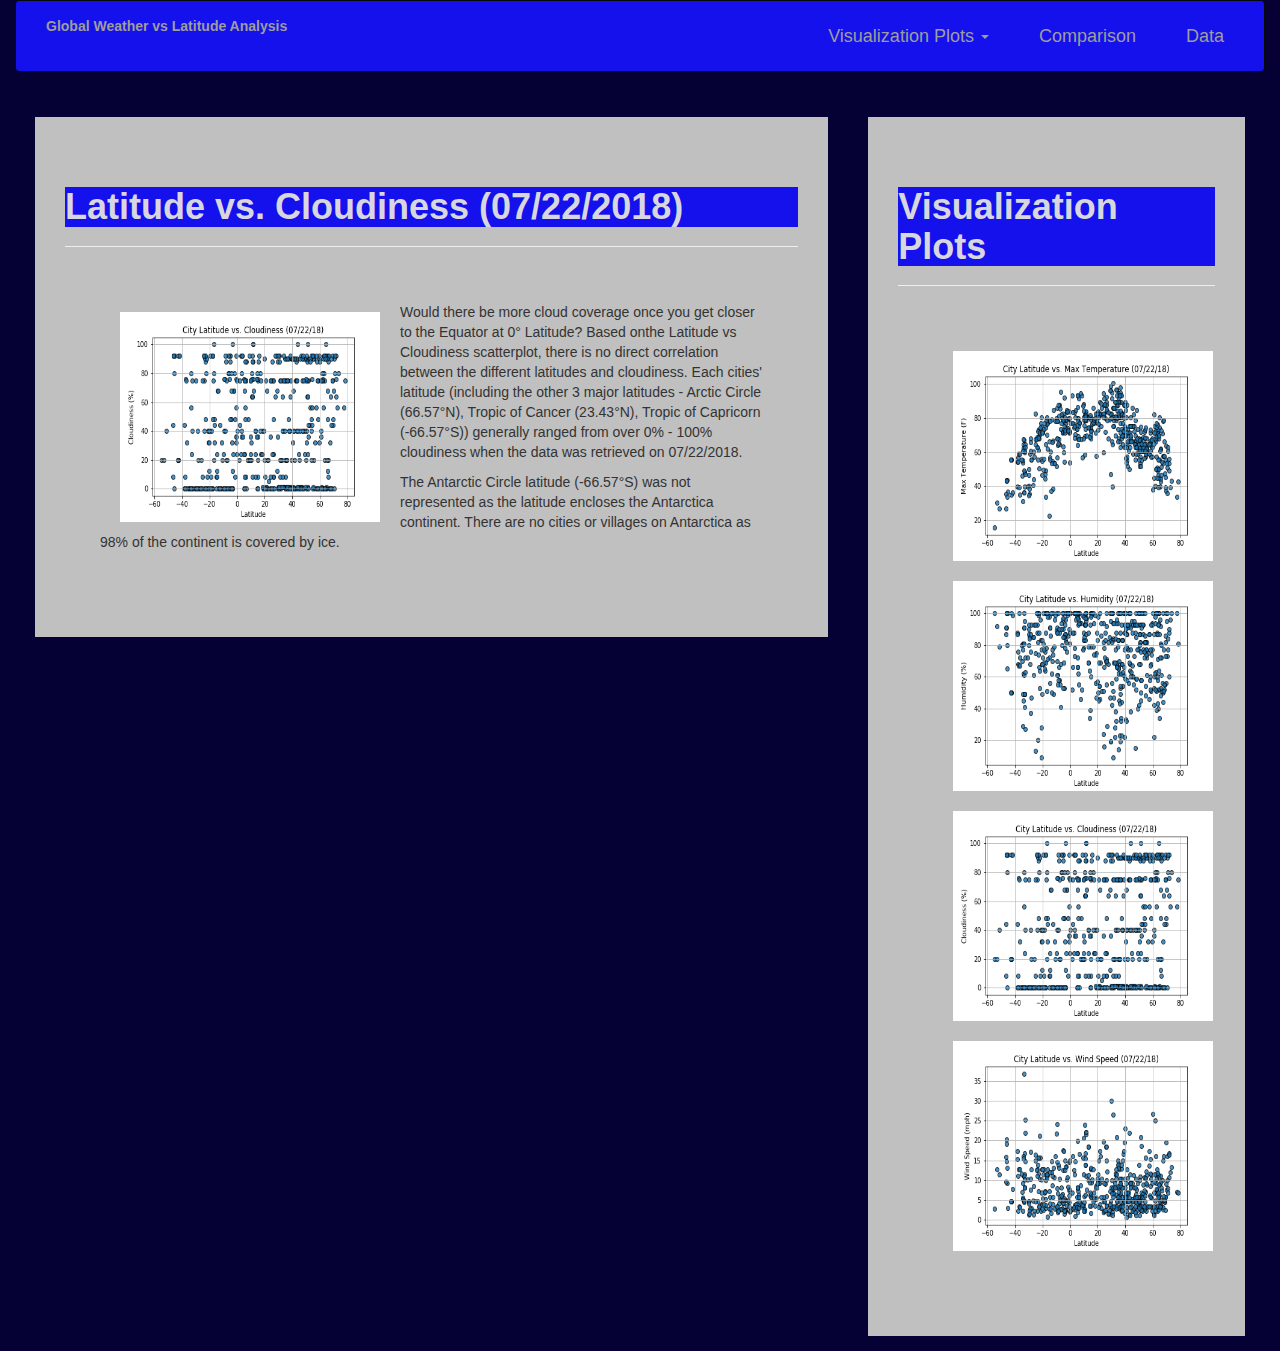
<file: cloudiness.html>
<!DOCTYPE html>
<html lang="en">

<head>
  <meta charset="UTF-8">
  <title>Bootstrap Visualization Dashboard - Cloudiness vs Latitude Visualization Plot</title>
  <link rel="stylesheet" href="https://maxcdn.bootstrapcdn.com/bootstrap/3.3.7/css/bootstrap.min.css">
  <link rel="stylesheet" href="style2.css">
</head>

<body>
        <div class="container-fluid">
            <nav class="navbar navbar-inverse">
                <div class="container-fluid">
      
          <!-- Brand and toggle get grouped for better mobile display -->
          <div class="navbar-header">
            <button type="button" class="navbar-toggle collapsed" data-toggle="collapse" data-target="#bs-example-navbar-collapse-1" aria-expanded="false">
            <span class="sr-only">Toggle navigation</span>
            <span class="icon-bar"></span>
            <span class="icon-bar"></span>
            <span class="icon-bar"></span>
          </button>
            <a class="navbar-brand" href="index.html"><p style "color=white">Global Weather vs Latitude Analysis</p></a>
          </div>
    
          <!-- Collect the nav links, forms, and other content for toggling -->
          <div class="collapse navbar-collapse" id="bs-example-navbar-collapse-1">
            <ul class="nav navbar-nav navbar-right">
              <li class="dropdown">
                <a href="#" class="dropdown-toggle" data-toggle="dropdown" role="button" aria-haspopup="true" aria-expanded="false">Visualization Plots <span class="caret"></span></a>
                <ul class="dropdown-menu">
                  <li><a href="max_temp.html">Latitude vs. Max Temperature</a></li>
                  <li><a href="humidity.html">Latitude vs. Humidity</a></li>
                  <li><a href="cloudiness.html">Latitude vs. Cloudiness</a></li>
                  <li><a href="wind_speed.html">Latitude vs. Wind Speed</a></li>              
                </ul>
              </li>
              <li><a href="comparison.html">Comparison</a></li>
              <li><a href="data.html">Data</a></li>
            </ul>
          </div>
          <!-- /.navbar-collapse -->
        </div>
        <!-- /.container-fluid -->
      </nav>
<!-- Creates the Overall Grid -->
<div class="content">
  <div class="container-fluid">
      <div class="row">
          <div class="col-sm-12 col-md-8">
              <div class="box">
                  <div class="page-header">
                      <h1 class="title">Latitude vs. Cloudiness (07/22/2018)</h1>
                  </div>
                  <div class="box">
                      <img src="./images/Fig3.png" alt="Latitude vs. Cloudiness" height="230" width="300" align="left">
                      <p class="category">Would there be more cloud coverage once you get closer to the Equator at 0° Latitude? Based onthe Latitude vs Cloudiness scatterplot, there is no direct correlation between the different latitudes and cloudiness. Each cities' latitude (including the other 3 major latitudes - Arctic Circle (66.57°N), Tropic of Cancer (23.43°N), Tropic of Capricorn (-66.57°S)) generally ranged from over 0% - 100% cloudiness when the data was retrieved on 07/22/2018.</p>

                      <p class="category">The Antarctic Circle latitude (-66.57°S) was not represented as the latitude encloses the Antarctica continent. There are no cities or villages on Antarctica as 98% of the continent is covered by ice.</p>
                  </div>
              </div>
          </div>

          <div class="col-sm-12 col-md-4">
              <div class="box">
                  <div class="page-header">
                      <h1 class="title">Visualization Plots</h1>
                  </div>
                  <div class="box">
                     <a href="max_temp.html"><img src="./images/Fig1.png" alt="Latitude vs. Max Temperature" height="230" width="300" title="Latitude vs Max Temperature"></a>
                     <a href="humidity.html"><img src="./images/Fig2.png" alt="Latitude vs. Humidity" height="230" width="300" title="Latitude vs Humidity"></a>
                     <a href="cloudiness.html"><img src="./images/Fig3.png" alt="Latitude vs. Cloudiness" height="230" width="300" title="Latitude vs Cloudiness"></a>
                     <a href="wind_speed.html"><img src="./images/Fig4.png" alt="Latitude vs. Wind Speed" height="230" width="300" title="Latitude vs Wind Speed"></a>
                     
                    </div>
              </div>
          </div>
      </div>
  </div>
</div>
</div>
</body>

<!-- JQuery, Popper, and Bootstrap Javascripts to run components in Bootstrap-->

<script src="https://code.jquery.com/jquery-3.2.1.slim.min.js" integrity="sha384-KJ3o2DKtIkvYIK3UENzmM7KCkRr/rE9/Qpg6aAZGJwFDMVNA/GpGFF93hXpG5KkN" crossorigin="anonymous"></script>
<script src="https://cdnjs.cloudflare.com/ajax/libs/popper.js/1.12.9/umd/popper.min.js" integrity="sha384-ApNbgh9B+Y1QKtv3Rn7W3mgPxhU9K/ScQsAP7hUibX39j7fakFPskvXusvfa0b4Q" crossorigin="anonymous"></script>
<script src="https://maxcdn.bootstrapcdn.com/bootstrap/4.0.0/js/bootstrap.min.js" integrity="sha384-JZR6Spejh4U02d8jOt6vLEHfe/JQGiRRSQQxSfFWpi1MquVdAyjUar5+76PVCmYl" crossorigin="anonymous"></script>

</hmtl>
</file>
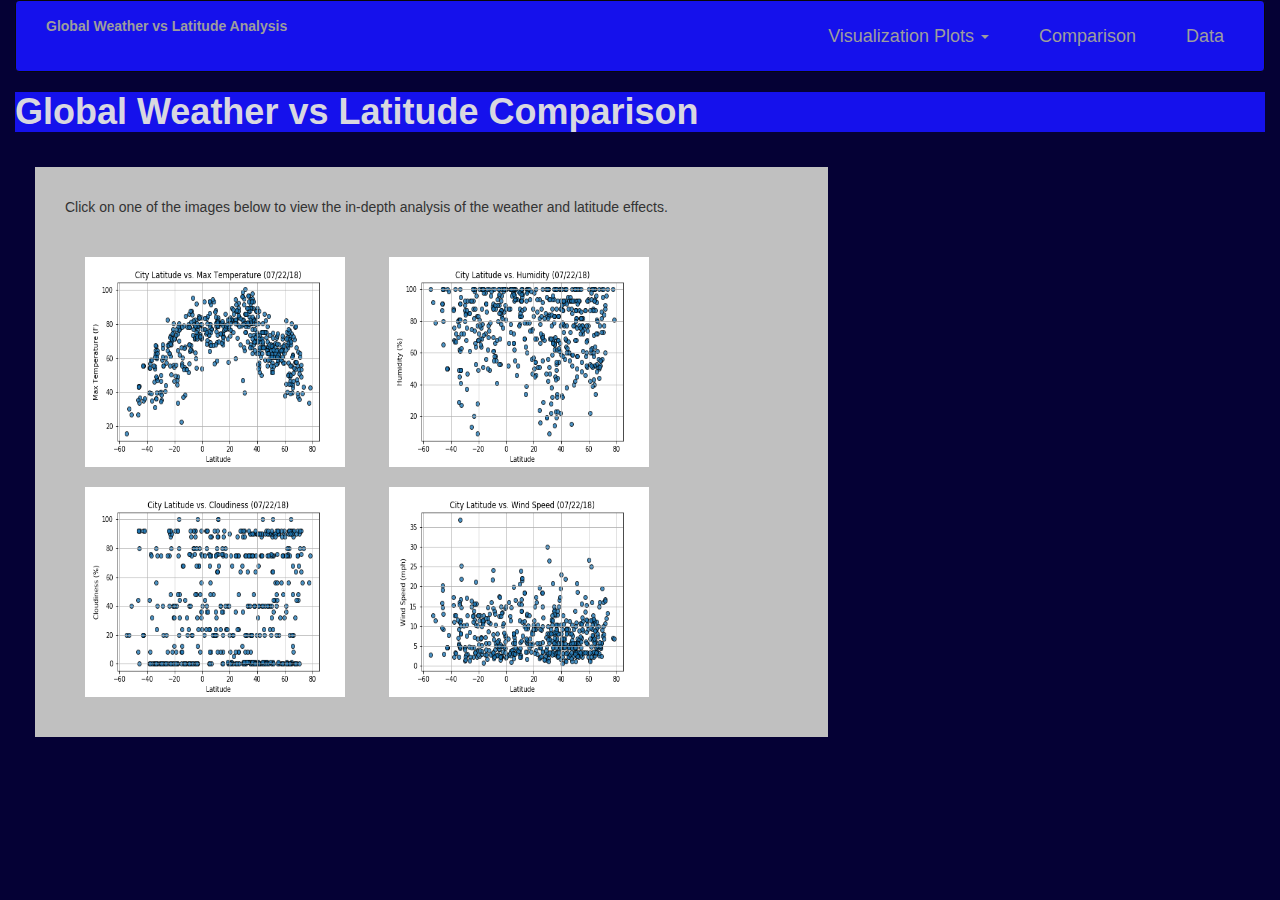
<file: comparison.html>
<!DOCTYPE html>
<html lang="en">

<head>
  <meta charset="UTF-8">
  <title>Bootstrap Visualization Dashboard - Comparison</title>
  <link rel="stylesheet" href="https://maxcdn.bootstrapcdn.com/bootstrap/3.3.7/css/bootstrap.min.css">
  <link rel="stylesheet" href="style2.css">
</head>

<body>
        <div class="container-fluid">
            <nav class="navbar navbar-inverse">
                <div class="container-fluid">
      
          <!-- Brand and toggle get grouped for better mobile display -->
          <div class="navbar-header">
            <button type="button" class="navbar-toggle collapsed" data-toggle="collapse" data-target="#bs-example-navbar-collapse-1" aria-expanded="false">
            <span class="sr-only">Toggle navigation</span>
            <span class="icon-bar"></span>
            <span class="icon-bar"></span>
            <span class="icon-bar"></span>
          </button>
            <a class="navbar-brand" href="index.html"><p style "color=white">Global Weather vs Latitude Analysis</p></a>
          </div>
    
          <!-- Collect the nav links, forms, and other content for toggling -->
          <div class="collapse navbar-collapse" id="bs-example-navbar-collapse-1">
            <ul class="nav navbar-nav navbar-right">
              <li class="dropdown">
                <a href="#" class="dropdown-toggle" data-toggle="dropdown" role="button" aria-haspopup="true" aria-expanded="false">Visualization Plots <span class="caret"></span></a>
                <ul class="dropdown-menu">
                  <li><a href="max_temp.html">Latitude vs. Max Temperature</a></li>
                  <li><a href="humidity.html">Latitude vs. Humidity</a></li>
                  <li><a href="cloudiness.html">Latitude vs. Cloudiness</a></li>
                  <li><a href="wind_speed.html">Latitude vs. Wind Speed</a></li>              
                </ul>
              </li>
              <li><a href="comparison.html">Comparison</a></li>
              <li><a href="data.html">Data</a></li>
            </ul>
          </div>
          <!-- /.navbar-collapse -->
        </div>
        <!-- /.container-fluid -->
      </nav>
      <h1>Global Weather vs Latitude Comparison</h1>
      <!-- Creates the Overall Grid -->
 <div class="content">
       <div class="container-fluid">
           <div class="row">
               <div class="col-sm-12 col-md-8">
                   <div class="box">    
                    <p class="category">Click on one of the images below to view the in-depth analysis of the weather and latitude effects.</p>
                     <br>
                     <a href="max_temp.html"><img src="./images/Fig1.png" alt="Latitude vs. Max Temperature" height="230" width="300" title="Latitude vs Max Temperature"></a>
                     <a href="humidity.html"><img src="./images/Fig2.png" alt="Latitude vs. Humidity" height="230" width="300" title="Latitude vs Humidity"></a>
                     <a href="cloudiness.html"><img src="./images/Fig3.png" alt="Latitude vs. Cloudiness" height="230" width="300" title="Latitude vs Cloudiness"></a>
                     <a href="wind_speed.html"><img src="./images/Fig4.png" alt="Latitude vs. Wind Speed" height="230" width="300" title="Latitude vs Wind Speed"></a> 
                    </div>   
                </div>
                </div>
            </div>
        </div>
  </div>

</body>

<!-- JQuery, Popper, and Bootstrap Javascripts to run components in Bootstrap-->

<script src="https://code.jquery.com/jquery-3.2.1.slim.min.js" integrity="sha384-KJ3o2DKtIkvYIK3UENzmM7KCkRr/rE9/Qpg6aAZGJwFDMVNA/GpGFF93hXpG5KkN" crossorigin="anonymous"></script>
<script src="https://cdnjs.cloudflare.com/ajax/libs/popper.js/1.12.9/umd/popper.min.js" integrity="sha384-ApNbgh9B+Y1QKtv3Rn7W3mgPxhU9K/ScQsAP7hUibX39j7fakFPskvXusvfa0b4Q" crossorigin="anonymous"></script>
<script src="https://maxcdn.bootstrapcdn.com/bootstrap/4.0.0/js/bootstrap.min.js" integrity="sha384-JZR6Spejh4U02d8jOt6vLEHfe/JQGiRRSQQxSfFWpi1MquVdAyjUar5+76PVCmYl" crossorigin="anonymous"></script>

</hmtl>
</file>
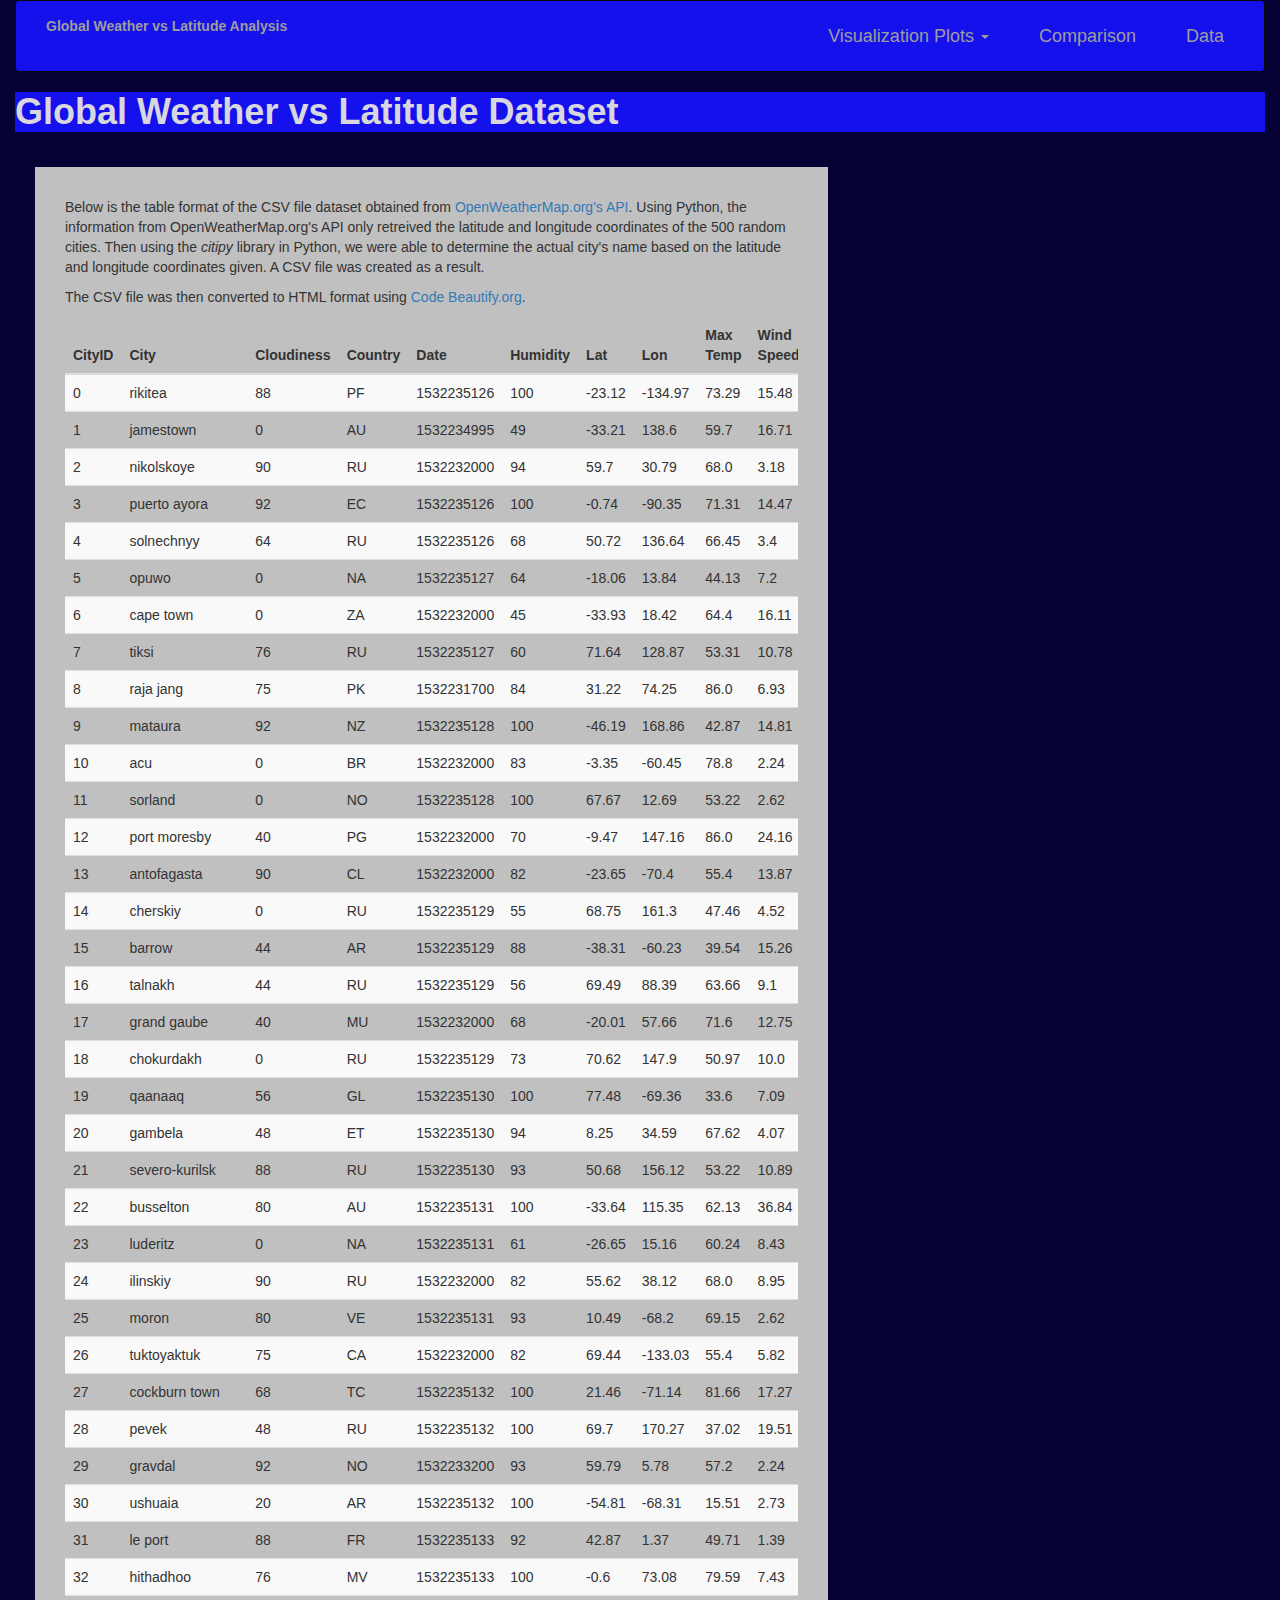
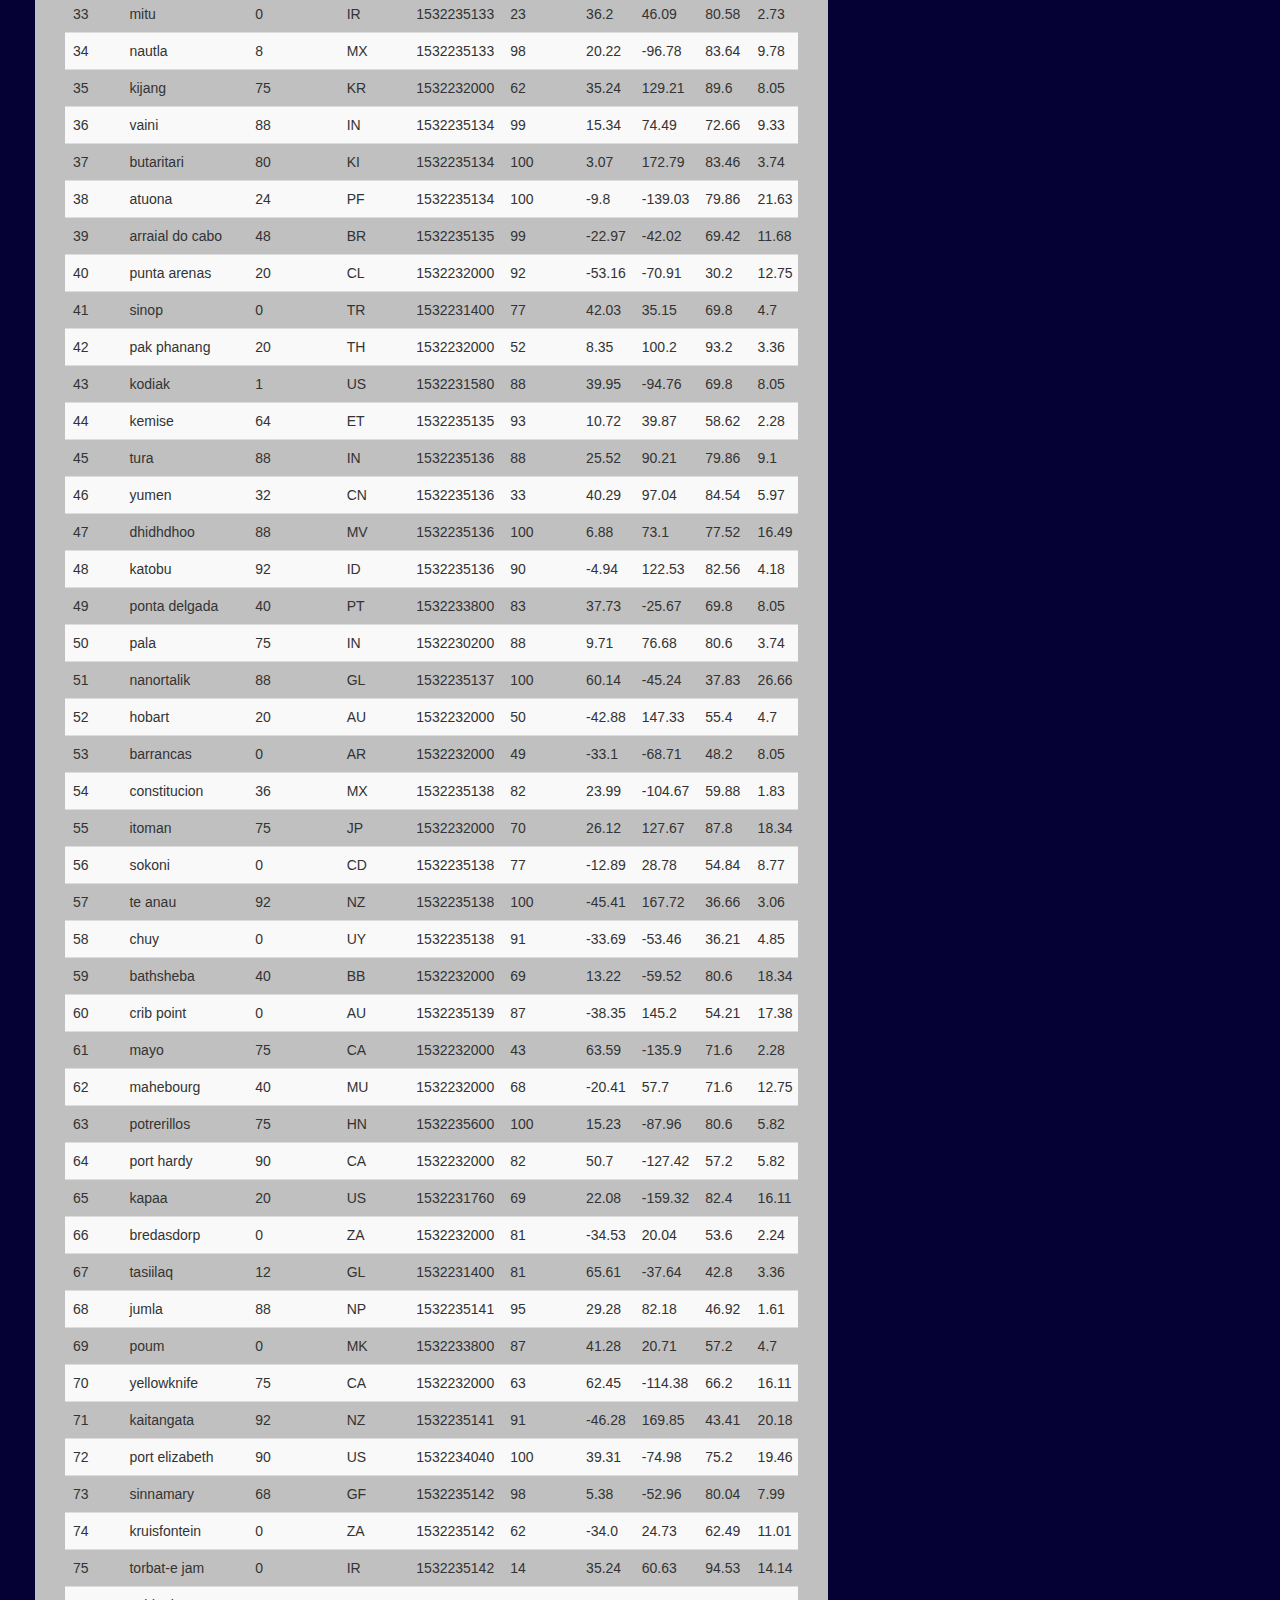
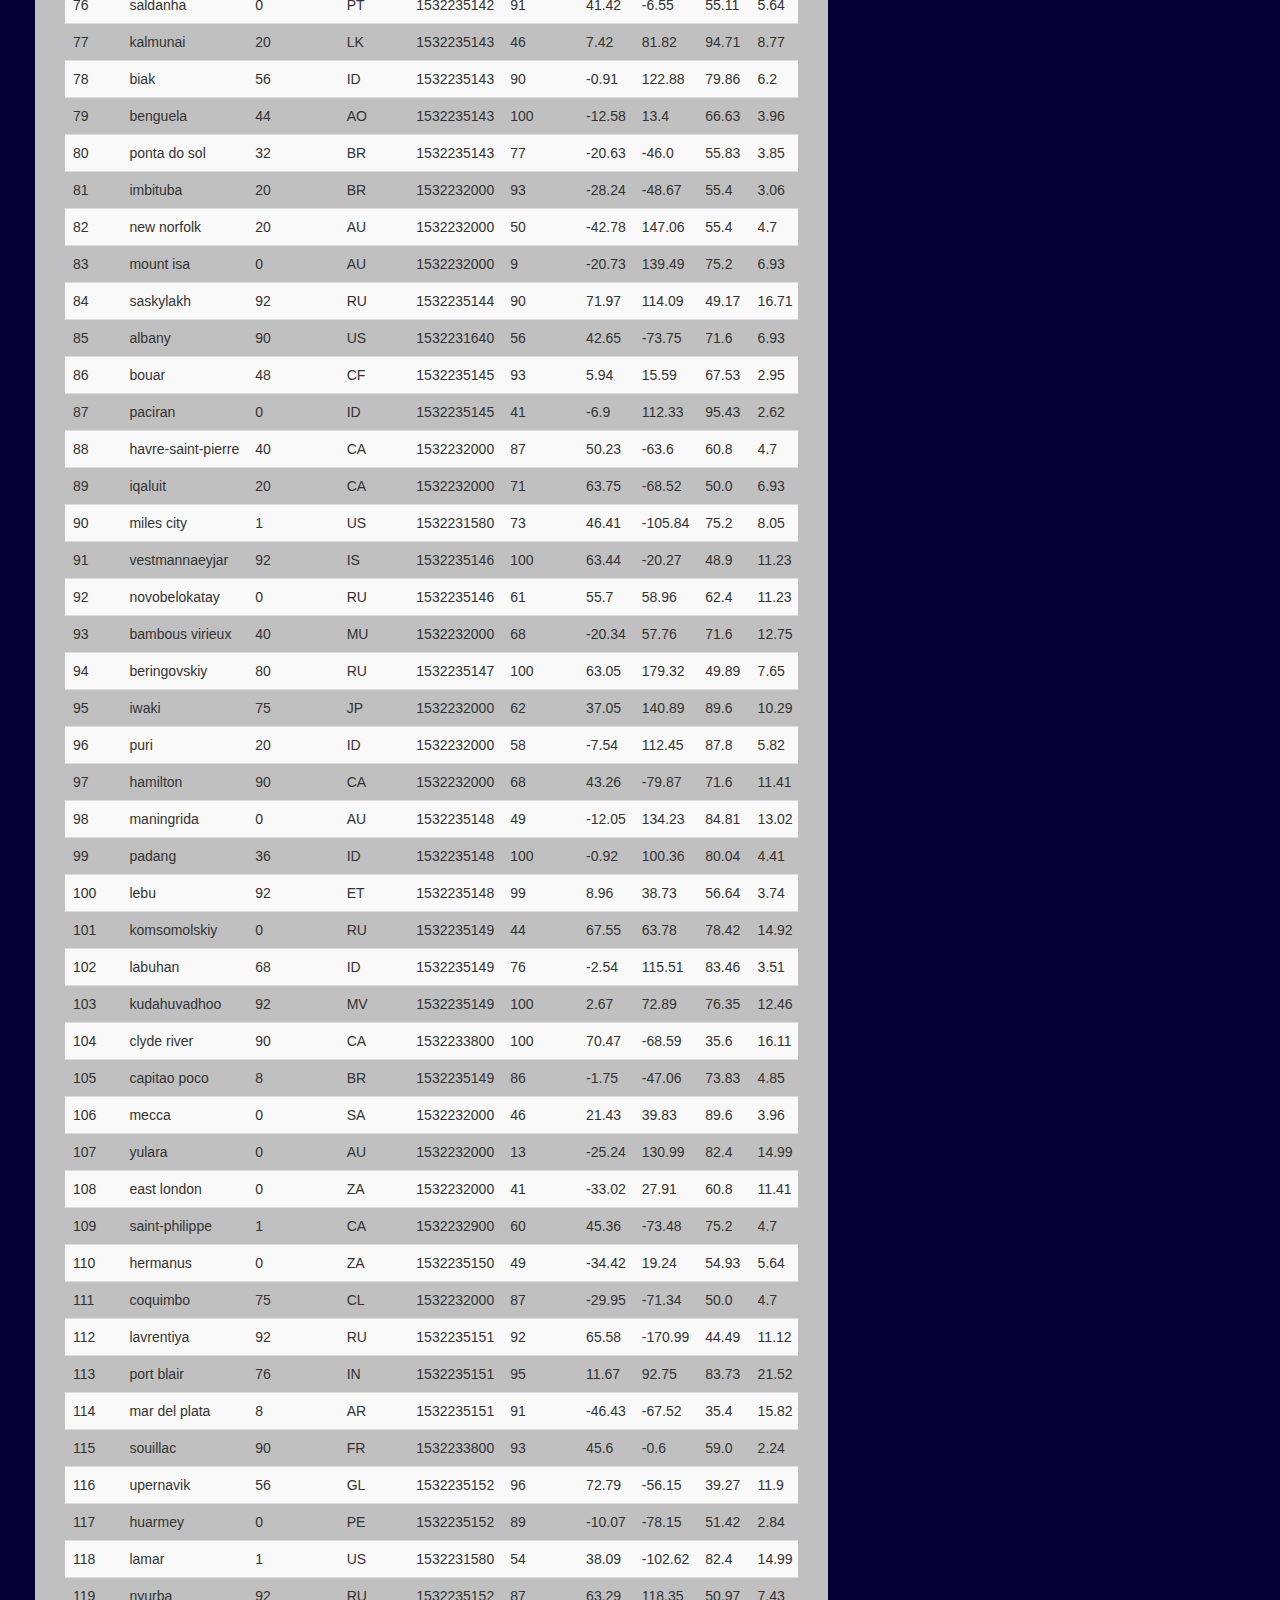
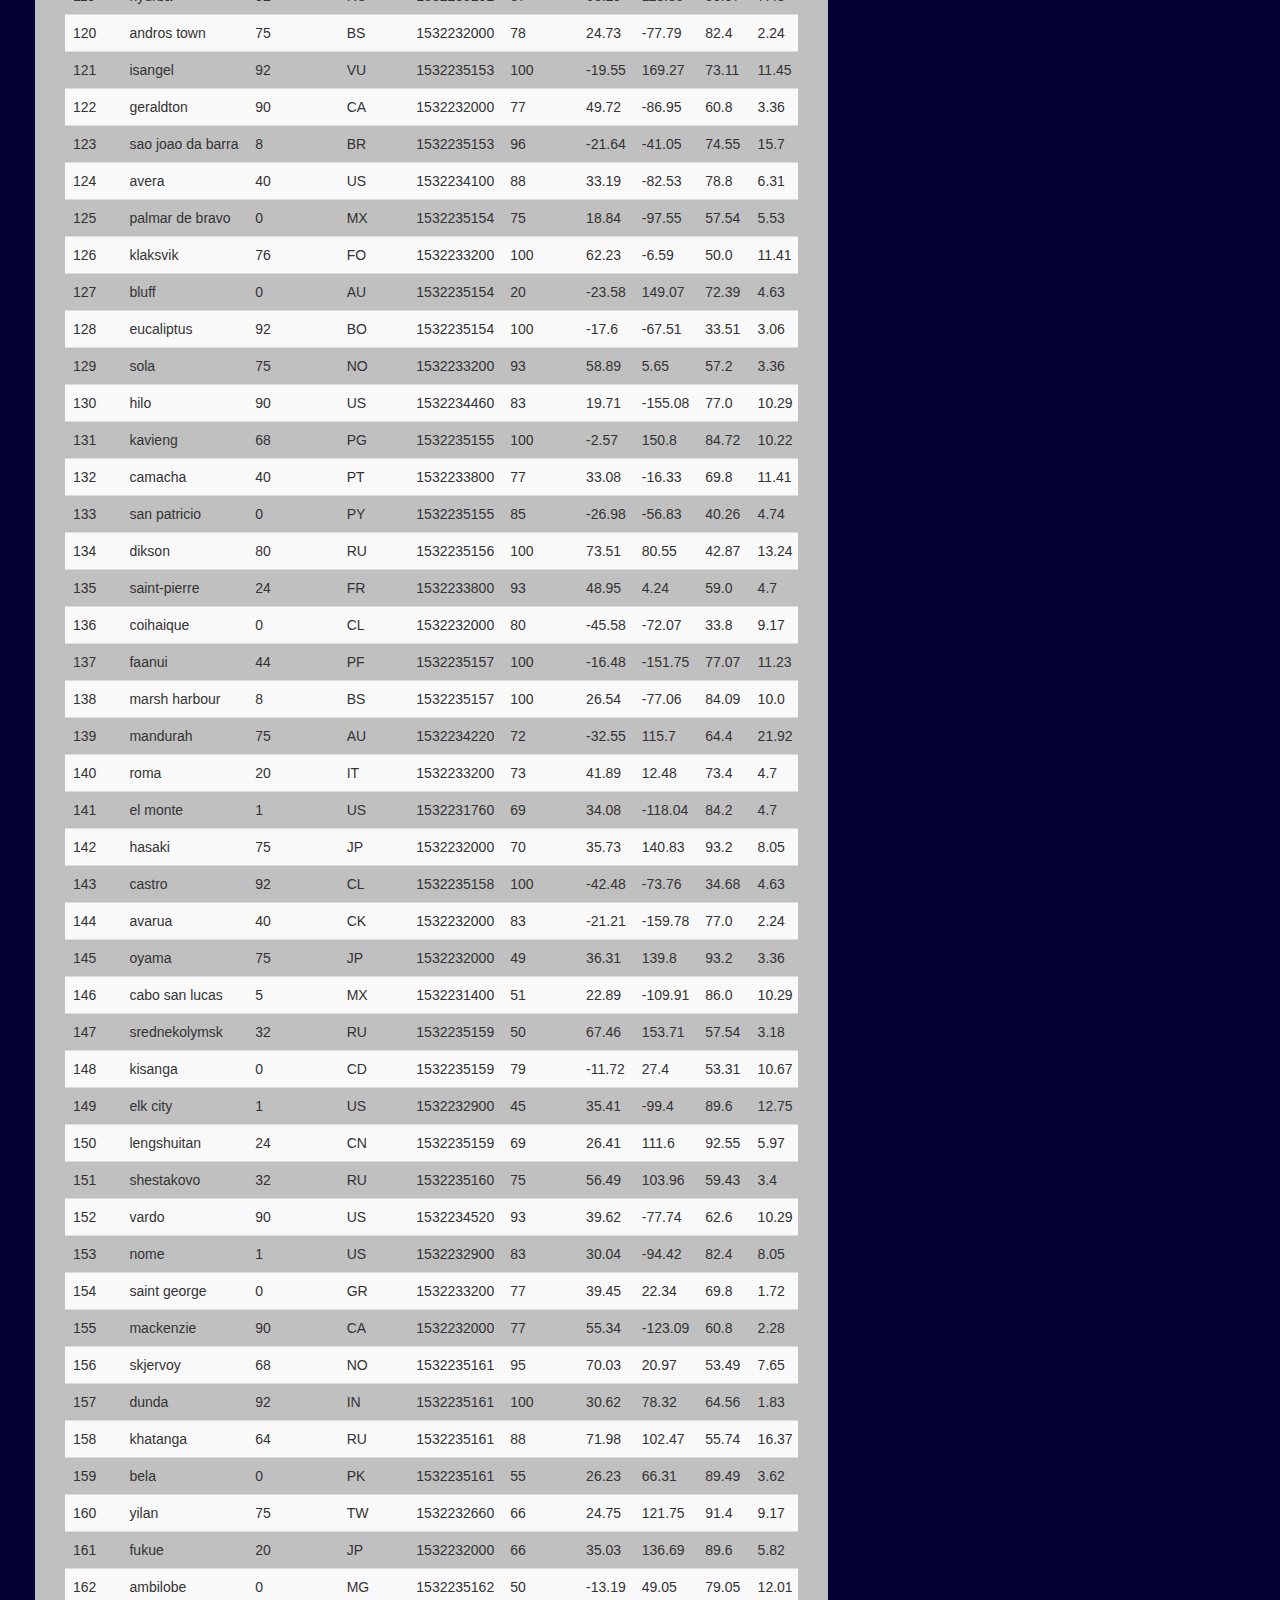
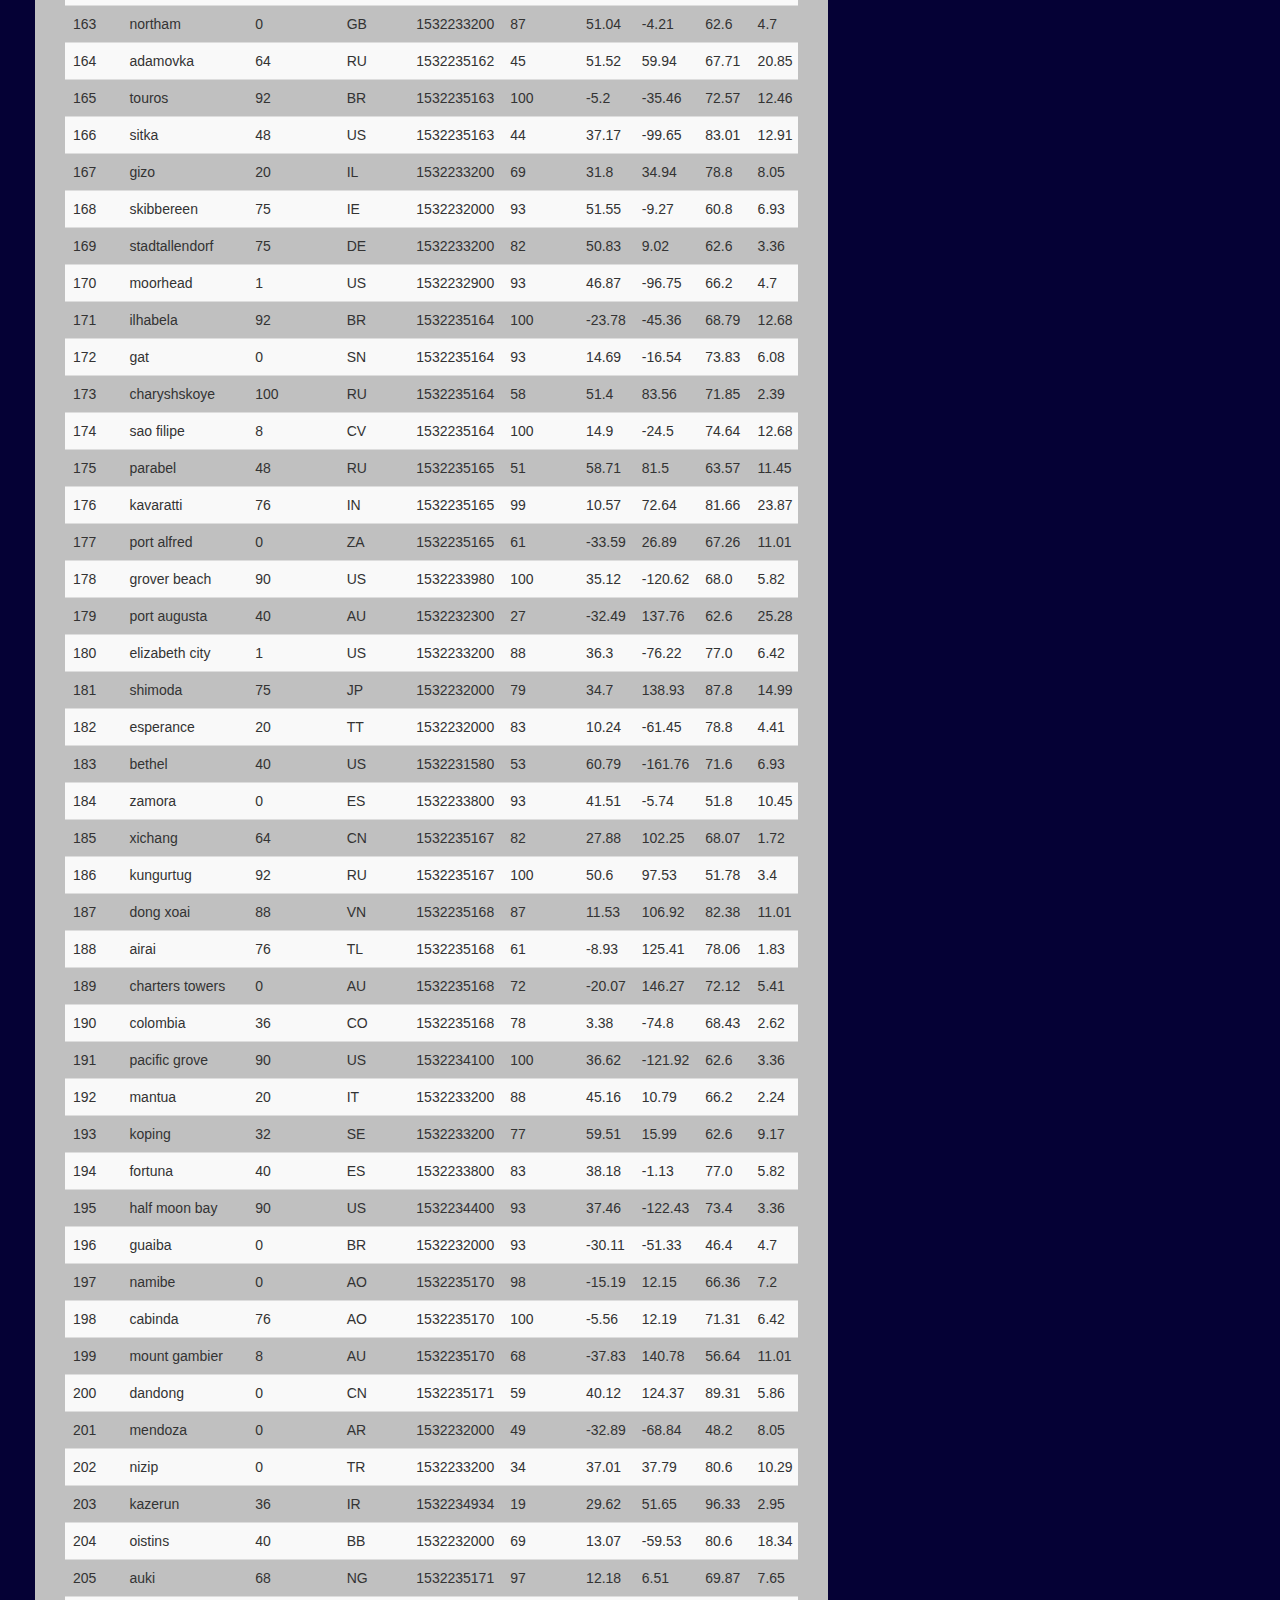
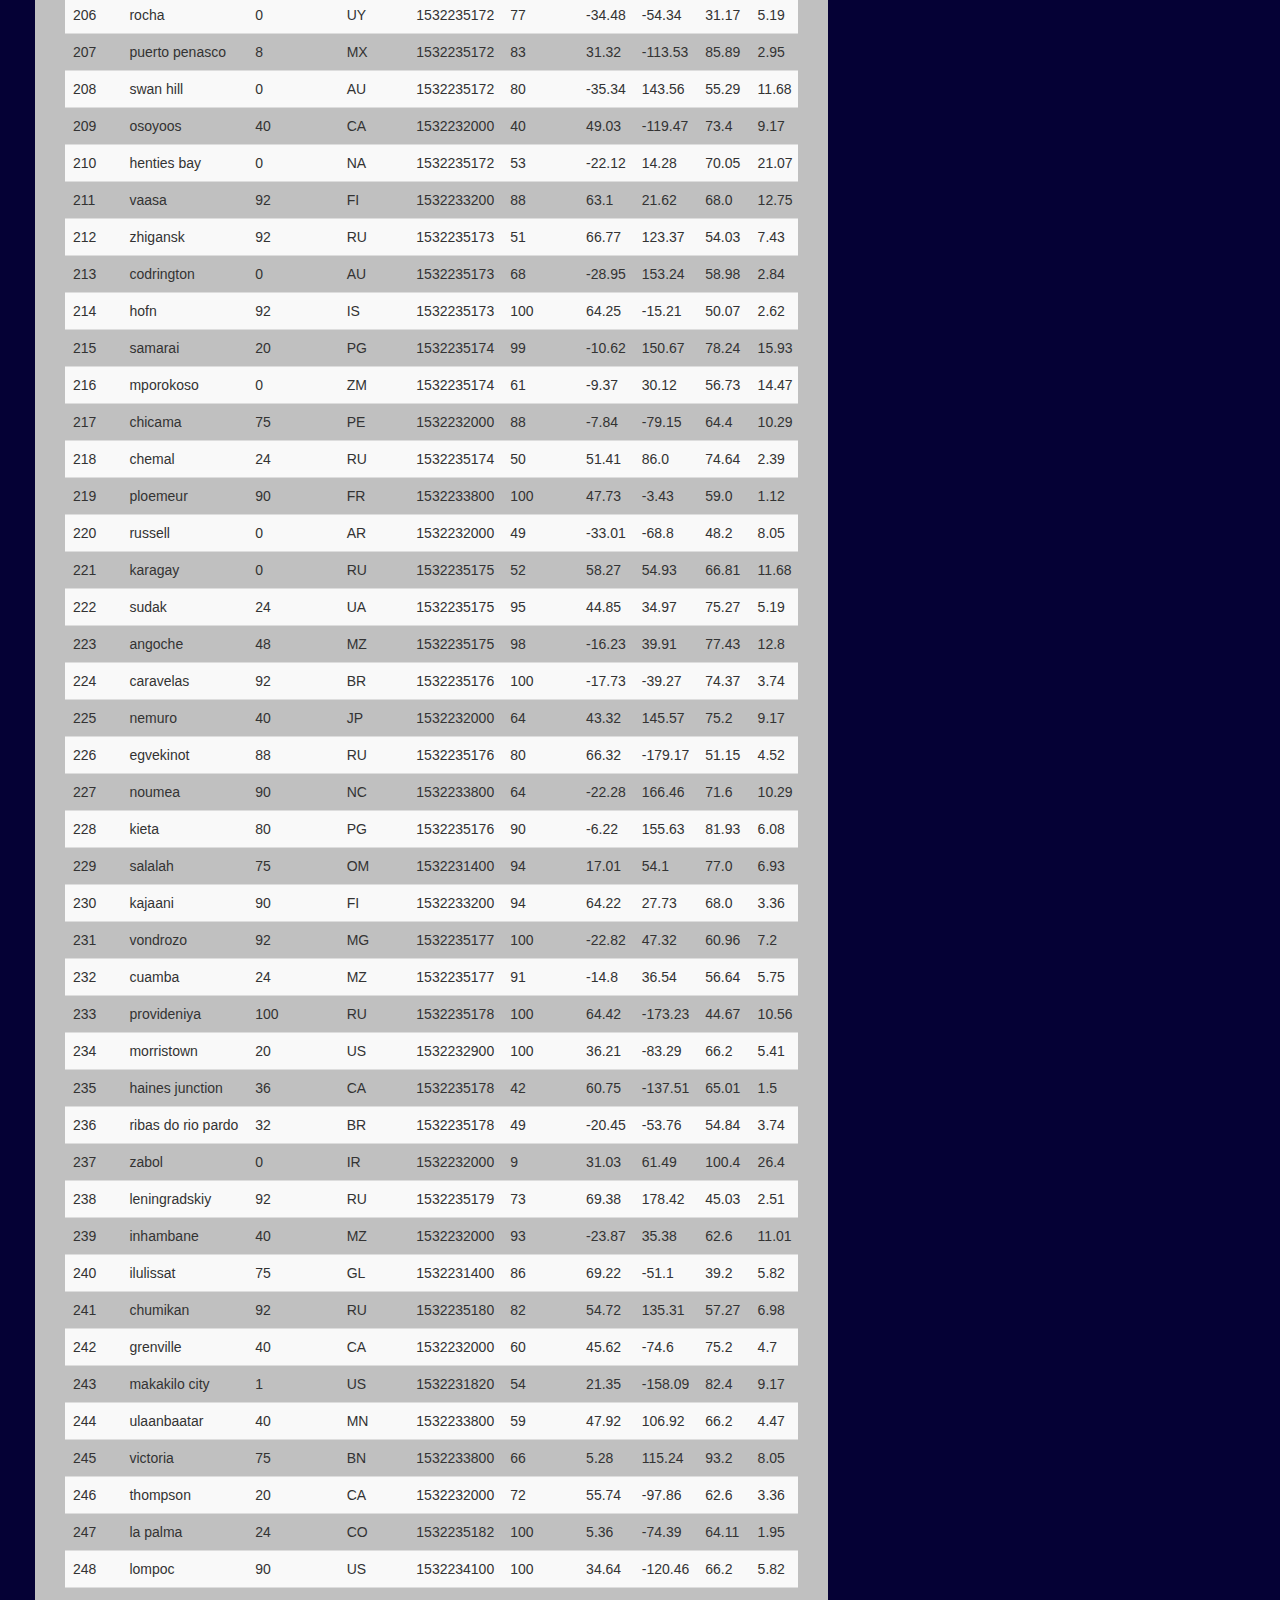
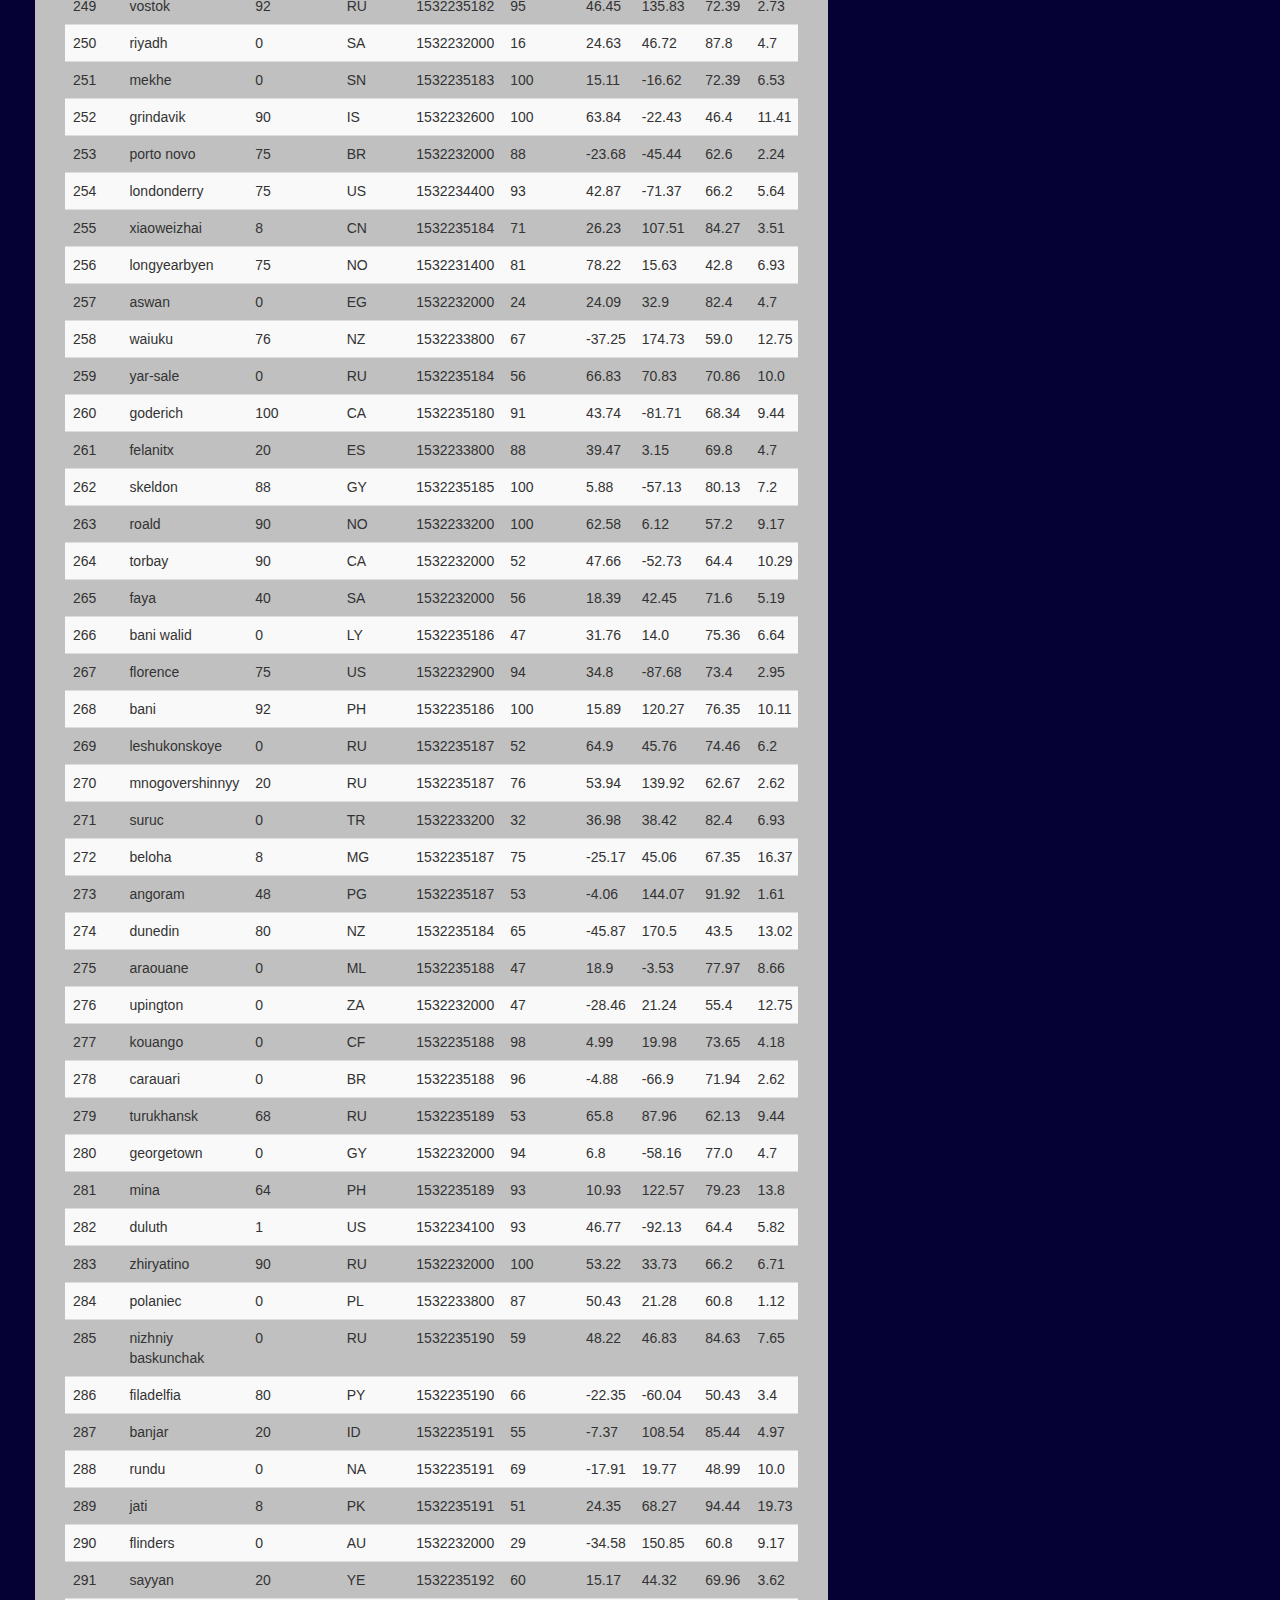
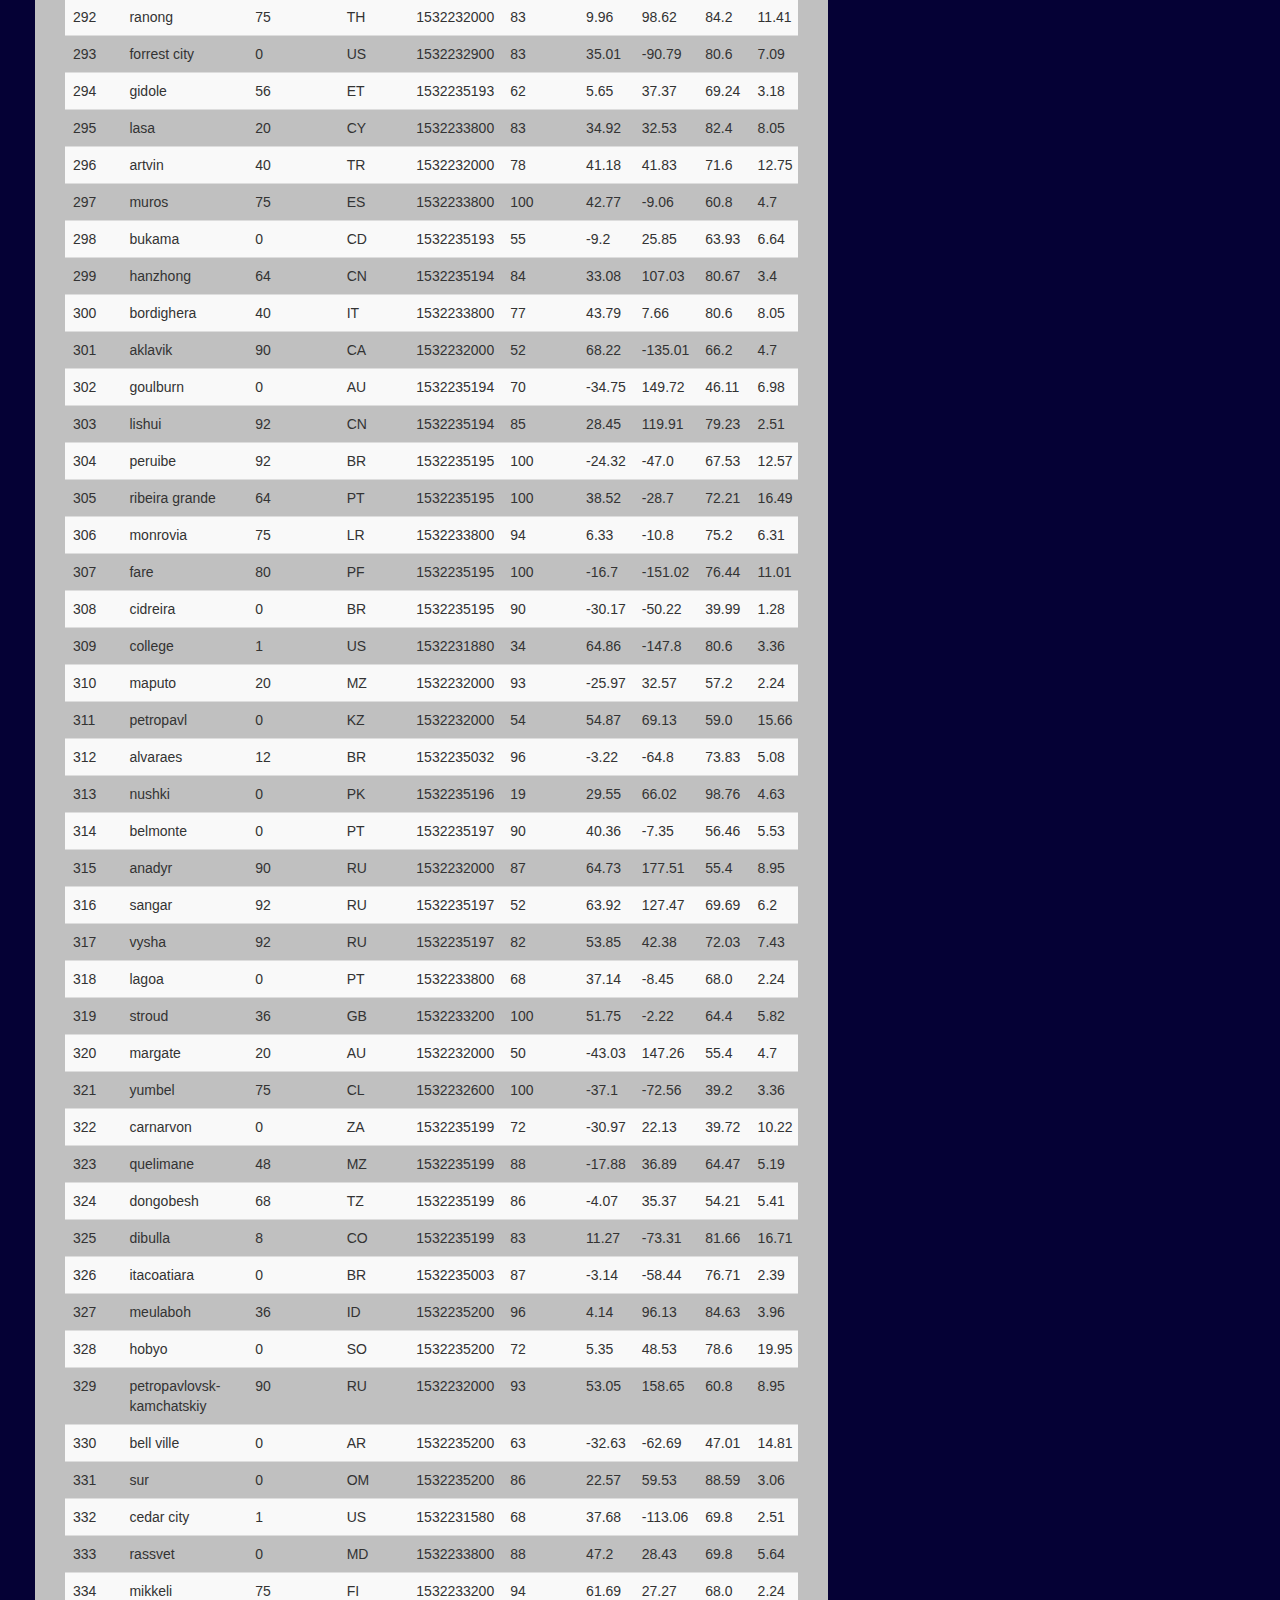
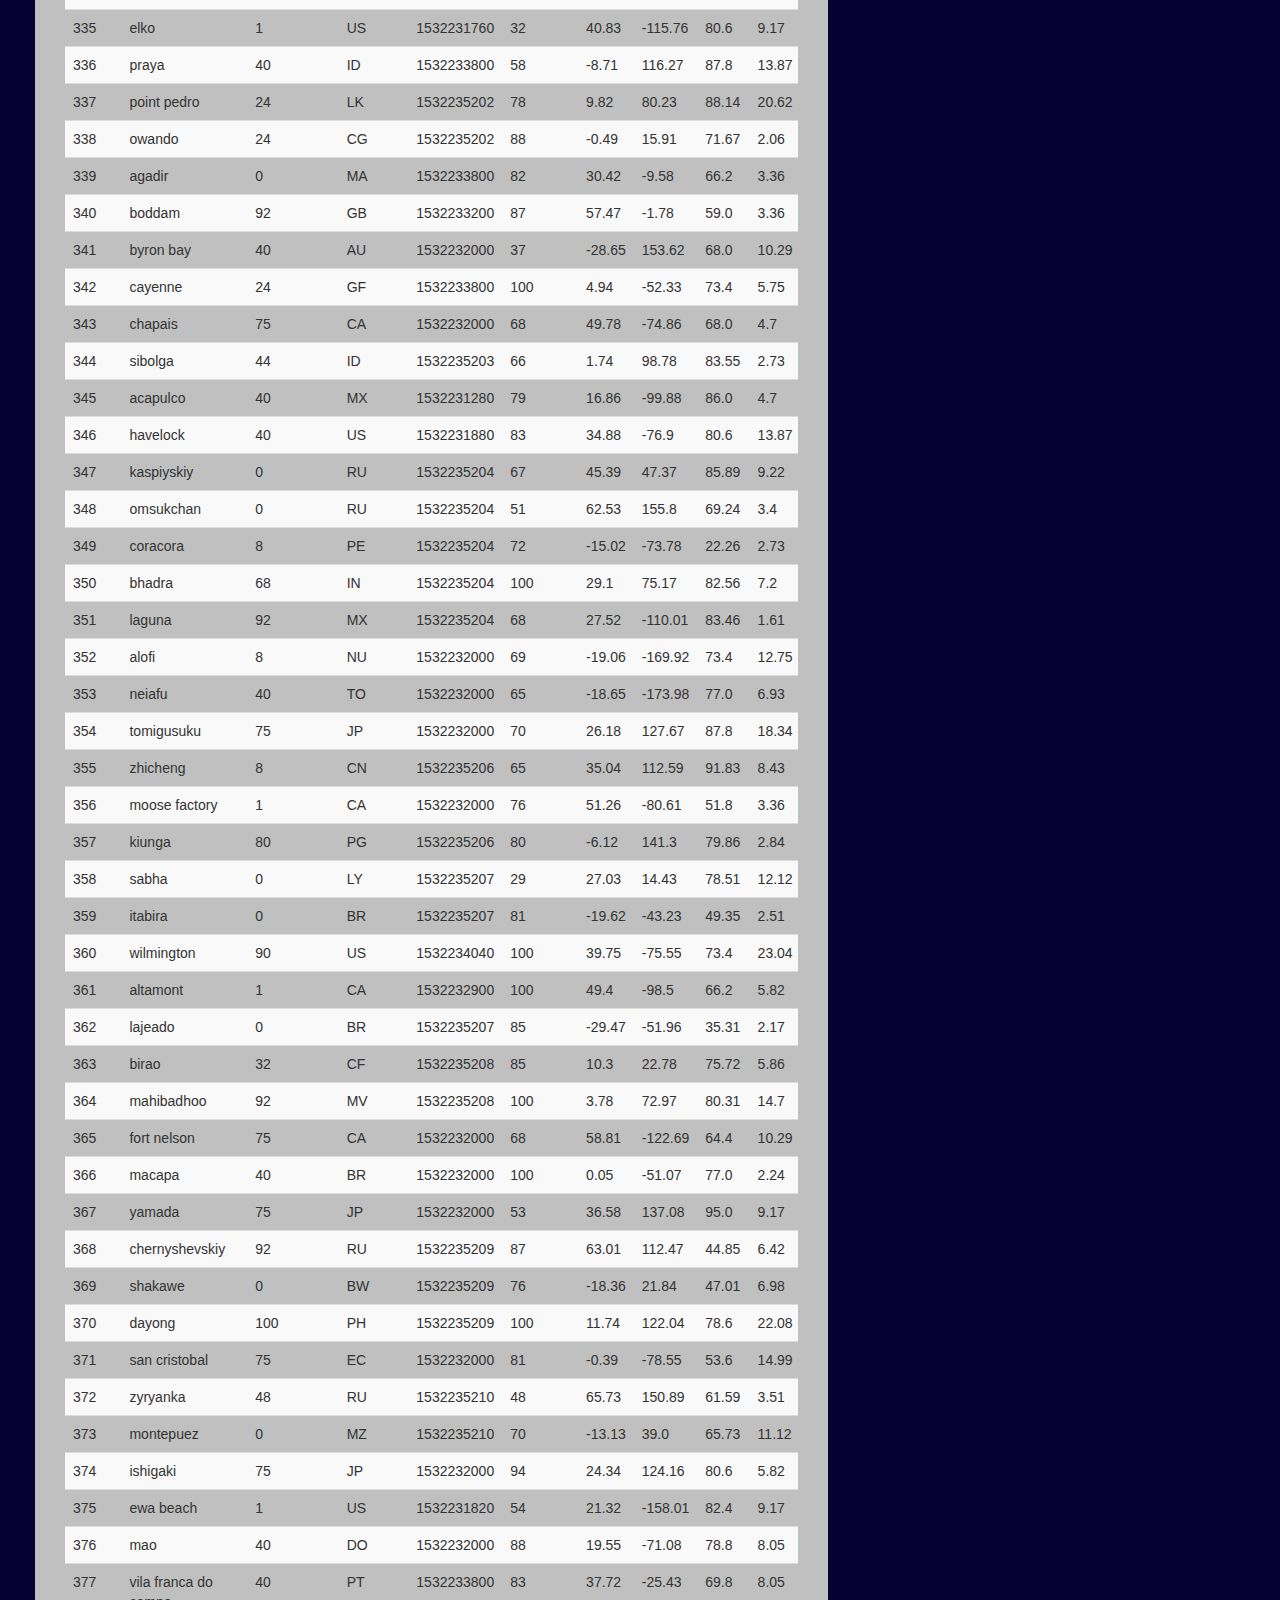
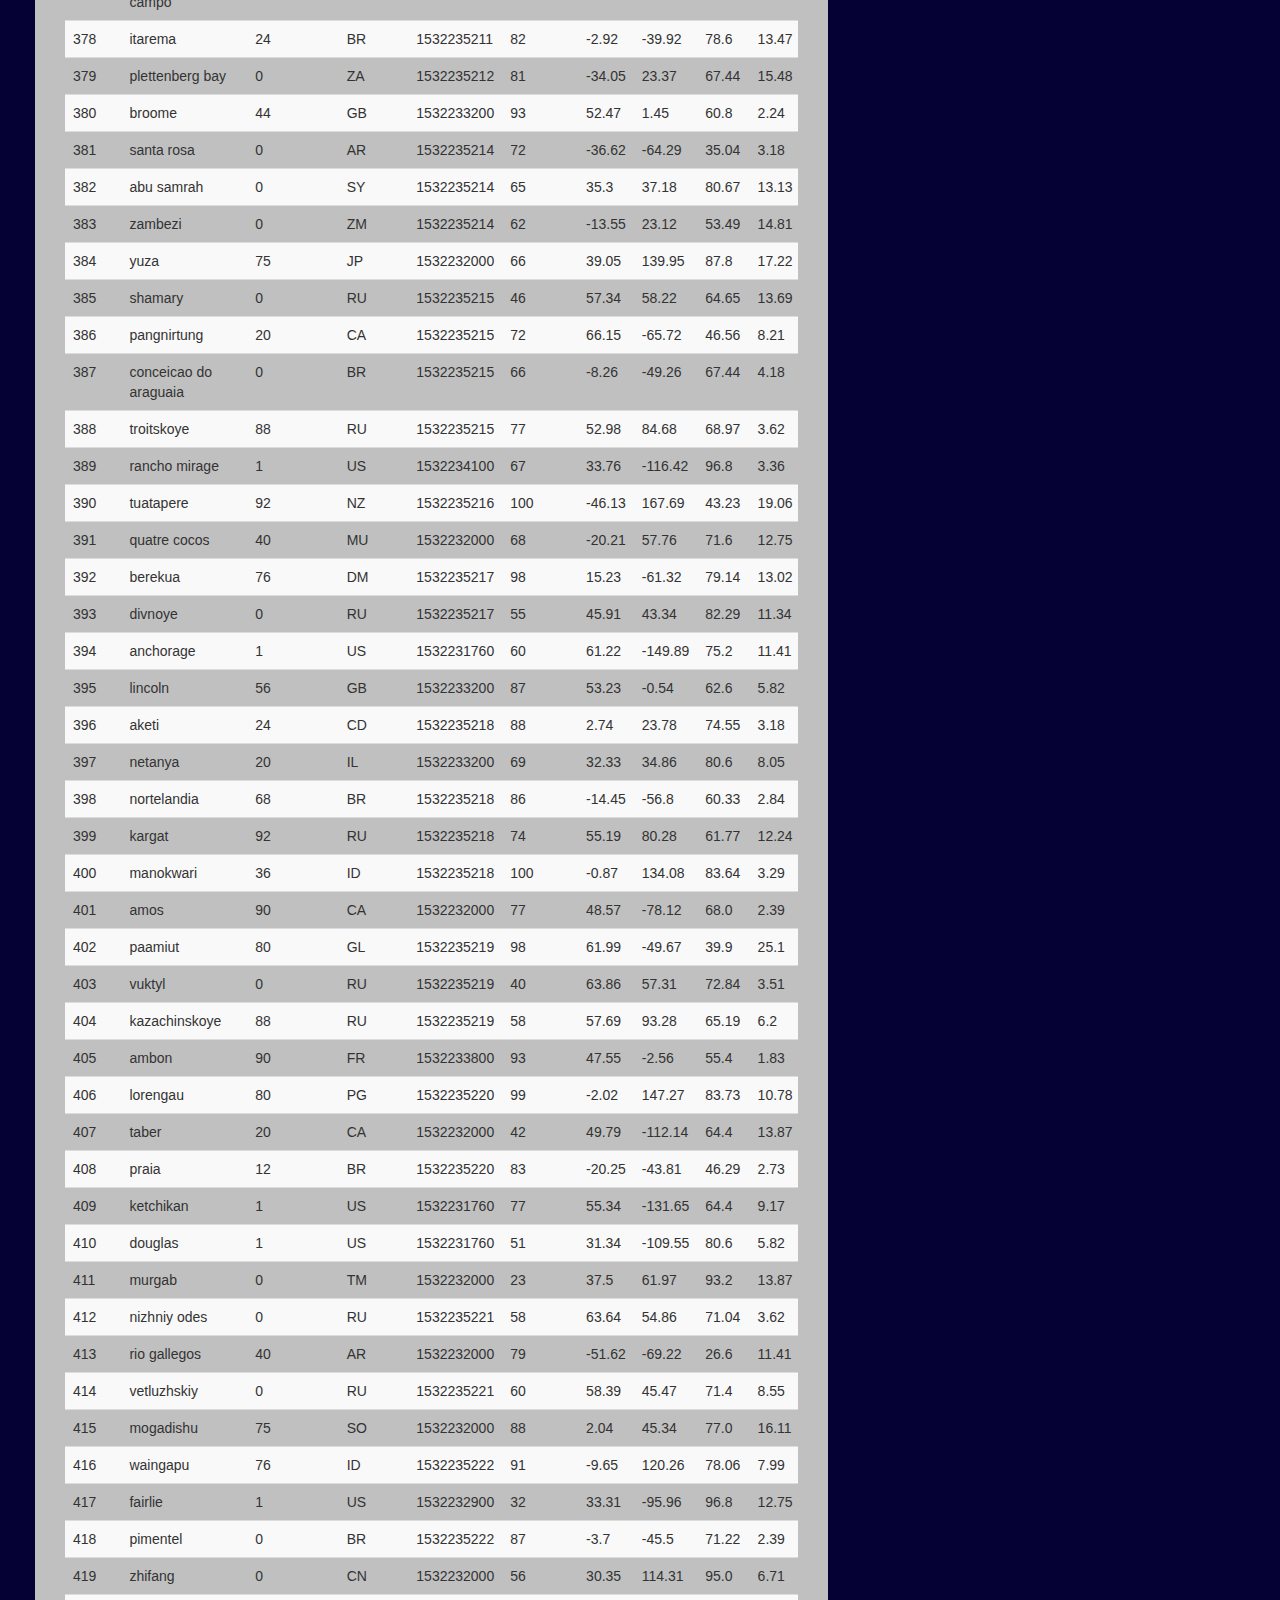
<file: data.html>
<!DOCTYPE html>
<html lang="en">

<head>
  <meta charset="UTF-8">
  <title>Bootstrap Visualization Dashboard - Dataset</title>
  <link rel="stylesheet" href="https://maxcdn.bootstrapcdn.com/bootstrap/3.3.7/css/bootstrap.min.css">
  <link rel="stylesheet" href="style2.css">
</head>

<body>
        <div class="container-fluid">
            <nav class="navbar navbar-inverse">
                <div class="container-fluid">
      
          <!-- Brand and toggle get grouped for better mobile display -->
          <div class="navbar-header">
            <button type="button" class="navbar-toggle collapsed" data-toggle="collapse" data-target="#bs-example-navbar-collapse-1" aria-expanded="false">
            <span class="sr-only">Toggle navigation</span>
            <span class="icon-bar"></span>
            <span class="icon-bar"></span>
            <span class="icon-bar"></span>
          </button>
            <a class="navbar-brand" href="index.html"><p style "color=white">Global Weather vs Latitude Analysis</p></a>
          </div>
    
          <!-- Collect the nav links, forms, and other content for toggling -->
          <div class="collapse navbar-collapse" id="bs-example-navbar-collapse-1">
            <ul class="nav navbar-nav navbar-right">
              <li class="dropdown">
                <a href="#" class="dropdown-toggle" data-toggle="dropdown" role="button" aria-haspopup="true" aria-expanded="false">Visualization Plots <span class="caret"></span></a>
                <ul class="dropdown-menu">
                  <li><a href="max_temp.html">Latitude vs. Max Temperature</a></li>
                  <li><a href="humidity.html">Latitude vs. Humidity</a></li>
                  <li><a href="cloudiness.html">Latitude vs. Cloudiness</a></li>
                  <li><a href="wind_speed.html">Latitude vs. Wind Speed</a></li>              
                </ul>
              </li>
              <li><a href="comparison.html">Comparison</a></li>
              <li><a href="data.html">Data</a></li>
            </ul>
          </div>
          <!-- /.navbar-collapse -->
        </div>
        <!-- /.container-fluid -->
      </nav>
      <h1>Global Weather vs Latitude Dataset</h1>
       <!-- Creates the Overall Grid -->
  <div class="content">
        <div class="container-fluid">
            <div class="row">
                <div class="col-sm-12 col-md-8">
                    <div class="box">
      <p class="category">Below is the table format of the CSV file dataset obtained 
       from <a href="https://home.openweathermap.org">OpenWeatherMap.org's API</a>. 
       Using Python, the information from OpenWeatherMap.org's API only retreived the 
       latitude and longitude coordinates of the 500 random cities. Then using the <i>citipy</i> 
       library in Python, we were able to determine the actual city's name based on the latitude and 
       longitude coordinates given. A CSV file was created as a result.</p>
      <p class="category">The CSV file was then converted to HTML format using 
      <a href="https://codebeautify.org/csv-to-html-converter#">Code Beautify.org</a>. 
      </p>  
    <div class="table-responsive">
      <table class="table table-striped">
				<thead>
					<tr>
						<th>CityID</th>
						<th>City</th>
						<th>Cloudiness</th>
						<th>Country</th>
						<th>Date</th>
						<th>Humidity</th>
						<th>Lat</th>
						<th>Lon</th>
						<th>Max Temp</th>
						<th>Wind Speed</th>
					</tr>
				</thead>
				<tbody>
					<tr>
						<td>0</td>
						<td>rikitea</td>
						<td>88</td>
						<td>PF</td>
						<td>1532235126</td>
						<td>100</td>
						<td>-23.12</td>
						<td>-134.97</td>
						<td>73.29</td>
						<td>15.48</td>
					</tr>
					<tr>
						<td>1</td>
						<td>jamestown</td>
						<td>0</td>
						<td>AU</td>
						<td>1532234995</td>
						<td>49</td>
						<td>-33.21</td>
						<td>138.6</td>
						<td>59.7</td>
						<td>16.71</td>
					</tr>
					<tr>
						<td>2</td>
						<td>nikolskoye</td>
						<td>90</td>
						<td>RU</td>
						<td>1532232000</td>
						<td>94</td>
						<td>59.7</td>
						<td>30.79</td>
						<td>68.0</td>
						<td>3.18</td>
					</tr>
					<tr>
						<td>3</td>
						<td>puerto ayora</td>
						<td>92</td>
						<td>EC</td>
						<td>1532235126</td>
						<td>100</td>
						<td>-0.74</td>
						<td>-90.35</td>
						<td>71.31</td>
						<td>14.47</td>
					</tr>
					<tr>
						<td>4</td>
						<td>solnechnyy</td>
						<td>64</td>
						<td>RU</td>
						<td>1532235126</td>
						<td>68</td>
						<td>50.72</td>
						<td>136.64</td>
						<td>66.45</td>
						<td>3.4</td>
					</tr>
					<tr>
						<td>5</td>
						<td>opuwo</td>
						<td>0</td>
						<td>NA</td>
						<td>1532235127</td>
						<td>64</td>
						<td>-18.06</td>
						<td>13.84</td>
						<td>44.13</td>
						<td>7.2</td>
					</tr>
					<tr>
						<td>6</td>
						<td>cape town</td>
						<td>0</td>
						<td>ZA</td>
						<td>1532232000</td>
						<td>45</td>
						<td>-33.93</td>
						<td>18.42</td>
						<td>64.4</td>
						<td>16.11</td>
					</tr>
					<tr>
						<td>7</td>
						<td>tiksi</td>
						<td>76</td>
						<td>RU</td>
						<td>1532235127</td>
						<td>60</td>
						<td>71.64</td>
						<td>128.87</td>
						<td>53.31</td>
						<td>10.78</td>
					</tr>
					<tr>
						<td>8</td>
						<td>raja jang</td>
						<td>75</td>
						<td>PK</td>
						<td>1532231700</td>
						<td>84</td>
						<td>31.22</td>
						<td>74.25</td>
						<td>86.0</td>
						<td>6.93</td>
					</tr>
					<tr>
						<td>9</td>
						<td>mataura</td>
						<td>92</td>
						<td>NZ</td>
						<td>1532235128</td>
						<td>100</td>
						<td>-46.19</td>
						<td>168.86</td>
						<td>42.87</td>
						<td>14.81</td>
					</tr>
					<tr>
						<td>10</td>
						<td>acu</td>
						<td>0</td>
						<td>BR</td>
						<td>1532232000</td>
						<td>83</td>
						<td>-3.35</td>
						<td>-60.45</td>
						<td>78.8</td>
						<td>2.24</td>
					</tr>
					<tr>
						<td>11</td>
						<td>sorland</td>
						<td>0</td>
						<td>NO</td>
						<td>1532235128</td>
						<td>100</td>
						<td>67.67</td>
						<td>12.69</td>
						<td>53.22</td>
						<td>2.62</td>
					</tr>
					<tr>
						<td>12</td>
						<td>port moresby</td>
						<td>40</td>
						<td>PG</td>
						<td>1532232000</td>
						<td>70</td>
						<td>-9.47</td>
						<td>147.16</td>
						<td>86.0</td>
						<td>24.16</td>
					</tr>
					<tr>
						<td>13</td>
						<td>antofagasta</td>
						<td>90</td>
						<td>CL</td>
						<td>1532232000</td>
						<td>82</td>
						<td>-23.65</td>
						<td>-70.4</td>
						<td>55.4</td>
						<td>13.87</td>
					</tr>
					<tr>
						<td>14</td>
						<td>cherskiy</td>
						<td>0</td>
						<td>RU</td>
						<td>1532235129</td>
						<td>55</td>
						<td>68.75</td>
						<td>161.3</td>
						<td>47.46</td>
						<td>4.52</td>
					</tr>
					<tr>
						<td>15</td>
						<td>barrow</td>
						<td>44</td>
						<td>AR</td>
						<td>1532235129</td>
						<td>88</td>
						<td>-38.31</td>
						<td>-60.23</td>
						<td>39.54</td>
						<td>15.26</td>
					</tr>
					<tr>
						<td>16</td>
						<td>talnakh</td>
						<td>44</td>
						<td>RU</td>
						<td>1532235129</td>
						<td>56</td>
						<td>69.49</td>
						<td>88.39</td>
						<td>63.66</td>
						<td>9.1</td>
					</tr>
					<tr>
						<td>17</td>
						<td>grand gaube</td>
						<td>40</td>
						<td>MU</td>
						<td>1532232000</td>
						<td>68</td>
						<td>-20.01</td>
						<td>57.66</td>
						<td>71.6</td>
						<td>12.75</td>
					</tr>
					<tr>
						<td>18</td>
						<td>chokurdakh</td>
						<td>0</td>
						<td>RU</td>
						<td>1532235129</td>
						<td>73</td>
						<td>70.62</td>
						<td>147.9</td>
						<td>50.97</td>
						<td>10.0</td>
					</tr>
					<tr>
						<td>19</td>
						<td>qaanaaq</td>
						<td>56</td>
						<td>GL</td>
						<td>1532235130</td>
						<td>100</td>
						<td>77.48</td>
						<td>-69.36</td>
						<td>33.6</td>
						<td>7.09</td>
					</tr>
					<tr>
						<td>20</td>
						<td>gambela</td>
						<td>48</td>
						<td>ET</td>
						<td>1532235130</td>
						<td>94</td>
						<td>8.25</td>
						<td>34.59</td>
						<td>67.62</td>
						<td>4.07</td>
					</tr>
					<tr>
						<td>21</td>
						<td>severo-kurilsk</td>
						<td>88</td>
						<td>RU</td>
						<td>1532235130</td>
						<td>93</td>
						<td>50.68</td>
						<td>156.12</td>
						<td>53.22</td>
						<td>10.89</td>
					</tr>
					<tr>
						<td>22</td>
						<td>busselton</td>
						<td>80</td>
						<td>AU</td>
						<td>1532235131</td>
						<td>100</td>
						<td>-33.64</td>
						<td>115.35</td>
						<td>62.13</td>
						<td>36.84</td>
					</tr>
					<tr>
						<td>23</td>
						<td>luderitz</td>
						<td>0</td>
						<td>NA</td>
						<td>1532235131</td>
						<td>61</td>
						<td>-26.65</td>
						<td>15.16</td>
						<td>60.24</td>
						<td>8.43</td>
					</tr>
					<tr>
						<td>24</td>
						<td>ilinskiy</td>
						<td>90</td>
						<td>RU</td>
						<td>1532232000</td>
						<td>82</td>
						<td>55.62</td>
						<td>38.12</td>
						<td>68.0</td>
						<td>8.95</td>
					</tr>
					<tr>
						<td>25</td>
						<td>moron</td>
						<td>80</td>
						<td>VE</td>
						<td>1532235131</td>
						<td>93</td>
						<td>10.49</td>
						<td>-68.2</td>
						<td>69.15</td>
						<td>2.62</td>
					</tr>
					<tr>
						<td>26</td>
						<td>tuktoyaktuk</td>
						<td>75</td>
						<td>CA</td>
						<td>1532232000</td>
						<td>82</td>
						<td>69.44</td>
						<td>-133.03</td>
						<td>55.4</td>
						<td>5.82</td>
					</tr>
					<tr>
						<td>27</td>
						<td>cockburn town</td>
						<td>68</td>
						<td>TC</td>
						<td>1532235132</td>
						<td>100</td>
						<td>21.46</td>
						<td>-71.14</td>
						<td>81.66</td>
						<td>17.27</td>
					</tr>
					<tr>
						<td>28</td>
						<td>pevek</td>
						<td>48</td>
						<td>RU</td>
						<td>1532235132</td>
						<td>100</td>
						<td>69.7</td>
						<td>170.27</td>
						<td>37.02</td>
						<td>19.51</td>
					</tr>
					<tr>
						<td>29</td>
						<td>gravdal</td>
						<td>92</td>
						<td>NO</td>
						<td>1532233200</td>
						<td>93</td>
						<td>59.79</td>
						<td>5.78</td>
						<td>57.2</td>
						<td>2.24</td>
					</tr>
					<tr>
						<td>30</td>
						<td>ushuaia</td>
						<td>20</td>
						<td>AR</td>
						<td>1532235132</td>
						<td>100</td>
						<td>-54.81</td>
						<td>-68.31</td>
						<td>15.51</td>
						<td>2.73</td>
					</tr>
					<tr>
						<td>31</td>
						<td>le port</td>
						<td>88</td>
						<td>FR</td>
						<td>1532235133</td>
						<td>92</td>
						<td>42.87</td>
						<td>1.37</td>
						<td>49.71</td>
						<td>1.39</td>
					</tr>
					<tr>
						<td>32</td>
						<td>hithadhoo</td>
						<td>76</td>
						<td>MV</td>
						<td>1532235133</td>
						<td>100</td>
						<td>-0.6</td>
						<td>73.08</td>
						<td>79.59</td>
						<td>7.43</td>
					</tr>
					<tr>
						<td>33</td>
						<td>mitu</td>
						<td>0</td>
						<td>IR</td>
						<td>1532235133</td>
						<td>23</td>
						<td>36.2</td>
						<td>46.09</td>
						<td>80.58</td>
						<td>2.73</td>
					</tr>
					<tr>
						<td>34</td>
						<td>nautla</td>
						<td>8</td>
						<td>MX</td>
						<td>1532235133</td>
						<td>98</td>
						<td>20.22</td>
						<td>-96.78</td>
						<td>83.64</td>
						<td>9.78</td>
					</tr>
					<tr>
						<td>35</td>
						<td>kijang</td>
						<td>75</td>
						<td>KR</td>
						<td>1532232000</td>
						<td>62</td>
						<td>35.24</td>
						<td>129.21</td>
						<td>89.6</td>
						<td>8.05</td>
					</tr>
					<tr>
						<td>36</td>
						<td>vaini</td>
						<td>88</td>
						<td>IN</td>
						<td>1532235134</td>
						<td>99</td>
						<td>15.34</td>
						<td>74.49</td>
						<td>72.66</td>
						<td>9.33</td>
					</tr>
					<tr>
						<td>37</td>
						<td>butaritari</td>
						<td>80</td>
						<td>KI</td>
						<td>1532235134</td>
						<td>100</td>
						<td>3.07</td>
						<td>172.79</td>
						<td>83.46</td>
						<td>3.74</td>
					</tr>
					<tr>
						<td>38</td>
						<td>atuona</td>
						<td>24</td>
						<td>PF</td>
						<td>1532235134</td>
						<td>100</td>
						<td>-9.8</td>
						<td>-139.03</td>
						<td>79.86</td>
						<td>21.63</td>
					</tr>
					<tr>
						<td>39</td>
						<td>arraial do cabo</td>
						<td>48</td>
						<td>BR</td>
						<td>1532235135</td>
						<td>99</td>
						<td>-22.97</td>
						<td>-42.02</td>
						<td>69.42</td>
						<td>11.68</td>
					</tr>
					<tr>
						<td>40</td>
						<td>punta arenas</td>
						<td>20</td>
						<td>CL</td>
						<td>1532232000</td>
						<td>92</td>
						<td>-53.16</td>
						<td>-70.91</td>
						<td>30.2</td>
						<td>12.75</td>
					</tr>
					<tr>
						<td>41</td>
						<td>sinop</td>
						<td>0</td>
						<td>TR</td>
						<td>1532231400</td>
						<td>77</td>
						<td>42.03</td>
						<td>35.15</td>
						<td>69.8</td>
						<td>4.7</td>
					</tr>
					<tr>
						<td>42</td>
						<td>pak phanang</td>
						<td>20</td>
						<td>TH</td>
						<td>1532232000</td>
						<td>52</td>
						<td>8.35</td>
						<td>100.2</td>
						<td>93.2</td>
						<td>3.36</td>
					</tr>
					<tr>
						<td>43</td>
						<td>kodiak</td>
						<td>1</td>
						<td>US</td>
						<td>1532231580</td>
						<td>88</td>
						<td>39.95</td>
						<td>-94.76</td>
						<td>69.8</td>
						<td>8.05</td>
					</tr>
					<tr>
						<td>44</td>
						<td>kemise</td>
						<td>64</td>
						<td>ET</td>
						<td>1532235135</td>
						<td>93</td>
						<td>10.72</td>
						<td>39.87</td>
						<td>58.62</td>
						<td>2.28</td>
					</tr>
					<tr>
						<td>45</td>
						<td>tura</td>
						<td>88</td>
						<td>IN</td>
						<td>1532235136</td>
						<td>88</td>
						<td>25.52</td>
						<td>90.21</td>
						<td>79.86</td>
						<td>9.1</td>
					</tr>
					<tr>
						<td>46</td>
						<td>yumen</td>
						<td>32</td>
						<td>CN</td>
						<td>1532235136</td>
						<td>33</td>
						<td>40.29</td>
						<td>97.04</td>
						<td>84.54</td>
						<td>5.97</td>
					</tr>
					<tr>
						<td>47</td>
						<td>dhidhdhoo</td>
						<td>88</td>
						<td>MV</td>
						<td>1532235136</td>
						<td>100</td>
						<td>6.88</td>
						<td>73.1</td>
						<td>77.52</td>
						<td>16.49</td>
					</tr>
					<tr>
						<td>48</td>
						<td>katobu</td>
						<td>92</td>
						<td>ID</td>
						<td>1532235136</td>
						<td>90</td>
						<td>-4.94</td>
						<td>122.53</td>
						<td>82.56</td>
						<td>4.18</td>
					</tr>
					<tr>
						<td>49</td>
						<td>ponta delgada</td>
						<td>40</td>
						<td>PT</td>
						<td>1532233800</td>
						<td>83</td>
						<td>37.73</td>
						<td>-25.67</td>
						<td>69.8</td>
						<td>8.05</td>
					</tr>
					<tr>
						<td>50</td>
						<td>pala</td>
						<td>75</td>
						<td>IN</td>
						<td>1532230200</td>
						<td>88</td>
						<td>9.71</td>
						<td>76.68</td>
						<td>80.6</td>
						<td>3.74</td>
					</tr>
					<tr>
						<td>51</td>
						<td>nanortalik</td>
						<td>88</td>
						<td>GL</td>
						<td>1532235137</td>
						<td>100</td>
						<td>60.14</td>
						<td>-45.24</td>
						<td>37.83</td>
						<td>26.66</td>
					</tr>
					<tr>
						<td>52</td>
						<td>hobart</td>
						<td>20</td>
						<td>AU</td>
						<td>1532232000</td>
						<td>50</td>
						<td>-42.88</td>
						<td>147.33</td>
						<td>55.4</td>
						<td>4.7</td>
					</tr>
					<tr>
						<td>53</td>
						<td>barrancas</td>
						<td>0</td>
						<td>AR</td>
						<td>1532232000</td>
						<td>49</td>
						<td>-33.1</td>
						<td>-68.71</td>
						<td>48.2</td>
						<td>8.05</td>
					</tr>
					<tr>
						<td>54</td>
						<td>constitucion</td>
						<td>36</td>
						<td>MX</td>
						<td>1532235138</td>
						<td>82</td>
						<td>23.99</td>
						<td>-104.67</td>
						<td>59.88</td>
						<td>1.83</td>
					</tr>
					<tr>
						<td>55</td>
						<td>itoman</td>
						<td>75</td>
						<td>JP</td>
						<td>1532232000</td>
						<td>70</td>
						<td>26.12</td>
						<td>127.67</td>
						<td>87.8</td>
						<td>18.34</td>
					</tr>
					<tr>
						<td>56</td>
						<td>sokoni</td>
						<td>0</td>
						<td>CD</td>
						<td>1532235138</td>
						<td>77</td>
						<td>-12.89</td>
						<td>28.78</td>
						<td>54.84</td>
						<td>8.77</td>
					</tr>
					<tr>
						<td>57</td>
						<td>te anau</td>
						<td>92</td>
						<td>NZ</td>
						<td>1532235138</td>
						<td>100</td>
						<td>-45.41</td>
						<td>167.72</td>
						<td>36.66</td>
						<td>3.06</td>
					</tr>
					<tr>
						<td>58</td>
						<td>chuy</td>
						<td>0</td>
						<td>UY</td>
						<td>1532235138</td>
						<td>91</td>
						<td>-33.69</td>
						<td>-53.46</td>
						<td>36.21</td>
						<td>4.85</td>
					</tr>
					<tr>
						<td>59</td>
						<td>bathsheba</td>
						<td>40</td>
						<td>BB</td>
						<td>1532232000</td>
						<td>69</td>
						<td>13.22</td>
						<td>-59.52</td>
						<td>80.6</td>
						<td>18.34</td>
					</tr>
					<tr>
						<td>60</td>
						<td>crib point</td>
						<td>0</td>
						<td>AU</td>
						<td>1532235139</td>
						<td>87</td>
						<td>-38.35</td>
						<td>145.2</td>
						<td>54.21</td>
						<td>17.38</td>
					</tr>
					<tr>
						<td>61</td>
						<td>mayo</td>
						<td>75</td>
						<td>CA</td>
						<td>1532232000</td>
						<td>43</td>
						<td>63.59</td>
						<td>-135.9</td>
						<td>71.6</td>
						<td>2.28</td>
					</tr>
					<tr>
						<td>62</td>
						<td>mahebourg</td>
						<td>40</td>
						<td>MU</td>
						<td>1532232000</td>
						<td>68</td>
						<td>-20.41</td>
						<td>57.7</td>
						<td>71.6</td>
						<td>12.75</td>
					</tr>
					<tr>
						<td>63</td>
						<td>potrerillos</td>
						<td>75</td>
						<td>HN</td>
						<td>1532235600</td>
						<td>100</td>
						<td>15.23</td>
						<td>-87.96</td>
						<td>80.6</td>
						<td>5.82</td>
					</tr>
					<tr>
						<td>64</td>
						<td>port hardy</td>
						<td>90</td>
						<td>CA</td>
						<td>1532232000</td>
						<td>82</td>
						<td>50.7</td>
						<td>-127.42</td>
						<td>57.2</td>
						<td>5.82</td>
					</tr>
					<tr>
						<td>65</td>
						<td>kapaa</td>
						<td>20</td>
						<td>US</td>
						<td>1532231760</td>
						<td>69</td>
						<td>22.08</td>
						<td>-159.32</td>
						<td>82.4</td>
						<td>16.11</td>
					</tr>
					<tr>
						<td>66</td>
						<td>bredasdorp</td>
						<td>0</td>
						<td>ZA</td>
						<td>1532232000</td>
						<td>81</td>
						<td>-34.53</td>
						<td>20.04</td>
						<td>53.6</td>
						<td>2.24</td>
					</tr>
					<tr>
						<td>67</td>
						<td>tasiilaq</td>
						<td>12</td>
						<td>GL</td>
						<td>1532231400</td>
						<td>81</td>
						<td>65.61</td>
						<td>-37.64</td>
						<td>42.8</td>
						<td>3.36</td>
					</tr>
					<tr>
						<td>68</td>
						<td>jumla</td>
						<td>88</td>
						<td>NP</td>
						<td>1532235141</td>
						<td>95</td>
						<td>29.28</td>
						<td>82.18</td>
						<td>46.92</td>
						<td>1.61</td>
					</tr>
					<tr>
						<td>69</td>
						<td>poum</td>
						<td>0</td>
						<td>MK</td>
						<td>1532233800</td>
						<td>87</td>
						<td>41.28</td>
						<td>20.71</td>
						<td>57.2</td>
						<td>4.7</td>
					</tr>
					<tr>
						<td>70</td>
						<td>yellowknife</td>
						<td>75</td>
						<td>CA</td>
						<td>1532232000</td>
						<td>63</td>
						<td>62.45</td>
						<td>-114.38</td>
						<td>66.2</td>
						<td>16.11</td>
					</tr>
					<tr>
						<td>71</td>
						<td>kaitangata</td>
						<td>92</td>
						<td>NZ</td>
						<td>1532235141</td>
						<td>91</td>
						<td>-46.28</td>
						<td>169.85</td>
						<td>43.41</td>
						<td>20.18</td>
					</tr>
					<tr>
						<td>72</td>
						<td>port elizabeth</td>
						<td>90</td>
						<td>US</td>
						<td>1532234040</td>
						<td>100</td>
						<td>39.31</td>
						<td>-74.98</td>
						<td>75.2</td>
						<td>19.46</td>
					</tr>
					<tr>
						<td>73</td>
						<td>sinnamary</td>
						<td>68</td>
						<td>GF</td>
						<td>1532235142</td>
						<td>98</td>
						<td>5.38</td>
						<td>-52.96</td>
						<td>80.04</td>
						<td>7.99</td>
					</tr>
					<tr>
						<td>74</td>
						<td>kruisfontein</td>
						<td>0</td>
						<td>ZA</td>
						<td>1532235142</td>
						<td>62</td>
						<td>-34.0</td>
						<td>24.73</td>
						<td>62.49</td>
						<td>11.01</td>
					</tr>
					<tr>
						<td>75</td>
						<td>torbat-e jam</td>
						<td>0</td>
						<td>IR</td>
						<td>1532235142</td>
						<td>14</td>
						<td>35.24</td>
						<td>60.63</td>
						<td>94.53</td>
						<td>14.14</td>
					</tr>
					<tr>
						<td>76</td>
						<td>saldanha</td>
						<td>0</td>
						<td>PT</td>
						<td>1532235142</td>
						<td>91</td>
						<td>41.42</td>
						<td>-6.55</td>
						<td>55.11</td>
						<td>5.64</td>
					</tr>
					<tr>
						<td>77</td>
						<td>kalmunai</td>
						<td>20</td>
						<td>LK</td>
						<td>1532235143</td>
						<td>46</td>
						<td>7.42</td>
						<td>81.82</td>
						<td>94.71</td>
						<td>8.77</td>
					</tr>
					<tr>
						<td>78</td>
						<td>biak</td>
						<td>56</td>
						<td>ID</td>
						<td>1532235143</td>
						<td>90</td>
						<td>-0.91</td>
						<td>122.88</td>
						<td>79.86</td>
						<td>6.2</td>
					</tr>
					<tr>
						<td>79</td>
						<td>benguela</td>
						<td>44</td>
						<td>AO</td>
						<td>1532235143</td>
						<td>100</td>
						<td>-12.58</td>
						<td>13.4</td>
						<td>66.63</td>
						<td>3.96</td>
					</tr>
					<tr>
						<td>80</td>
						<td>ponta do sol</td>
						<td>32</td>
						<td>BR</td>
						<td>1532235143</td>
						<td>77</td>
						<td>-20.63</td>
						<td>-46.0</td>
						<td>55.83</td>
						<td>3.85</td>
					</tr>
					<tr>
						<td>81</td>
						<td>imbituba</td>
						<td>20</td>
						<td>BR</td>
						<td>1532232000</td>
						<td>93</td>
						<td>-28.24</td>
						<td>-48.67</td>
						<td>55.4</td>
						<td>3.06</td>
					</tr>
					<tr>
						<td>82</td>
						<td>new norfolk</td>
						<td>20</td>
						<td>AU</td>
						<td>1532232000</td>
						<td>50</td>
						<td>-42.78</td>
						<td>147.06</td>
						<td>55.4</td>
						<td>4.7</td>
					</tr>
					<tr>
						<td>83</td>
						<td>mount isa</td>
						<td>0</td>
						<td>AU</td>
						<td>1532232000</td>
						<td>9</td>
						<td>-20.73</td>
						<td>139.49</td>
						<td>75.2</td>
						<td>6.93</td>
					</tr>
					<tr>
						<td>84</td>
						<td>saskylakh</td>
						<td>92</td>
						<td>RU</td>
						<td>1532235144</td>
						<td>90</td>
						<td>71.97</td>
						<td>114.09</td>
						<td>49.17</td>
						<td>16.71</td>
					</tr>
					<tr>
						<td>85</td>
						<td>albany</td>
						<td>90</td>
						<td>US</td>
						<td>1532231640</td>
						<td>56</td>
						<td>42.65</td>
						<td>-73.75</td>
						<td>71.6</td>
						<td>6.93</td>
					</tr>
					<tr>
						<td>86</td>
						<td>bouar</td>
						<td>48</td>
						<td>CF</td>
						<td>1532235145</td>
						<td>93</td>
						<td>5.94</td>
						<td>15.59</td>
						<td>67.53</td>
						<td>2.95</td>
					</tr>
					<tr>
						<td>87</td>
						<td>paciran</td>
						<td>0</td>
						<td>ID</td>
						<td>1532235145</td>
						<td>41</td>
						<td>-6.9</td>
						<td>112.33</td>
						<td>95.43</td>
						<td>2.62</td>
					</tr>
					<tr>
						<td>88</td>
						<td>havre-saint-pierre</td>
						<td>40</td>
						<td>CA</td>
						<td>1532232000</td>
						<td>87</td>
						<td>50.23</td>
						<td>-63.6</td>
						<td>60.8</td>
						<td>4.7</td>
					</tr>
					<tr>
						<td>89</td>
						<td>iqaluit</td>
						<td>20</td>
						<td>CA</td>
						<td>1532232000</td>
						<td>71</td>
						<td>63.75</td>
						<td>-68.52</td>
						<td>50.0</td>
						<td>6.93</td>
					</tr>
					<tr>
						<td>90</td>
						<td>miles city</td>
						<td>1</td>
						<td>US</td>
						<td>1532231580</td>
						<td>73</td>
						<td>46.41</td>
						<td>-105.84</td>
						<td>75.2</td>
						<td>8.05</td>
					</tr>
					<tr>
						<td>91</td>
						<td>vestmannaeyjar</td>
						<td>92</td>
						<td>IS</td>
						<td>1532235146</td>
						<td>100</td>
						<td>63.44</td>
						<td>-20.27</td>
						<td>48.9</td>
						<td>11.23</td>
					</tr>
					<tr>
						<td>92</td>
						<td>novobelokatay</td>
						<td>0</td>
						<td>RU</td>
						<td>1532235146</td>
						<td>61</td>
						<td>55.7</td>
						<td>58.96</td>
						<td>62.4</td>
						<td>11.23</td>
					</tr>
					<tr>
						<td>93</td>
						<td>bambous virieux</td>
						<td>40</td>
						<td>MU</td>
						<td>1532232000</td>
						<td>68</td>
						<td>-20.34</td>
						<td>57.76</td>
						<td>71.6</td>
						<td>12.75</td>
					</tr>
					<tr>
						<td>94</td>
						<td>beringovskiy</td>
						<td>80</td>
						<td>RU</td>
						<td>1532235147</td>
						<td>100</td>
						<td>63.05</td>
						<td>179.32</td>
						<td>49.89</td>
						<td>7.65</td>
					</tr>
					<tr>
						<td>95</td>
						<td>iwaki</td>
						<td>75</td>
						<td>JP</td>
						<td>1532232000</td>
						<td>62</td>
						<td>37.05</td>
						<td>140.89</td>
						<td>89.6</td>
						<td>10.29</td>
					</tr>
					<tr>
						<td>96</td>
						<td>puri</td>
						<td>20</td>
						<td>ID</td>
						<td>1532232000</td>
						<td>58</td>
						<td>-7.54</td>
						<td>112.45</td>
						<td>87.8</td>
						<td>5.82</td>
					</tr>
					<tr>
						<td>97</td>
						<td>hamilton</td>
						<td>90</td>
						<td>CA</td>
						<td>1532232000</td>
						<td>68</td>
						<td>43.26</td>
						<td>-79.87</td>
						<td>71.6</td>
						<td>11.41</td>
					</tr>
					<tr>
						<td>98</td>
						<td>maningrida</td>
						<td>0</td>
						<td>AU</td>
						<td>1532235148</td>
						<td>49</td>
						<td>-12.05</td>
						<td>134.23</td>
						<td>84.81</td>
						<td>13.02</td>
					</tr>
					<tr>
						<td>99</td>
						<td>padang</td>
						<td>36</td>
						<td>ID</td>
						<td>1532235148</td>
						<td>100</td>
						<td>-0.92</td>
						<td>100.36</td>
						<td>80.04</td>
						<td>4.41</td>
					</tr>
					<tr>
						<td>100</td>
						<td>lebu</td>
						<td>92</td>
						<td>ET</td>
						<td>1532235148</td>
						<td>99</td>
						<td>8.96</td>
						<td>38.73</td>
						<td>56.64</td>
						<td>3.74</td>
					</tr>
					<tr>
						<td>101</td>
						<td>komsomolskiy</td>
						<td>0</td>
						<td>RU</td>
						<td>1532235149</td>
						<td>44</td>
						<td>67.55</td>
						<td>63.78</td>
						<td>78.42</td>
						<td>14.92</td>
					</tr>
					<tr>
						<td>102</td>
						<td>labuhan</td>
						<td>68</td>
						<td>ID</td>
						<td>1532235149</td>
						<td>76</td>
						<td>-2.54</td>
						<td>115.51</td>
						<td>83.46</td>
						<td>3.51</td>
					</tr>
					<tr>
						<td>103</td>
						<td>kudahuvadhoo</td>
						<td>92</td>
						<td>MV</td>
						<td>1532235149</td>
						<td>100</td>
						<td>2.67</td>
						<td>72.89</td>
						<td>76.35</td>
						<td>12.46</td>
					</tr>
					<tr>
						<td>104</td>
						<td>clyde river</td>
						<td>90</td>
						<td>CA</td>
						<td>1532233800</td>
						<td>100</td>
						<td>70.47</td>
						<td>-68.59</td>
						<td>35.6</td>
						<td>16.11</td>
					</tr>
					<tr>
						<td>105</td>
						<td>capitao poco</td>
						<td>8</td>
						<td>BR</td>
						<td>1532235149</td>
						<td>86</td>
						<td>-1.75</td>
						<td>-47.06</td>
						<td>73.83</td>
						<td>4.85</td>
					</tr>
					<tr>
						<td>106</td>
						<td>mecca</td>
						<td>0</td>
						<td>SA</td>
						<td>1532232000</td>
						<td>46</td>
						<td>21.43</td>
						<td>39.83</td>
						<td>89.6</td>
						<td>3.96</td>
					</tr>
					<tr>
						<td>107</td>
						<td>yulara</td>
						<td>0</td>
						<td>AU</td>
						<td>1532232000</td>
						<td>13</td>
						<td>-25.24</td>
						<td>130.99</td>
						<td>82.4</td>
						<td>14.99</td>
					</tr>
					<tr>
						<td>108</td>
						<td>east london</td>
						<td>0</td>
						<td>ZA</td>
						<td>1532232000</td>
						<td>41</td>
						<td>-33.02</td>
						<td>27.91</td>
						<td>60.8</td>
						<td>11.41</td>
					</tr>
					<tr>
						<td>109</td>
						<td>saint-philippe</td>
						<td>1</td>
						<td>CA</td>
						<td>1532232900</td>
						<td>60</td>
						<td>45.36</td>
						<td>-73.48</td>
						<td>75.2</td>
						<td>4.7</td>
					</tr>
					<tr>
						<td>110</td>
						<td>hermanus</td>
						<td>0</td>
						<td>ZA</td>
						<td>1532235150</td>
						<td>49</td>
						<td>-34.42</td>
						<td>19.24</td>
						<td>54.93</td>
						<td>5.64</td>
					</tr>
					<tr>
						<td>111</td>
						<td>coquimbo</td>
						<td>75</td>
						<td>CL</td>
						<td>1532232000</td>
						<td>87</td>
						<td>-29.95</td>
						<td>-71.34</td>
						<td>50.0</td>
						<td>4.7</td>
					</tr>
					<tr>
						<td>112</td>
						<td>lavrentiya</td>
						<td>92</td>
						<td>RU</td>
						<td>1532235151</td>
						<td>92</td>
						<td>65.58</td>
						<td>-170.99</td>
						<td>44.49</td>
						<td>11.12</td>
					</tr>
					<tr>
						<td>113</td>
						<td>port blair</td>
						<td>76</td>
						<td>IN</td>
						<td>1532235151</td>
						<td>95</td>
						<td>11.67</td>
						<td>92.75</td>
						<td>83.73</td>
						<td>21.52</td>
					</tr>
					<tr>
						<td>114</td>
						<td>mar del plata</td>
						<td>8</td>
						<td>AR</td>
						<td>1532235151</td>
						<td>91</td>
						<td>-46.43</td>
						<td>-67.52</td>
						<td>35.4</td>
						<td>15.82</td>
					</tr>
					<tr>
						<td>115</td>
						<td>souillac</td>
						<td>90</td>
						<td>FR</td>
						<td>1532233800</td>
						<td>93</td>
						<td>45.6</td>
						<td>-0.6</td>
						<td>59.0</td>
						<td>2.24</td>
					</tr>
					<tr>
						<td>116</td>
						<td>upernavik</td>
						<td>56</td>
						<td>GL</td>
						<td>1532235152</td>
						<td>96</td>
						<td>72.79</td>
						<td>-56.15</td>
						<td>39.27</td>
						<td>11.9</td>
					</tr>
					<tr>
						<td>117</td>
						<td>huarmey</td>
						<td>0</td>
						<td>PE</td>
						<td>1532235152</td>
						<td>89</td>
						<td>-10.07</td>
						<td>-78.15</td>
						<td>51.42</td>
						<td>2.84</td>
					</tr>
					<tr>
						<td>118</td>
						<td>lamar</td>
						<td>1</td>
						<td>US</td>
						<td>1532231580</td>
						<td>54</td>
						<td>38.09</td>
						<td>-102.62</td>
						<td>82.4</td>
						<td>14.99</td>
					</tr>
					<tr>
						<td>119</td>
						<td>nyurba</td>
						<td>92</td>
						<td>RU</td>
						<td>1532235152</td>
						<td>87</td>
						<td>63.29</td>
						<td>118.35</td>
						<td>50.97</td>
						<td>7.43</td>
					</tr>
					<tr>
						<td>120</td>
						<td>andros town</td>
						<td>75</td>
						<td>BS</td>
						<td>1532232000</td>
						<td>78</td>
						<td>24.73</td>
						<td>-77.79</td>
						<td>82.4</td>
						<td>2.24</td>
					</tr>
					<tr>
						<td>121</td>
						<td>isangel</td>
						<td>92</td>
						<td>VU</td>
						<td>1532235153</td>
						<td>100</td>
						<td>-19.55</td>
						<td>169.27</td>
						<td>73.11</td>
						<td>11.45</td>
					</tr>
					<tr>
						<td>122</td>
						<td>geraldton</td>
						<td>90</td>
						<td>CA</td>
						<td>1532232000</td>
						<td>77</td>
						<td>49.72</td>
						<td>-86.95</td>
						<td>60.8</td>
						<td>3.36</td>
					</tr>
					<tr>
						<td>123</td>
						<td>sao joao da barra</td>
						<td>8</td>
						<td>BR</td>
						<td>1532235153</td>
						<td>96</td>
						<td>-21.64</td>
						<td>-41.05</td>
						<td>74.55</td>
						<td>15.7</td>
					</tr>
					<tr>
						<td>124</td>
						<td>avera</td>
						<td>40</td>
						<td>US</td>
						<td>1532234100</td>
						<td>88</td>
						<td>33.19</td>
						<td>-82.53</td>
						<td>78.8</td>
						<td>6.31</td>
					</tr>
					<tr>
						<td>125</td>
						<td>palmar de bravo</td>
						<td>0</td>
						<td>MX</td>
						<td>1532235154</td>
						<td>75</td>
						<td>18.84</td>
						<td>-97.55</td>
						<td>57.54</td>
						<td>5.53</td>
					</tr>
					<tr>
						<td>126</td>
						<td>klaksvik</td>
						<td>76</td>
						<td>FO</td>
						<td>1532233200</td>
						<td>100</td>
						<td>62.23</td>
						<td>-6.59</td>
						<td>50.0</td>
						<td>11.41</td>
					</tr>
					<tr>
						<td>127</td>
						<td>bluff</td>
						<td>0</td>
						<td>AU</td>
						<td>1532235154</td>
						<td>20</td>
						<td>-23.58</td>
						<td>149.07</td>
						<td>72.39</td>
						<td>4.63</td>
					</tr>
					<tr>
						<td>128</td>
						<td>eucaliptus</td>
						<td>92</td>
						<td>BO</td>
						<td>1532235154</td>
						<td>100</td>
						<td>-17.6</td>
						<td>-67.51</td>
						<td>33.51</td>
						<td>3.06</td>
					</tr>
					<tr>
						<td>129</td>
						<td>sola</td>
						<td>75</td>
						<td>NO</td>
						<td>1532233200</td>
						<td>93</td>
						<td>58.89</td>
						<td>5.65</td>
						<td>57.2</td>
						<td>3.36</td>
					</tr>
					<tr>
						<td>130</td>
						<td>hilo</td>
						<td>90</td>
						<td>US</td>
						<td>1532234460</td>
						<td>83</td>
						<td>19.71</td>
						<td>-155.08</td>
						<td>77.0</td>
						<td>10.29</td>
					</tr>
					<tr>
						<td>131</td>
						<td>kavieng</td>
						<td>68</td>
						<td>PG</td>
						<td>1532235155</td>
						<td>100</td>
						<td>-2.57</td>
						<td>150.8</td>
						<td>84.72</td>
						<td>10.22</td>
					</tr>
					<tr>
						<td>132</td>
						<td>camacha</td>
						<td>40</td>
						<td>PT</td>
						<td>1532233800</td>
						<td>77</td>
						<td>33.08</td>
						<td>-16.33</td>
						<td>69.8</td>
						<td>11.41</td>
					</tr>
					<tr>
						<td>133</td>
						<td>san patricio</td>
						<td>0</td>
						<td>PY</td>
						<td>1532235155</td>
						<td>85</td>
						<td>-26.98</td>
						<td>-56.83</td>
						<td>40.26</td>
						<td>4.74</td>
					</tr>
					<tr>
						<td>134</td>
						<td>dikson</td>
						<td>80</td>
						<td>RU</td>
						<td>1532235156</td>
						<td>100</td>
						<td>73.51</td>
						<td>80.55</td>
						<td>42.87</td>
						<td>13.24</td>
					</tr>
					<tr>
						<td>135</td>
						<td>saint-pierre</td>
						<td>24</td>
						<td>FR</td>
						<td>1532233800</td>
						<td>93</td>
						<td>48.95</td>
						<td>4.24</td>
						<td>59.0</td>
						<td>4.7</td>
					</tr>
					<tr>
						<td>136</td>
						<td>coihaique</td>
						<td>0</td>
						<td>CL</td>
						<td>1532232000</td>
						<td>80</td>
						<td>-45.58</td>
						<td>-72.07</td>
						<td>33.8</td>
						<td>9.17</td>
					</tr>
					<tr>
						<td>137</td>
						<td>faanui</td>
						<td>44</td>
						<td>PF</td>
						<td>1532235157</td>
						<td>100</td>
						<td>-16.48</td>
						<td>-151.75</td>
						<td>77.07</td>
						<td>11.23</td>
					</tr>
					<tr>
						<td>138</td>
						<td>marsh harbour</td>
						<td>8</td>
						<td>BS</td>
						<td>1532235157</td>
						<td>100</td>
						<td>26.54</td>
						<td>-77.06</td>
						<td>84.09</td>
						<td>10.0</td>
					</tr>
					<tr>
						<td>139</td>
						<td>mandurah</td>
						<td>75</td>
						<td>AU</td>
						<td>1532234220</td>
						<td>72</td>
						<td>-32.55</td>
						<td>115.7</td>
						<td>64.4</td>
						<td>21.92</td>
					</tr>
					<tr>
						<td>140</td>
						<td>roma</td>
						<td>20</td>
						<td>IT</td>
						<td>1532233200</td>
						<td>73</td>
						<td>41.89</td>
						<td>12.48</td>
						<td>73.4</td>
						<td>4.7</td>
					</tr>
					<tr>
						<td>141</td>
						<td>el monte</td>
						<td>1</td>
						<td>US</td>
						<td>1532231760</td>
						<td>69</td>
						<td>34.08</td>
						<td>-118.04</td>
						<td>84.2</td>
						<td>4.7</td>
					</tr>
					<tr>
						<td>142</td>
						<td>hasaki</td>
						<td>75</td>
						<td>JP</td>
						<td>1532232000</td>
						<td>70</td>
						<td>35.73</td>
						<td>140.83</td>
						<td>93.2</td>
						<td>8.05</td>
					</tr>
					<tr>
						<td>143</td>
						<td>castro</td>
						<td>92</td>
						<td>CL</td>
						<td>1532235158</td>
						<td>100</td>
						<td>-42.48</td>
						<td>-73.76</td>
						<td>34.68</td>
						<td>4.63</td>
					</tr>
					<tr>
						<td>144</td>
						<td>avarua</td>
						<td>40</td>
						<td>CK</td>
						<td>1532232000</td>
						<td>83</td>
						<td>-21.21</td>
						<td>-159.78</td>
						<td>77.0</td>
						<td>2.24</td>
					</tr>
					<tr>
						<td>145</td>
						<td>oyama</td>
						<td>75</td>
						<td>JP</td>
						<td>1532232000</td>
						<td>49</td>
						<td>36.31</td>
						<td>139.8</td>
						<td>93.2</td>
						<td>3.36</td>
					</tr>
					<tr>
						<td>146</td>
						<td>cabo san lucas</td>
						<td>5</td>
						<td>MX</td>
						<td>1532231400</td>
						<td>51</td>
						<td>22.89</td>
						<td>-109.91</td>
						<td>86.0</td>
						<td>10.29</td>
					</tr>
					<tr>
						<td>147</td>
						<td>srednekolymsk</td>
						<td>32</td>
						<td>RU</td>
						<td>1532235159</td>
						<td>50</td>
						<td>67.46</td>
						<td>153.71</td>
						<td>57.54</td>
						<td>3.18</td>
					</tr>
					<tr>
						<td>148</td>
						<td>kisanga</td>
						<td>0</td>
						<td>CD</td>
						<td>1532235159</td>
						<td>79</td>
						<td>-11.72</td>
						<td>27.4</td>
						<td>53.31</td>
						<td>10.67</td>
					</tr>
					<tr>
						<td>149</td>
						<td>elk city</td>
						<td>1</td>
						<td>US</td>
						<td>1532232900</td>
						<td>45</td>
						<td>35.41</td>
						<td>-99.4</td>
						<td>89.6</td>
						<td>12.75</td>
					</tr>
					<tr>
						<td>150</td>
						<td>lengshuitan</td>
						<td>24</td>
						<td>CN</td>
						<td>1532235159</td>
						<td>69</td>
						<td>26.41</td>
						<td>111.6</td>
						<td>92.55</td>
						<td>5.97</td>
					</tr>
					<tr>
						<td>151</td>
						<td>shestakovo</td>
						<td>32</td>
						<td>RU</td>
						<td>1532235160</td>
						<td>75</td>
						<td>56.49</td>
						<td>103.96</td>
						<td>59.43</td>
						<td>3.4</td>
					</tr>
					<tr>
						<td>152</td>
						<td>vardo</td>
						<td>90</td>
						<td>US</td>
						<td>1532234520</td>
						<td>93</td>
						<td>39.62</td>
						<td>-77.74</td>
						<td>62.6</td>
						<td>10.29</td>
					</tr>
					<tr>
						<td>153</td>
						<td>nome</td>
						<td>1</td>
						<td>US</td>
						<td>1532232900</td>
						<td>83</td>
						<td>30.04</td>
						<td>-94.42</td>
						<td>82.4</td>
						<td>8.05</td>
					</tr>
					<tr>
						<td>154</td>
						<td>saint george</td>
						<td>0</td>
						<td>GR</td>
						<td>1532233200</td>
						<td>77</td>
						<td>39.45</td>
						<td>22.34</td>
						<td>69.8</td>
						<td>1.72</td>
					</tr>
					<tr>
						<td>155</td>
						<td>mackenzie</td>
						<td>90</td>
						<td>CA</td>
						<td>1532232000</td>
						<td>77</td>
						<td>55.34</td>
						<td>-123.09</td>
						<td>60.8</td>
						<td>2.28</td>
					</tr>
					<tr>
						<td>156</td>
						<td>skjervoy</td>
						<td>68</td>
						<td>NO</td>
						<td>1532235161</td>
						<td>95</td>
						<td>70.03</td>
						<td>20.97</td>
						<td>53.49</td>
						<td>7.65</td>
					</tr>
					<tr>
						<td>157</td>
						<td>dunda</td>
						<td>92</td>
						<td>IN</td>
						<td>1532235161</td>
						<td>100</td>
						<td>30.62</td>
						<td>78.32</td>
						<td>64.56</td>
						<td>1.83</td>
					</tr>
					<tr>
						<td>158</td>
						<td>khatanga</td>
						<td>64</td>
						<td>RU</td>
						<td>1532235161</td>
						<td>88</td>
						<td>71.98</td>
						<td>102.47</td>
						<td>55.74</td>
						<td>16.37</td>
					</tr>
					<tr>
						<td>159</td>
						<td>bela</td>
						<td>0</td>
						<td>PK</td>
						<td>1532235161</td>
						<td>55</td>
						<td>26.23</td>
						<td>66.31</td>
						<td>89.49</td>
						<td>3.62</td>
					</tr>
					<tr>
						<td>160</td>
						<td>yilan</td>
						<td>75</td>
						<td>TW</td>
						<td>1532232660</td>
						<td>66</td>
						<td>24.75</td>
						<td>121.75</td>
						<td>91.4</td>
						<td>9.17</td>
					</tr>
					<tr>
						<td>161</td>
						<td>fukue</td>
						<td>20</td>
						<td>JP</td>
						<td>1532232000</td>
						<td>66</td>
						<td>35.03</td>
						<td>136.69</td>
						<td>89.6</td>
						<td>5.82</td>
					</tr>
					<tr>
						<td>162</td>
						<td>ambilobe</td>
						<td>0</td>
						<td>MG</td>
						<td>1532235162</td>
						<td>50</td>
						<td>-13.19</td>
						<td>49.05</td>
						<td>79.05</td>
						<td>12.01</td>
					</tr>
					<tr>
						<td>163</td>
						<td>northam</td>
						<td>0</td>
						<td>GB</td>
						<td>1532233200</td>
						<td>87</td>
						<td>51.04</td>
						<td>-4.21</td>
						<td>62.6</td>
						<td>4.7</td>
					</tr>
					<tr>
						<td>164</td>
						<td>adamovka</td>
						<td>64</td>
						<td>RU</td>
						<td>1532235162</td>
						<td>45</td>
						<td>51.52</td>
						<td>59.94</td>
						<td>67.71</td>
						<td>20.85</td>
					</tr>
					<tr>
						<td>165</td>
						<td>touros</td>
						<td>92</td>
						<td>BR</td>
						<td>1532235163</td>
						<td>100</td>
						<td>-5.2</td>
						<td>-35.46</td>
						<td>72.57</td>
						<td>12.46</td>
					</tr>
					<tr>
						<td>166</td>
						<td>sitka</td>
						<td>48</td>
						<td>US</td>
						<td>1532235163</td>
						<td>44</td>
						<td>37.17</td>
						<td>-99.65</td>
						<td>83.01</td>
						<td>12.91</td>
					</tr>
					<tr>
						<td>167</td>
						<td>gizo</td>
						<td>20</td>
						<td>IL</td>
						<td>1532233200</td>
						<td>69</td>
						<td>31.8</td>
						<td>34.94</td>
						<td>78.8</td>
						<td>8.05</td>
					</tr>
					<tr>
						<td>168</td>
						<td>skibbereen</td>
						<td>75</td>
						<td>IE</td>
						<td>1532232000</td>
						<td>93</td>
						<td>51.55</td>
						<td>-9.27</td>
						<td>60.8</td>
						<td>6.93</td>
					</tr>
					<tr>
						<td>169</td>
						<td>stadtallendorf</td>
						<td>75</td>
						<td>DE</td>
						<td>1532233200</td>
						<td>82</td>
						<td>50.83</td>
						<td>9.02</td>
						<td>62.6</td>
						<td>3.36</td>
					</tr>
					<tr>
						<td>170</td>
						<td>moorhead</td>
						<td>1</td>
						<td>US</td>
						<td>1532232900</td>
						<td>93</td>
						<td>46.87</td>
						<td>-96.75</td>
						<td>66.2</td>
						<td>4.7</td>
					</tr>
					<tr>
						<td>171</td>
						<td>ilhabela</td>
						<td>92</td>
						<td>BR</td>
						<td>1532235164</td>
						<td>100</td>
						<td>-23.78</td>
						<td>-45.36</td>
						<td>68.79</td>
						<td>12.68</td>
					</tr>
					<tr>
						<td>172</td>
						<td>gat</td>
						<td>0</td>
						<td>SN</td>
						<td>1532235164</td>
						<td>93</td>
						<td>14.69</td>
						<td>-16.54</td>
						<td>73.83</td>
						<td>6.08</td>
					</tr>
					<tr>
						<td>173</td>
						<td>charyshskoye</td>
						<td>100</td>
						<td>RU</td>
						<td>1532235164</td>
						<td>58</td>
						<td>51.4</td>
						<td>83.56</td>
						<td>71.85</td>
						<td>2.39</td>
					</tr>
					<tr>
						<td>174</td>
						<td>sao filipe</td>
						<td>8</td>
						<td>CV</td>
						<td>1532235164</td>
						<td>100</td>
						<td>14.9</td>
						<td>-24.5</td>
						<td>74.64</td>
						<td>12.68</td>
					</tr>
					<tr>
						<td>175</td>
						<td>parabel</td>
						<td>48</td>
						<td>RU</td>
						<td>1532235165</td>
						<td>51</td>
						<td>58.71</td>
						<td>81.5</td>
						<td>63.57</td>
						<td>11.45</td>
					</tr>
					<tr>
						<td>176</td>
						<td>kavaratti</td>
						<td>76</td>
						<td>IN</td>
						<td>1532235165</td>
						<td>99</td>
						<td>10.57</td>
						<td>72.64</td>
						<td>81.66</td>
						<td>23.87</td>
					</tr>
					<tr>
						<td>177</td>
						<td>port alfred</td>
						<td>0</td>
						<td>ZA</td>
						<td>1532235165</td>
						<td>61</td>
						<td>-33.59</td>
						<td>26.89</td>
						<td>67.26</td>
						<td>11.01</td>
					</tr>
					<tr>
						<td>178</td>
						<td>grover beach</td>
						<td>90</td>
						<td>US</td>
						<td>1532233980</td>
						<td>100</td>
						<td>35.12</td>
						<td>-120.62</td>
						<td>68.0</td>
						<td>5.82</td>
					</tr>
					<tr>
						<td>179</td>
						<td>port augusta</td>
						<td>40</td>
						<td>AU</td>
						<td>1532232300</td>
						<td>27</td>
						<td>-32.49</td>
						<td>137.76</td>
						<td>62.6</td>
						<td>25.28</td>
					</tr>
					<tr>
						<td>180</td>
						<td>elizabeth city</td>
						<td>1</td>
						<td>US</td>
						<td>1532233200</td>
						<td>88</td>
						<td>36.3</td>
						<td>-76.22</td>
						<td>77.0</td>
						<td>6.42</td>
					</tr>
					<tr>
						<td>181</td>
						<td>shimoda</td>
						<td>75</td>
						<td>JP</td>
						<td>1532232000</td>
						<td>79</td>
						<td>34.7</td>
						<td>138.93</td>
						<td>87.8</td>
						<td>14.99</td>
					</tr>
					<tr>
						<td>182</td>
						<td>esperance</td>
						<td>20</td>
						<td>TT</td>
						<td>1532232000</td>
						<td>83</td>
						<td>10.24</td>
						<td>-61.45</td>
						<td>78.8</td>
						<td>4.41</td>
					</tr>
					<tr>
						<td>183</td>
						<td>bethel</td>
						<td>40</td>
						<td>US</td>
						<td>1532231580</td>
						<td>53</td>
						<td>60.79</td>
						<td>-161.76</td>
						<td>71.6</td>
						<td>6.93</td>
					</tr>
					<tr>
						<td>184</td>
						<td>zamora</td>
						<td>0</td>
						<td>ES</td>
						<td>1532233800</td>
						<td>93</td>
						<td>41.51</td>
						<td>-5.74</td>
						<td>51.8</td>
						<td>10.45</td>
					</tr>
					<tr>
						<td>185</td>
						<td>xichang</td>
						<td>64</td>
						<td>CN</td>
						<td>1532235167</td>
						<td>82</td>
						<td>27.88</td>
						<td>102.25</td>
						<td>68.07</td>
						<td>1.72</td>
					</tr>
					<tr>
						<td>186</td>
						<td>kungurtug</td>
						<td>92</td>
						<td>RU</td>
						<td>1532235167</td>
						<td>100</td>
						<td>50.6</td>
						<td>97.53</td>
						<td>51.78</td>
						<td>3.4</td>
					</tr>
					<tr>
						<td>187</td>
						<td>dong xoai</td>
						<td>88</td>
						<td>VN</td>
						<td>1532235168</td>
						<td>87</td>
						<td>11.53</td>
						<td>106.92</td>
						<td>82.38</td>
						<td>11.01</td>
					</tr>
					<tr>
						<td>188</td>
						<td>airai</td>
						<td>76</td>
						<td>TL</td>
						<td>1532235168</td>
						<td>61</td>
						<td>-8.93</td>
						<td>125.41</td>
						<td>78.06</td>
						<td>1.83</td>
					</tr>
					<tr>
						<td>189</td>
						<td>charters towers</td>
						<td>0</td>
						<td>AU</td>
						<td>1532235168</td>
						<td>72</td>
						<td>-20.07</td>
						<td>146.27</td>
						<td>72.12</td>
						<td>5.41</td>
					</tr>
					<tr>
						<td>190</td>
						<td>colombia</td>
						<td>36</td>
						<td>CO</td>
						<td>1532235168</td>
						<td>78</td>
						<td>3.38</td>
						<td>-74.8</td>
						<td>68.43</td>
						<td>2.62</td>
					</tr>
					<tr>
						<td>191</td>
						<td>pacific grove</td>
						<td>90</td>
						<td>US</td>
						<td>1532234100</td>
						<td>100</td>
						<td>36.62</td>
						<td>-121.92</td>
						<td>62.6</td>
						<td>3.36</td>
					</tr>
					<tr>
						<td>192</td>
						<td>mantua</td>
						<td>20</td>
						<td>IT</td>
						<td>1532233200</td>
						<td>88</td>
						<td>45.16</td>
						<td>10.79</td>
						<td>66.2</td>
						<td>2.24</td>
					</tr>
					<tr>
						<td>193</td>
						<td>koping</td>
						<td>32</td>
						<td>SE</td>
						<td>1532233200</td>
						<td>77</td>
						<td>59.51</td>
						<td>15.99</td>
						<td>62.6</td>
						<td>9.17</td>
					</tr>
					<tr>
						<td>194</td>
						<td>fortuna</td>
						<td>40</td>
						<td>ES</td>
						<td>1532233800</td>
						<td>83</td>
						<td>38.18</td>
						<td>-1.13</td>
						<td>77.0</td>
						<td>5.82</td>
					</tr>
					<tr>
						<td>195</td>
						<td>half moon bay</td>
						<td>90</td>
						<td>US</td>
						<td>1532234400</td>
						<td>93</td>
						<td>37.46</td>
						<td>-122.43</td>
						<td>73.4</td>
						<td>3.36</td>
					</tr>
					<tr>
						<td>196</td>
						<td>guaiba</td>
						<td>0</td>
						<td>BR</td>
						<td>1532232000</td>
						<td>93</td>
						<td>-30.11</td>
						<td>-51.33</td>
						<td>46.4</td>
						<td>4.7</td>
					</tr>
					<tr>
						<td>197</td>
						<td>namibe</td>
						<td>0</td>
						<td>AO</td>
						<td>1532235170</td>
						<td>98</td>
						<td>-15.19</td>
						<td>12.15</td>
						<td>66.36</td>
						<td>7.2</td>
					</tr>
					<tr>
						<td>198</td>
						<td>cabinda</td>
						<td>76</td>
						<td>AO</td>
						<td>1532235170</td>
						<td>100</td>
						<td>-5.56</td>
						<td>12.19</td>
						<td>71.31</td>
						<td>6.42</td>
					</tr>
					<tr>
						<td>199</td>
						<td>mount gambier</td>
						<td>8</td>
						<td>AU</td>
						<td>1532235170</td>
						<td>68</td>
						<td>-37.83</td>
						<td>140.78</td>
						<td>56.64</td>
						<td>11.01</td>
					</tr>
					<tr>
						<td>200</td>
						<td>dandong</td>
						<td>0</td>
						<td>CN</td>
						<td>1532235171</td>
						<td>59</td>
						<td>40.12</td>
						<td>124.37</td>
						<td>89.31</td>
						<td>5.86</td>
					</tr>
					<tr>
						<td>201</td>
						<td>mendoza</td>
						<td>0</td>
						<td>AR</td>
						<td>1532232000</td>
						<td>49</td>
						<td>-32.89</td>
						<td>-68.84</td>
						<td>48.2</td>
						<td>8.05</td>
					</tr>
					<tr>
						<td>202</td>
						<td>nizip</td>
						<td>0</td>
						<td>TR</td>
						<td>1532233200</td>
						<td>34</td>
						<td>37.01</td>
						<td>37.79</td>
						<td>80.6</td>
						<td>10.29</td>
					</tr>
					<tr>
						<td>203</td>
						<td>kazerun</td>
						<td>36</td>
						<td>IR</td>
						<td>1532234934</td>
						<td>19</td>
						<td>29.62</td>
						<td>51.65</td>
						<td>96.33</td>
						<td>2.95</td>
					</tr>
					<tr>
						<td>204</td>
						<td>oistins</td>
						<td>40</td>
						<td>BB</td>
						<td>1532232000</td>
						<td>69</td>
						<td>13.07</td>
						<td>-59.53</td>
						<td>80.6</td>
						<td>18.34</td>
					</tr>
					<tr>
						<td>205</td>
						<td>auki</td>
						<td>68</td>
						<td>NG</td>
						<td>1532235171</td>
						<td>97</td>
						<td>12.18</td>
						<td>6.51</td>
						<td>69.87</td>
						<td>7.65</td>
					</tr>
					<tr>
						<td>206</td>
						<td>rocha</td>
						<td>0</td>
						<td>UY</td>
						<td>1532235172</td>
						<td>77</td>
						<td>-34.48</td>
						<td>-54.34</td>
						<td>31.17</td>
						<td>5.19</td>
					</tr>
					<tr>
						<td>207</td>
						<td>puerto penasco</td>
						<td>8</td>
						<td>MX</td>
						<td>1532235172</td>
						<td>83</td>
						<td>31.32</td>
						<td>-113.53</td>
						<td>85.89</td>
						<td>2.95</td>
					</tr>
					<tr>
						<td>208</td>
						<td>swan hill</td>
						<td>0</td>
						<td>AU</td>
						<td>1532235172</td>
						<td>80</td>
						<td>-35.34</td>
						<td>143.56</td>
						<td>55.29</td>
						<td>11.68</td>
					</tr>
					<tr>
						<td>209</td>
						<td>osoyoos</td>
						<td>40</td>
						<td>CA</td>
						<td>1532232000</td>
						<td>40</td>
						<td>49.03</td>
						<td>-119.47</td>
						<td>73.4</td>
						<td>9.17</td>
					</tr>
					<tr>
						<td>210</td>
						<td>henties bay</td>
						<td>0</td>
						<td>NA</td>
						<td>1532235172</td>
						<td>53</td>
						<td>-22.12</td>
						<td>14.28</td>
						<td>70.05</td>
						<td>21.07</td>
					</tr>
					<tr>
						<td>211</td>
						<td>vaasa</td>
						<td>92</td>
						<td>FI</td>
						<td>1532233200</td>
						<td>88</td>
						<td>63.1</td>
						<td>21.62</td>
						<td>68.0</td>
						<td>12.75</td>
					</tr>
					<tr>
						<td>212</td>
						<td>zhigansk</td>
						<td>92</td>
						<td>RU</td>
						<td>1532235173</td>
						<td>51</td>
						<td>66.77</td>
						<td>123.37</td>
						<td>54.03</td>
						<td>7.43</td>
					</tr>
					<tr>
						<td>213</td>
						<td>codrington</td>
						<td>0</td>
						<td>AU</td>
						<td>1532235173</td>
						<td>68</td>
						<td>-28.95</td>
						<td>153.24</td>
						<td>58.98</td>
						<td>2.84</td>
					</tr>
					<tr>
						<td>214</td>
						<td>hofn</td>
						<td>92</td>
						<td>IS</td>
						<td>1532235173</td>
						<td>100</td>
						<td>64.25</td>
						<td>-15.21</td>
						<td>50.07</td>
						<td>2.62</td>
					</tr>
					<tr>
						<td>215</td>
						<td>samarai</td>
						<td>20</td>
						<td>PG</td>
						<td>1532235174</td>
						<td>99</td>
						<td>-10.62</td>
						<td>150.67</td>
						<td>78.24</td>
						<td>15.93</td>
					</tr>
					<tr>
						<td>216</td>
						<td>mporokoso</td>
						<td>0</td>
						<td>ZM</td>
						<td>1532235174</td>
						<td>61</td>
						<td>-9.37</td>
						<td>30.12</td>
						<td>56.73</td>
						<td>14.47</td>
					</tr>
					<tr>
						<td>217</td>
						<td>chicama</td>
						<td>75</td>
						<td>PE</td>
						<td>1532232000</td>
						<td>88</td>
						<td>-7.84</td>
						<td>-79.15</td>
						<td>64.4</td>
						<td>10.29</td>
					</tr>
					<tr>
						<td>218</td>
						<td>chemal</td>
						<td>24</td>
						<td>RU</td>
						<td>1532235174</td>
						<td>50</td>
						<td>51.41</td>
						<td>86.0</td>
						<td>74.64</td>
						<td>2.39</td>
					</tr>
					<tr>
						<td>219</td>
						<td>ploemeur</td>
						<td>90</td>
						<td>FR</td>
						<td>1532233800</td>
						<td>100</td>
						<td>47.73</td>
						<td>-3.43</td>
						<td>59.0</td>
						<td>1.12</td>
					</tr>
					<tr>
						<td>220</td>
						<td>russell</td>
						<td>0</td>
						<td>AR</td>
						<td>1532232000</td>
						<td>49</td>
						<td>-33.01</td>
						<td>-68.8</td>
						<td>48.2</td>
						<td>8.05</td>
					</tr>
					<tr>
						<td>221</td>
						<td>karagay</td>
						<td>0</td>
						<td>RU</td>
						<td>1532235175</td>
						<td>52</td>
						<td>58.27</td>
						<td>54.93</td>
						<td>66.81</td>
						<td>11.68</td>
					</tr>
					<tr>
						<td>222</td>
						<td>sudak</td>
						<td>24</td>
						<td>UA</td>
						<td>1532235175</td>
						<td>95</td>
						<td>44.85</td>
						<td>34.97</td>
						<td>75.27</td>
						<td>5.19</td>
					</tr>
					<tr>
						<td>223</td>
						<td>angoche</td>
						<td>48</td>
						<td>MZ</td>
						<td>1532235175</td>
						<td>98</td>
						<td>-16.23</td>
						<td>39.91</td>
						<td>77.43</td>
						<td>12.8</td>
					</tr>
					<tr>
						<td>224</td>
						<td>caravelas</td>
						<td>92</td>
						<td>BR</td>
						<td>1532235176</td>
						<td>100</td>
						<td>-17.73</td>
						<td>-39.27</td>
						<td>74.37</td>
						<td>3.74</td>
					</tr>
					<tr>
						<td>225</td>
						<td>nemuro</td>
						<td>40</td>
						<td>JP</td>
						<td>1532232000</td>
						<td>64</td>
						<td>43.32</td>
						<td>145.57</td>
						<td>75.2</td>
						<td>9.17</td>
					</tr>
					<tr>
						<td>226</td>
						<td>egvekinot</td>
						<td>88</td>
						<td>RU</td>
						<td>1532235176</td>
						<td>80</td>
						<td>66.32</td>
						<td>-179.17</td>
						<td>51.15</td>
						<td>4.52</td>
					</tr>
					<tr>
						<td>227</td>
						<td>noumea</td>
						<td>90</td>
						<td>NC</td>
						<td>1532233800</td>
						<td>64</td>
						<td>-22.28</td>
						<td>166.46</td>
						<td>71.6</td>
						<td>10.29</td>
					</tr>
					<tr>
						<td>228</td>
						<td>kieta</td>
						<td>80</td>
						<td>PG</td>
						<td>1532235176</td>
						<td>90</td>
						<td>-6.22</td>
						<td>155.63</td>
						<td>81.93</td>
						<td>6.08</td>
					</tr>
					<tr>
						<td>229</td>
						<td>salalah</td>
						<td>75</td>
						<td>OM</td>
						<td>1532231400</td>
						<td>94</td>
						<td>17.01</td>
						<td>54.1</td>
						<td>77.0</td>
						<td>6.93</td>
					</tr>
					<tr>
						<td>230</td>
						<td>kajaani</td>
						<td>90</td>
						<td>FI</td>
						<td>1532233200</td>
						<td>94</td>
						<td>64.22</td>
						<td>27.73</td>
						<td>68.0</td>
						<td>3.36</td>
					</tr>
					<tr>
						<td>231</td>
						<td>vondrozo</td>
						<td>92</td>
						<td>MG</td>
						<td>1532235177</td>
						<td>100</td>
						<td>-22.82</td>
						<td>47.32</td>
						<td>60.96</td>
						<td>7.2</td>
					</tr>
					<tr>
						<td>232</td>
						<td>cuamba</td>
						<td>24</td>
						<td>MZ</td>
						<td>1532235177</td>
						<td>91</td>
						<td>-14.8</td>
						<td>36.54</td>
						<td>56.64</td>
						<td>5.75</td>
					</tr>
					<tr>
						<td>233</td>
						<td>provideniya</td>
						<td>100</td>
						<td>RU</td>
						<td>1532235178</td>
						<td>100</td>
						<td>64.42</td>
						<td>-173.23</td>
						<td>44.67</td>
						<td>10.56</td>
					</tr>
					<tr>
						<td>234</td>
						<td>morristown</td>
						<td>20</td>
						<td>US</td>
						<td>1532232900</td>
						<td>100</td>
						<td>36.21</td>
						<td>-83.29</td>
						<td>66.2</td>
						<td>5.41</td>
					</tr>
					<tr>
						<td>235</td>
						<td>haines junction</td>
						<td>36</td>
						<td>CA</td>
						<td>1532235178</td>
						<td>42</td>
						<td>60.75</td>
						<td>-137.51</td>
						<td>65.01</td>
						<td>1.5</td>
					</tr>
					<tr>
						<td>236</td>
						<td>ribas do rio pardo</td>
						<td>32</td>
						<td>BR</td>
						<td>1532235178</td>
						<td>49</td>
						<td>-20.45</td>
						<td>-53.76</td>
						<td>54.84</td>
						<td>3.74</td>
					</tr>
					<tr>
						<td>237</td>
						<td>zabol</td>
						<td>0</td>
						<td>IR</td>
						<td>1532232000</td>
						<td>9</td>
						<td>31.03</td>
						<td>61.49</td>
						<td>100.4</td>
						<td>26.4</td>
					</tr>
					<tr>
						<td>238</td>
						<td>leningradskiy</td>
						<td>92</td>
						<td>RU</td>
						<td>1532235179</td>
						<td>73</td>
						<td>69.38</td>
						<td>178.42</td>
						<td>45.03</td>
						<td>2.51</td>
					</tr>
					<tr>
						<td>239</td>
						<td>inhambane</td>
						<td>40</td>
						<td>MZ</td>
						<td>1532232000</td>
						<td>93</td>
						<td>-23.87</td>
						<td>35.38</td>
						<td>62.6</td>
						<td>11.01</td>
					</tr>
					<tr>
						<td>240</td>
						<td>ilulissat</td>
						<td>75</td>
						<td>GL</td>
						<td>1532231400</td>
						<td>86</td>
						<td>69.22</td>
						<td>-51.1</td>
						<td>39.2</td>
						<td>5.82</td>
					</tr>
					<tr>
						<td>241</td>
						<td>chumikan</td>
						<td>92</td>
						<td>RU</td>
						<td>1532235180</td>
						<td>82</td>
						<td>54.72</td>
						<td>135.31</td>
						<td>57.27</td>
						<td>6.98</td>
					</tr>
					<tr>
						<td>242</td>
						<td>grenville</td>
						<td>40</td>
						<td>CA</td>
						<td>1532232000</td>
						<td>60</td>
						<td>45.62</td>
						<td>-74.6</td>
						<td>75.2</td>
						<td>4.7</td>
					</tr>
					<tr>
						<td>243</td>
						<td>makakilo city</td>
						<td>1</td>
						<td>US</td>
						<td>1532231820</td>
						<td>54</td>
						<td>21.35</td>
						<td>-158.09</td>
						<td>82.4</td>
						<td>9.17</td>
					</tr>
					<tr>
						<td>244</td>
						<td>ulaanbaatar</td>
						<td>40</td>
						<td>MN</td>
						<td>1532233800</td>
						<td>59</td>
						<td>47.92</td>
						<td>106.92</td>
						<td>66.2</td>
						<td>4.47</td>
					</tr>
					<tr>
						<td>245</td>
						<td>victoria</td>
						<td>75</td>
						<td>BN</td>
						<td>1532233800</td>
						<td>66</td>
						<td>5.28</td>
						<td>115.24</td>
						<td>93.2</td>
						<td>8.05</td>
					</tr>
					<tr>
						<td>246</td>
						<td>thompson</td>
						<td>20</td>
						<td>CA</td>
						<td>1532232000</td>
						<td>72</td>
						<td>55.74</td>
						<td>-97.86</td>
						<td>62.6</td>
						<td>3.36</td>
					</tr>
					<tr>
						<td>247</td>
						<td>la palma</td>
						<td>24</td>
						<td>CO</td>
						<td>1532235182</td>
						<td>100</td>
						<td>5.36</td>
						<td>-74.39</td>
						<td>64.11</td>
						<td>1.95</td>
					</tr>
					<tr>
						<td>248</td>
						<td>lompoc</td>
						<td>90</td>
						<td>US</td>
						<td>1532234100</td>
						<td>100</td>
						<td>34.64</td>
						<td>-120.46</td>
						<td>66.2</td>
						<td>5.82</td>
					</tr>
					<tr>
						<td>249</td>
						<td>vostok</td>
						<td>92</td>
						<td>RU</td>
						<td>1532235182</td>
						<td>95</td>
						<td>46.45</td>
						<td>135.83</td>
						<td>72.39</td>
						<td>2.73</td>
					</tr>
					<tr>
						<td>250</td>
						<td>riyadh</td>
						<td>0</td>
						<td>SA</td>
						<td>1532232000</td>
						<td>16</td>
						<td>24.63</td>
						<td>46.72</td>
						<td>87.8</td>
						<td>4.7</td>
					</tr>
					<tr>
						<td>251</td>
						<td>mekhe</td>
						<td>0</td>
						<td>SN</td>
						<td>1532235183</td>
						<td>100</td>
						<td>15.11</td>
						<td>-16.62</td>
						<td>72.39</td>
						<td>6.53</td>
					</tr>
					<tr>
						<td>252</td>
						<td>grindavik</td>
						<td>90</td>
						<td>IS</td>
						<td>1532232600</td>
						<td>100</td>
						<td>63.84</td>
						<td>-22.43</td>
						<td>46.4</td>
						<td>11.41</td>
					</tr>
					<tr>
						<td>253</td>
						<td>porto novo</td>
						<td>75</td>
						<td>BR</td>
						<td>1532232000</td>
						<td>88</td>
						<td>-23.68</td>
						<td>-45.44</td>
						<td>62.6</td>
						<td>2.24</td>
					</tr>
					<tr>
						<td>254</td>
						<td>londonderry</td>
						<td>75</td>
						<td>US</td>
						<td>1532234400</td>
						<td>93</td>
						<td>42.87</td>
						<td>-71.37</td>
						<td>66.2</td>
						<td>5.64</td>
					</tr>
					<tr>
						<td>255</td>
						<td>xiaoweizhai</td>
						<td>8</td>
						<td>CN</td>
						<td>1532235184</td>
						<td>71</td>
						<td>26.23</td>
						<td>107.51</td>
						<td>84.27</td>
						<td>3.51</td>
					</tr>
					<tr>
						<td>256</td>
						<td>longyearbyen</td>
						<td>75</td>
						<td>NO</td>
						<td>1532231400</td>
						<td>81</td>
						<td>78.22</td>
						<td>15.63</td>
						<td>42.8</td>
						<td>6.93</td>
					</tr>
					<tr>
						<td>257</td>
						<td>aswan</td>
						<td>0</td>
						<td>EG</td>
						<td>1532232000</td>
						<td>24</td>
						<td>24.09</td>
						<td>32.9</td>
						<td>82.4</td>
						<td>4.7</td>
					</tr>
					<tr>
						<td>258</td>
						<td>waiuku</td>
						<td>76</td>
						<td>NZ</td>
						<td>1532233800</td>
						<td>67</td>
						<td>-37.25</td>
						<td>174.73</td>
						<td>59.0</td>
						<td>12.75</td>
					</tr>
					<tr>
						<td>259</td>
						<td>yar-sale</td>
						<td>0</td>
						<td>RU</td>
						<td>1532235184</td>
						<td>56</td>
						<td>66.83</td>
						<td>70.83</td>
						<td>70.86</td>
						<td>10.0</td>
					</tr>
					<tr>
						<td>260</td>
						<td>goderich</td>
						<td>100</td>
						<td>CA</td>
						<td>1532235180</td>
						<td>91</td>
						<td>43.74</td>
						<td>-81.71</td>
						<td>68.34</td>
						<td>9.44</td>
					</tr>
					<tr>
						<td>261</td>
						<td>felanitx</td>
						<td>20</td>
						<td>ES</td>
						<td>1532233800</td>
						<td>88</td>
						<td>39.47</td>
						<td>3.15</td>
						<td>69.8</td>
						<td>4.7</td>
					</tr>
					<tr>
						<td>262</td>
						<td>skeldon</td>
						<td>88</td>
						<td>GY</td>
						<td>1532235185</td>
						<td>100</td>
						<td>5.88</td>
						<td>-57.13</td>
						<td>80.13</td>
						<td>7.2</td>
					</tr>
					<tr>
						<td>263</td>
						<td>roald</td>
						<td>90</td>
						<td>NO</td>
						<td>1532233200</td>
						<td>100</td>
						<td>62.58</td>
						<td>6.12</td>
						<td>57.2</td>
						<td>9.17</td>
					</tr>
					<tr>
						<td>264</td>
						<td>torbay</td>
						<td>90</td>
						<td>CA</td>
						<td>1532232000</td>
						<td>52</td>
						<td>47.66</td>
						<td>-52.73</td>
						<td>64.4</td>
						<td>10.29</td>
					</tr>
					<tr>
						<td>265</td>
						<td>faya</td>
						<td>40</td>
						<td>SA</td>
						<td>1532232000</td>
						<td>56</td>
						<td>18.39</td>
						<td>42.45</td>
						<td>71.6</td>
						<td>5.19</td>
					</tr>
					<tr>
						<td>266</td>
						<td>bani walid</td>
						<td>0</td>
						<td>LY</td>
						<td>1532235186</td>
						<td>47</td>
						<td>31.76</td>
						<td>14.0</td>
						<td>75.36</td>
						<td>6.64</td>
					</tr>
					<tr>
						<td>267</td>
						<td>florence</td>
						<td>75</td>
						<td>US</td>
						<td>1532232900</td>
						<td>94</td>
						<td>34.8</td>
						<td>-87.68</td>
						<td>73.4</td>
						<td>2.95</td>
					</tr>
					<tr>
						<td>268</td>
						<td>bani</td>
						<td>92</td>
						<td>PH</td>
						<td>1532235186</td>
						<td>100</td>
						<td>15.89</td>
						<td>120.27</td>
						<td>76.35</td>
						<td>10.11</td>
					</tr>
					<tr>
						<td>269</td>
						<td>leshukonskoye</td>
						<td>0</td>
						<td>RU</td>
						<td>1532235187</td>
						<td>52</td>
						<td>64.9</td>
						<td>45.76</td>
						<td>74.46</td>
						<td>6.2</td>
					</tr>
					<tr>
						<td>270</td>
						<td>mnogovershinnyy</td>
						<td>20</td>
						<td>RU</td>
						<td>1532235187</td>
						<td>76</td>
						<td>53.94</td>
						<td>139.92</td>
						<td>62.67</td>
						<td>2.62</td>
					</tr>
					<tr>
						<td>271</td>
						<td>suruc</td>
						<td>0</td>
						<td>TR</td>
						<td>1532233200</td>
						<td>32</td>
						<td>36.98</td>
						<td>38.42</td>
						<td>82.4</td>
						<td>6.93</td>
					</tr>
					<tr>
						<td>272</td>
						<td>beloha</td>
						<td>8</td>
						<td>MG</td>
						<td>1532235187</td>
						<td>75</td>
						<td>-25.17</td>
						<td>45.06</td>
						<td>67.35</td>
						<td>16.37</td>
					</tr>
					<tr>
						<td>273</td>
						<td>angoram</td>
						<td>48</td>
						<td>PG</td>
						<td>1532235187</td>
						<td>53</td>
						<td>-4.06</td>
						<td>144.07</td>
						<td>91.92</td>
						<td>1.61</td>
					</tr>
					<tr>
						<td>274</td>
						<td>dunedin</td>
						<td>80</td>
						<td>NZ</td>
						<td>1532235184</td>
						<td>65</td>
						<td>-45.87</td>
						<td>170.5</td>
						<td>43.5</td>
						<td>13.02</td>
					</tr>
					<tr>
						<td>275</td>
						<td>araouane</td>
						<td>0</td>
						<td>ML</td>
						<td>1532235188</td>
						<td>47</td>
						<td>18.9</td>
						<td>-3.53</td>
						<td>77.97</td>
						<td>8.66</td>
					</tr>
					<tr>
						<td>276</td>
						<td>upington</td>
						<td>0</td>
						<td>ZA</td>
						<td>1532232000</td>
						<td>47</td>
						<td>-28.46</td>
						<td>21.24</td>
						<td>55.4</td>
						<td>12.75</td>
					</tr>
					<tr>
						<td>277</td>
						<td>kouango</td>
						<td>0</td>
						<td>CF</td>
						<td>1532235188</td>
						<td>98</td>
						<td>4.99</td>
						<td>19.98</td>
						<td>73.65</td>
						<td>4.18</td>
					</tr>
					<tr>
						<td>278</td>
						<td>carauari</td>
						<td>0</td>
						<td>BR</td>
						<td>1532235188</td>
						<td>96</td>
						<td>-4.88</td>
						<td>-66.9</td>
						<td>71.94</td>
						<td>2.62</td>
					</tr>
					<tr>
						<td>279</td>
						<td>turukhansk</td>
						<td>68</td>
						<td>RU</td>
						<td>1532235189</td>
						<td>53</td>
						<td>65.8</td>
						<td>87.96</td>
						<td>62.13</td>
						<td>9.44</td>
					</tr>
					<tr>
						<td>280</td>
						<td>georgetown</td>
						<td>0</td>
						<td>GY</td>
						<td>1532232000</td>
						<td>94</td>
						<td>6.8</td>
						<td>-58.16</td>
						<td>77.0</td>
						<td>4.7</td>
					</tr>
					<tr>
						<td>281</td>
						<td>mina</td>
						<td>64</td>
						<td>PH</td>
						<td>1532235189</td>
						<td>93</td>
						<td>10.93</td>
						<td>122.57</td>
						<td>79.23</td>
						<td>13.8</td>
					</tr>
					<tr>
						<td>282</td>
						<td>duluth</td>
						<td>1</td>
						<td>US</td>
						<td>1532234100</td>
						<td>93</td>
						<td>46.77</td>
						<td>-92.13</td>
						<td>64.4</td>
						<td>5.82</td>
					</tr>
					<tr>
						<td>283</td>
						<td>zhiryatino</td>
						<td>90</td>
						<td>RU</td>
						<td>1532232000</td>
						<td>100</td>
						<td>53.22</td>
						<td>33.73</td>
						<td>66.2</td>
						<td>6.71</td>
					</tr>
					<tr>
						<td>284</td>
						<td>polaniec</td>
						<td>0</td>
						<td>PL</td>
						<td>1532233800</td>
						<td>87</td>
						<td>50.43</td>
						<td>21.28</td>
						<td>60.8</td>
						<td>1.12</td>
					</tr>
					<tr>
						<td>285</td>
						<td>nizhniy baskunchak</td>
						<td>0</td>
						<td>RU</td>
						<td>1532235190</td>
						<td>59</td>
						<td>48.22</td>
						<td>46.83</td>
						<td>84.63</td>
						<td>7.65</td>
					</tr>
					<tr>
						<td>286</td>
						<td>filadelfia</td>
						<td>80</td>
						<td>PY</td>
						<td>1532235190</td>
						<td>66</td>
						<td>-22.35</td>
						<td>-60.04</td>
						<td>50.43</td>
						<td>3.4</td>
					</tr>
					<tr>
						<td>287</td>
						<td>banjar</td>
						<td>20</td>
						<td>ID</td>
						<td>1532235191</td>
						<td>55</td>
						<td>-7.37</td>
						<td>108.54</td>
						<td>85.44</td>
						<td>4.97</td>
					</tr>
					<tr>
						<td>288</td>
						<td>rundu</td>
						<td>0</td>
						<td>NA</td>
						<td>1532235191</td>
						<td>69</td>
						<td>-17.91</td>
						<td>19.77</td>
						<td>48.99</td>
						<td>10.0</td>
					</tr>
					<tr>
						<td>289</td>
						<td>jati</td>
						<td>8</td>
						<td>PK</td>
						<td>1532235191</td>
						<td>51</td>
						<td>24.35</td>
						<td>68.27</td>
						<td>94.44</td>
						<td>19.73</td>
					</tr>
					<tr>
						<td>290</td>
						<td>flinders</td>
						<td>0</td>
						<td>AU</td>
						<td>1532232000</td>
						<td>29</td>
						<td>-34.58</td>
						<td>150.85</td>
						<td>60.8</td>
						<td>9.17</td>
					</tr>
					<tr>
						<td>291</td>
						<td>sayyan</td>
						<td>20</td>
						<td>YE</td>
						<td>1532235192</td>
						<td>60</td>
						<td>15.17</td>
						<td>44.32</td>
						<td>69.96</td>
						<td>3.62</td>
					</tr>
					<tr>
						<td>292</td>
						<td>ranong</td>
						<td>75</td>
						<td>TH</td>
						<td>1532232000</td>
						<td>83</td>
						<td>9.96</td>
						<td>98.62</td>
						<td>84.2</td>
						<td>11.41</td>
					</tr>
					<tr>
						<td>293</td>
						<td>forrest city</td>
						<td>0</td>
						<td>US</td>
						<td>1532232900</td>
						<td>83</td>
						<td>35.01</td>
						<td>-90.79</td>
						<td>80.6</td>
						<td>7.09</td>
					</tr>
					<tr>
						<td>294</td>
						<td>gidole</td>
						<td>56</td>
						<td>ET</td>
						<td>1532235193</td>
						<td>62</td>
						<td>5.65</td>
						<td>37.37</td>
						<td>69.24</td>
						<td>3.18</td>
					</tr>
					<tr>
						<td>295</td>
						<td>lasa</td>
						<td>20</td>
						<td>CY</td>
						<td>1532233800</td>
						<td>83</td>
						<td>34.92</td>
						<td>32.53</td>
						<td>82.4</td>
						<td>8.05</td>
					</tr>
					<tr>
						<td>296</td>
						<td>artvin</td>
						<td>40</td>
						<td>TR</td>
						<td>1532232000</td>
						<td>78</td>
						<td>41.18</td>
						<td>41.83</td>
						<td>71.6</td>
						<td>12.75</td>
					</tr>
					<tr>
						<td>297</td>
						<td>muros</td>
						<td>75</td>
						<td>ES</td>
						<td>1532233800</td>
						<td>100</td>
						<td>42.77</td>
						<td>-9.06</td>
						<td>60.8</td>
						<td>4.7</td>
					</tr>
					<tr>
						<td>298</td>
						<td>bukama</td>
						<td>0</td>
						<td>CD</td>
						<td>1532235193</td>
						<td>55</td>
						<td>-9.2</td>
						<td>25.85</td>
						<td>63.93</td>
						<td>6.64</td>
					</tr>
					<tr>
						<td>299</td>
						<td>hanzhong</td>
						<td>64</td>
						<td>CN</td>
						<td>1532235194</td>
						<td>84</td>
						<td>33.08</td>
						<td>107.03</td>
						<td>80.67</td>
						<td>3.4</td>
					</tr>
					<tr>
						<td>300</td>
						<td>bordighera</td>
						<td>40</td>
						<td>IT</td>
						<td>1532233800</td>
						<td>77</td>
						<td>43.79</td>
						<td>7.66</td>
						<td>80.6</td>
						<td>8.05</td>
					</tr>
					<tr>
						<td>301</td>
						<td>aklavik</td>
						<td>90</td>
						<td>CA</td>
						<td>1532232000</td>
						<td>52</td>
						<td>68.22</td>
						<td>-135.01</td>
						<td>66.2</td>
						<td>4.7</td>
					</tr>
					<tr>
						<td>302</td>
						<td>goulburn</td>
						<td>0</td>
						<td>AU</td>
						<td>1532235194</td>
						<td>70</td>
						<td>-34.75</td>
						<td>149.72</td>
						<td>46.11</td>
						<td>6.98</td>
					</tr>
					<tr>
						<td>303</td>
						<td>lishui</td>
						<td>92</td>
						<td>CN</td>
						<td>1532235194</td>
						<td>85</td>
						<td>28.45</td>
						<td>119.91</td>
						<td>79.23</td>
						<td>2.51</td>
					</tr>
					<tr>
						<td>304</td>
						<td>peruibe</td>
						<td>92</td>
						<td>BR</td>
						<td>1532235195</td>
						<td>100</td>
						<td>-24.32</td>
						<td>-47.0</td>
						<td>67.53</td>
						<td>12.57</td>
					</tr>
					<tr>
						<td>305</td>
						<td>ribeira grande</td>
						<td>64</td>
						<td>PT</td>
						<td>1532235195</td>
						<td>100</td>
						<td>38.52</td>
						<td>-28.7</td>
						<td>72.21</td>
						<td>16.49</td>
					</tr>
					<tr>
						<td>306</td>
						<td>monrovia</td>
						<td>75</td>
						<td>LR</td>
						<td>1532233800</td>
						<td>94</td>
						<td>6.33</td>
						<td>-10.8</td>
						<td>75.2</td>
						<td>6.31</td>
					</tr>
					<tr>
						<td>307</td>
						<td>fare</td>
						<td>80</td>
						<td>PF</td>
						<td>1532235195</td>
						<td>100</td>
						<td>-16.7</td>
						<td>-151.02</td>
						<td>76.44</td>
						<td>11.01</td>
					</tr>
					<tr>
						<td>308</td>
						<td>cidreira</td>
						<td>0</td>
						<td>BR</td>
						<td>1532235195</td>
						<td>90</td>
						<td>-30.17</td>
						<td>-50.22</td>
						<td>39.99</td>
						<td>1.28</td>
					</tr>
					<tr>
						<td>309</td>
						<td>college</td>
						<td>1</td>
						<td>US</td>
						<td>1532231880</td>
						<td>34</td>
						<td>64.86</td>
						<td>-147.8</td>
						<td>80.6</td>
						<td>3.36</td>
					</tr>
					<tr>
						<td>310</td>
						<td>maputo</td>
						<td>20</td>
						<td>MZ</td>
						<td>1532232000</td>
						<td>93</td>
						<td>-25.97</td>
						<td>32.57</td>
						<td>57.2</td>
						<td>2.24</td>
					</tr>
					<tr>
						<td>311</td>
						<td>petropavl</td>
						<td>0</td>
						<td>KZ</td>
						<td>1532232000</td>
						<td>54</td>
						<td>54.87</td>
						<td>69.13</td>
						<td>59.0</td>
						<td>15.66</td>
					</tr>
					<tr>
						<td>312</td>
						<td>alvaraes</td>
						<td>12</td>
						<td>BR</td>
						<td>1532235032</td>
						<td>96</td>
						<td>-3.22</td>
						<td>-64.8</td>
						<td>73.83</td>
						<td>5.08</td>
					</tr>
					<tr>
						<td>313</td>
						<td>nushki</td>
						<td>0</td>
						<td>PK</td>
						<td>1532235196</td>
						<td>19</td>
						<td>29.55</td>
						<td>66.02</td>
						<td>98.76</td>
						<td>4.63</td>
					</tr>
					<tr>
						<td>314</td>
						<td>belmonte</td>
						<td>0</td>
						<td>PT</td>
						<td>1532235197</td>
						<td>90</td>
						<td>40.36</td>
						<td>-7.35</td>
						<td>56.46</td>
						<td>5.53</td>
					</tr>
					<tr>
						<td>315</td>
						<td>anadyr</td>
						<td>90</td>
						<td>RU</td>
						<td>1532232000</td>
						<td>87</td>
						<td>64.73</td>
						<td>177.51</td>
						<td>55.4</td>
						<td>8.95</td>
					</tr>
					<tr>
						<td>316</td>
						<td>sangar</td>
						<td>92</td>
						<td>RU</td>
						<td>1532235197</td>
						<td>52</td>
						<td>63.92</td>
						<td>127.47</td>
						<td>69.69</td>
						<td>6.2</td>
					</tr>
					<tr>
						<td>317</td>
						<td>vysha</td>
						<td>92</td>
						<td>RU</td>
						<td>1532235197</td>
						<td>82</td>
						<td>53.85</td>
						<td>42.38</td>
						<td>72.03</td>
						<td>7.43</td>
					</tr>
					<tr>
						<td>318</td>
						<td>lagoa</td>
						<td>0</td>
						<td>PT</td>
						<td>1532233800</td>
						<td>68</td>
						<td>37.14</td>
						<td>-8.45</td>
						<td>68.0</td>
						<td>2.24</td>
					</tr>
					<tr>
						<td>319</td>
						<td>stroud</td>
						<td>36</td>
						<td>GB</td>
						<td>1532233200</td>
						<td>100</td>
						<td>51.75</td>
						<td>-2.22</td>
						<td>64.4</td>
						<td>5.82</td>
					</tr>
					<tr>
						<td>320</td>
						<td>margate</td>
						<td>20</td>
						<td>AU</td>
						<td>1532232000</td>
						<td>50</td>
						<td>-43.03</td>
						<td>147.26</td>
						<td>55.4</td>
						<td>4.7</td>
					</tr>
					<tr>
						<td>321</td>
						<td>yumbel</td>
						<td>75</td>
						<td>CL</td>
						<td>1532232600</td>
						<td>100</td>
						<td>-37.1</td>
						<td>-72.56</td>
						<td>39.2</td>
						<td>3.36</td>
					</tr>
					<tr>
						<td>322</td>
						<td>carnarvon</td>
						<td>0</td>
						<td>ZA</td>
						<td>1532235199</td>
						<td>72</td>
						<td>-30.97</td>
						<td>22.13</td>
						<td>39.72</td>
						<td>10.22</td>
					</tr>
					<tr>
						<td>323</td>
						<td>quelimane</td>
						<td>48</td>
						<td>MZ</td>
						<td>1532235199</td>
						<td>88</td>
						<td>-17.88</td>
						<td>36.89</td>
						<td>64.47</td>
						<td>5.19</td>
					</tr>
					<tr>
						<td>324</td>
						<td>dongobesh</td>
						<td>68</td>
						<td>TZ</td>
						<td>1532235199</td>
						<td>86</td>
						<td>-4.07</td>
						<td>35.37</td>
						<td>54.21</td>
						<td>5.41</td>
					</tr>
					<tr>
						<td>325</td>
						<td>dibulla</td>
						<td>8</td>
						<td>CO</td>
						<td>1532235199</td>
						<td>83</td>
						<td>11.27</td>
						<td>-73.31</td>
						<td>81.66</td>
						<td>16.71</td>
					</tr>
					<tr>
						<td>326</td>
						<td>itacoatiara</td>
						<td>0</td>
						<td>BR</td>
						<td>1532235003</td>
						<td>87</td>
						<td>-3.14</td>
						<td>-58.44</td>
						<td>76.71</td>
						<td>2.39</td>
					</tr>
					<tr>
						<td>327</td>
						<td>meulaboh</td>
						<td>36</td>
						<td>ID</td>
						<td>1532235200</td>
						<td>96</td>
						<td>4.14</td>
						<td>96.13</td>
						<td>84.63</td>
						<td>3.96</td>
					</tr>
					<tr>
						<td>328</td>
						<td>hobyo</td>
						<td>0</td>
						<td>SO</td>
						<td>1532235200</td>
						<td>72</td>
						<td>5.35</td>
						<td>48.53</td>
						<td>78.6</td>
						<td>19.95</td>
					</tr>
					<tr>
						<td>329</td>
						<td>petropavlovsk-kamchatskiy</td>
						<td>90</td>
						<td>RU</td>
						<td>1532232000</td>
						<td>93</td>
						<td>53.05</td>
						<td>158.65</td>
						<td>60.8</td>
						<td>8.95</td>
					</tr>
					<tr>
						<td>330</td>
						<td>bell ville</td>
						<td>0</td>
						<td>AR</td>
						<td>1532235200</td>
						<td>63</td>
						<td>-32.63</td>
						<td>-62.69</td>
						<td>47.01</td>
						<td>14.81</td>
					</tr>
					<tr>
						<td>331</td>
						<td>sur</td>
						<td>0</td>
						<td>OM</td>
						<td>1532235200</td>
						<td>86</td>
						<td>22.57</td>
						<td>59.53</td>
						<td>88.59</td>
						<td>3.06</td>
					</tr>
					<tr>
						<td>332</td>
						<td>cedar city</td>
						<td>1</td>
						<td>US</td>
						<td>1532231580</td>
						<td>68</td>
						<td>37.68</td>
						<td>-113.06</td>
						<td>69.8</td>
						<td>2.51</td>
					</tr>
					<tr>
						<td>333</td>
						<td>rassvet</td>
						<td>0</td>
						<td>MD</td>
						<td>1532233800</td>
						<td>88</td>
						<td>47.2</td>
						<td>28.43</td>
						<td>69.8</td>
						<td>5.64</td>
					</tr>
					<tr>
						<td>334</td>
						<td>mikkeli</td>
						<td>75</td>
						<td>FI</td>
						<td>1532233200</td>
						<td>94</td>
						<td>61.69</td>
						<td>27.27</td>
						<td>68.0</td>
						<td>2.24</td>
					</tr>
					<tr>
						<td>335</td>
						<td>elko</td>
						<td>1</td>
						<td>US</td>
						<td>1532231760</td>
						<td>32</td>
						<td>40.83</td>
						<td>-115.76</td>
						<td>80.6</td>
						<td>9.17</td>
					</tr>
					<tr>
						<td>336</td>
						<td>praya</td>
						<td>40</td>
						<td>ID</td>
						<td>1532233800</td>
						<td>58</td>
						<td>-8.71</td>
						<td>116.27</td>
						<td>87.8</td>
						<td>13.87</td>
					</tr>
					<tr>
						<td>337</td>
						<td>point pedro</td>
						<td>24</td>
						<td>LK</td>
						<td>1532235202</td>
						<td>78</td>
						<td>9.82</td>
						<td>80.23</td>
						<td>88.14</td>
						<td>20.62</td>
					</tr>
					<tr>
						<td>338</td>
						<td>owando</td>
						<td>24</td>
						<td>CG</td>
						<td>1532235202</td>
						<td>88</td>
						<td>-0.49</td>
						<td>15.91</td>
						<td>71.67</td>
						<td>2.06</td>
					</tr>
					<tr>
						<td>339</td>
						<td>agadir</td>
						<td>0</td>
						<td>MA</td>
						<td>1532233800</td>
						<td>82</td>
						<td>30.42</td>
						<td>-9.58</td>
						<td>66.2</td>
						<td>3.36</td>
					</tr>
					<tr>
						<td>340</td>
						<td>boddam</td>
						<td>92</td>
						<td>GB</td>
						<td>1532233200</td>
						<td>87</td>
						<td>57.47</td>
						<td>-1.78</td>
						<td>59.0</td>
						<td>3.36</td>
					</tr>
					<tr>
						<td>341</td>
						<td>byron bay</td>
						<td>40</td>
						<td>AU</td>
						<td>1532232000</td>
						<td>37</td>
						<td>-28.65</td>
						<td>153.62</td>
						<td>68.0</td>
						<td>10.29</td>
					</tr>
					<tr>
						<td>342</td>
						<td>cayenne</td>
						<td>24</td>
						<td>GF</td>
						<td>1532233800</td>
						<td>100</td>
						<td>4.94</td>
						<td>-52.33</td>
						<td>73.4</td>
						<td>5.75</td>
					</tr>
					<tr>
						<td>343</td>
						<td>chapais</td>
						<td>75</td>
						<td>CA</td>
						<td>1532232000</td>
						<td>68</td>
						<td>49.78</td>
						<td>-74.86</td>
						<td>68.0</td>
						<td>4.7</td>
					</tr>
					<tr>
						<td>344</td>
						<td>sibolga</td>
						<td>44</td>
						<td>ID</td>
						<td>1532235203</td>
						<td>66</td>
						<td>1.74</td>
						<td>98.78</td>
						<td>83.55</td>
						<td>2.73</td>
					</tr>
					<tr>
						<td>345</td>
						<td>acapulco</td>
						<td>40</td>
						<td>MX</td>
						<td>1532231280</td>
						<td>79</td>
						<td>16.86</td>
						<td>-99.88</td>
						<td>86.0</td>
						<td>4.7</td>
					</tr>
					<tr>
						<td>346</td>
						<td>havelock</td>
						<td>40</td>
						<td>US</td>
						<td>1532231880</td>
						<td>83</td>
						<td>34.88</td>
						<td>-76.9</td>
						<td>80.6</td>
						<td>13.87</td>
					</tr>
					<tr>
						<td>347</td>
						<td>kaspiyskiy</td>
						<td>0</td>
						<td>RU</td>
						<td>1532235204</td>
						<td>67</td>
						<td>45.39</td>
						<td>47.37</td>
						<td>85.89</td>
						<td>9.22</td>
					</tr>
					<tr>
						<td>348</td>
						<td>omsukchan</td>
						<td>0</td>
						<td>RU</td>
						<td>1532235204</td>
						<td>51</td>
						<td>62.53</td>
						<td>155.8</td>
						<td>69.24</td>
						<td>3.4</td>
					</tr>
					<tr>
						<td>349</td>
						<td>coracora</td>
						<td>8</td>
						<td>PE</td>
						<td>1532235204</td>
						<td>72</td>
						<td>-15.02</td>
						<td>-73.78</td>
						<td>22.26</td>
						<td>2.73</td>
					</tr>
					<tr>
						<td>350</td>
						<td>bhadra</td>
						<td>68</td>
						<td>IN</td>
						<td>1532235204</td>
						<td>100</td>
						<td>29.1</td>
						<td>75.17</td>
						<td>82.56</td>
						<td>7.2</td>
					</tr>
					<tr>
						<td>351</td>
						<td>laguna</td>
						<td>92</td>
						<td>MX</td>
						<td>1532235204</td>
						<td>68</td>
						<td>27.52</td>
						<td>-110.01</td>
						<td>83.46</td>
						<td>1.61</td>
					</tr>
					<tr>
						<td>352</td>
						<td>alofi</td>
						<td>8</td>
						<td>NU</td>
						<td>1532232000</td>
						<td>69</td>
						<td>-19.06</td>
						<td>-169.92</td>
						<td>73.4</td>
						<td>12.75</td>
					</tr>
					<tr>
						<td>353</td>
						<td>neiafu</td>
						<td>40</td>
						<td>TO</td>
						<td>1532232000</td>
						<td>65</td>
						<td>-18.65</td>
						<td>-173.98</td>
						<td>77.0</td>
						<td>6.93</td>
					</tr>
					<tr>
						<td>354</td>
						<td>tomigusuku</td>
						<td>75</td>
						<td>JP</td>
						<td>1532232000</td>
						<td>70</td>
						<td>26.18</td>
						<td>127.67</td>
						<td>87.8</td>
						<td>18.34</td>
					</tr>
					<tr>
						<td>355</td>
						<td>zhicheng</td>
						<td>8</td>
						<td>CN</td>
						<td>1532235206</td>
						<td>65</td>
						<td>35.04</td>
						<td>112.59</td>
						<td>91.83</td>
						<td>8.43</td>
					</tr>
					<tr>
						<td>356</td>
						<td>moose factory</td>
						<td>1</td>
						<td>CA</td>
						<td>1532232000</td>
						<td>76</td>
						<td>51.26</td>
						<td>-80.61</td>
						<td>51.8</td>
						<td>3.36</td>
					</tr>
					<tr>
						<td>357</td>
						<td>kiunga</td>
						<td>80</td>
						<td>PG</td>
						<td>1532235206</td>
						<td>80</td>
						<td>-6.12</td>
						<td>141.3</td>
						<td>79.86</td>
						<td>2.84</td>
					</tr>
					<tr>
						<td>358</td>
						<td>sabha</td>
						<td>0</td>
						<td>LY</td>
						<td>1532235207</td>
						<td>29</td>
						<td>27.03</td>
						<td>14.43</td>
						<td>78.51</td>
						<td>12.12</td>
					</tr>
					<tr>
						<td>359</td>
						<td>itabira</td>
						<td>0</td>
						<td>BR</td>
						<td>1532235207</td>
						<td>81</td>
						<td>-19.62</td>
						<td>-43.23</td>
						<td>49.35</td>
						<td>2.51</td>
					</tr>
					<tr>
						<td>360</td>
						<td>wilmington</td>
						<td>90</td>
						<td>US</td>
						<td>1532234040</td>
						<td>100</td>
						<td>39.75</td>
						<td>-75.55</td>
						<td>73.4</td>
						<td>23.04</td>
					</tr>
					<tr>
						<td>361</td>
						<td>altamont</td>
						<td>1</td>
						<td>CA</td>
						<td>1532232900</td>
						<td>100</td>
						<td>49.4</td>
						<td>-98.5</td>
						<td>66.2</td>
						<td>5.82</td>
					</tr>
					<tr>
						<td>362</td>
						<td>lajeado</td>
						<td>0</td>
						<td>BR</td>
						<td>1532235207</td>
						<td>85</td>
						<td>-29.47</td>
						<td>-51.96</td>
						<td>35.31</td>
						<td>2.17</td>
					</tr>
					<tr>
						<td>363</td>
						<td>birao</td>
						<td>32</td>
						<td>CF</td>
						<td>1532235208</td>
						<td>85</td>
						<td>10.3</td>
						<td>22.78</td>
						<td>75.72</td>
						<td>5.86</td>
					</tr>
					<tr>
						<td>364</td>
						<td>mahibadhoo</td>
						<td>92</td>
						<td>MV</td>
						<td>1532235208</td>
						<td>100</td>
						<td>3.78</td>
						<td>72.97</td>
						<td>80.31</td>
						<td>14.7</td>
					</tr>
					<tr>
						<td>365</td>
						<td>fort nelson</td>
						<td>75</td>
						<td>CA</td>
						<td>1532232000</td>
						<td>68</td>
						<td>58.81</td>
						<td>-122.69</td>
						<td>64.4</td>
						<td>10.29</td>
					</tr>
					<tr>
						<td>366</td>
						<td>macapa</td>
						<td>40</td>
						<td>BR</td>
						<td>1532232000</td>
						<td>100</td>
						<td>0.05</td>
						<td>-51.07</td>
						<td>77.0</td>
						<td>2.24</td>
					</tr>
					<tr>
						<td>367</td>
						<td>yamada</td>
						<td>75</td>
						<td>JP</td>
						<td>1532232000</td>
						<td>53</td>
						<td>36.58</td>
						<td>137.08</td>
						<td>95.0</td>
						<td>9.17</td>
					</tr>
					<tr>
						<td>368</td>
						<td>chernyshevskiy</td>
						<td>92</td>
						<td>RU</td>
						<td>1532235209</td>
						<td>87</td>
						<td>63.01</td>
						<td>112.47</td>
						<td>44.85</td>
						<td>6.42</td>
					</tr>
					<tr>
						<td>369</td>
						<td>shakawe</td>
						<td>0</td>
						<td>BW</td>
						<td>1532235209</td>
						<td>76</td>
						<td>-18.36</td>
						<td>21.84</td>
						<td>47.01</td>
						<td>6.98</td>
					</tr>
					<tr>
						<td>370</td>
						<td>dayong</td>
						<td>100</td>
						<td>PH</td>
						<td>1532235209</td>
						<td>100</td>
						<td>11.74</td>
						<td>122.04</td>
						<td>78.6</td>
						<td>22.08</td>
					</tr>
					<tr>
						<td>371</td>
						<td>san cristobal</td>
						<td>75</td>
						<td>EC</td>
						<td>1532232000</td>
						<td>81</td>
						<td>-0.39</td>
						<td>-78.55</td>
						<td>53.6</td>
						<td>14.99</td>
					</tr>
					<tr>
						<td>372</td>
						<td>zyryanka</td>
						<td>48</td>
						<td>RU</td>
						<td>1532235210</td>
						<td>48</td>
						<td>65.73</td>
						<td>150.89</td>
						<td>61.59</td>
						<td>3.51</td>
					</tr>
					<tr>
						<td>373</td>
						<td>montepuez</td>
						<td>0</td>
						<td>MZ</td>
						<td>1532235210</td>
						<td>70</td>
						<td>-13.13</td>
						<td>39.0</td>
						<td>65.73</td>
						<td>11.12</td>
					</tr>
					<tr>
						<td>374</td>
						<td>ishigaki</td>
						<td>75</td>
						<td>JP</td>
						<td>1532232000</td>
						<td>94</td>
						<td>24.34</td>
						<td>124.16</td>
						<td>80.6</td>
						<td>5.82</td>
					</tr>
					<tr>
						<td>375</td>
						<td>ewa beach</td>
						<td>1</td>
						<td>US</td>
						<td>1532231820</td>
						<td>54</td>
						<td>21.32</td>
						<td>-158.01</td>
						<td>82.4</td>
						<td>9.17</td>
					</tr>
					<tr>
						<td>376</td>
						<td>mao</td>
						<td>40</td>
						<td>DO</td>
						<td>1532232000</td>
						<td>88</td>
						<td>19.55</td>
						<td>-71.08</td>
						<td>78.8</td>
						<td>8.05</td>
					</tr>
					<tr>
						<td>377</td>
						<td>vila franca do campo</td>
						<td>40</td>
						<td>PT</td>
						<td>1532233800</td>
						<td>83</td>
						<td>37.72</td>
						<td>-25.43</td>
						<td>69.8</td>
						<td>8.05</td>
					</tr>
					<tr>
						<td>378</td>
						<td>itarema</td>
						<td>24</td>
						<td>BR</td>
						<td>1532235211</td>
						<td>82</td>
						<td>-2.92</td>
						<td>-39.92</td>
						<td>78.6</td>
						<td>13.47</td>
					</tr>
					<tr>
						<td>379</td>
						<td>plettenberg bay</td>
						<td>0</td>
						<td>ZA</td>
						<td>1532235212</td>
						<td>81</td>
						<td>-34.05</td>
						<td>23.37</td>
						<td>67.44</td>
						<td>15.48</td>
					</tr>
					<tr>
						<td>380</td>
						<td>broome</td>
						<td>44</td>
						<td>GB</td>
						<td>1532233200</td>
						<td>93</td>
						<td>52.47</td>
						<td>1.45</td>
						<td>60.8</td>
						<td>2.24</td>
					</tr>
					<tr>
						<td>381</td>
						<td>santa rosa</td>
						<td>0</td>
						<td>AR</td>
						<td>1532235214</td>
						<td>72</td>
						<td>-36.62</td>
						<td>-64.29</td>
						<td>35.04</td>
						<td>3.18</td>
					</tr>
					<tr>
						<td>382</td>
						<td>abu samrah</td>
						<td>0</td>
						<td>SY</td>
						<td>1532235214</td>
						<td>65</td>
						<td>35.3</td>
						<td>37.18</td>
						<td>80.67</td>
						<td>13.13</td>
					</tr>
					<tr>
						<td>383</td>
						<td>zambezi</td>
						<td>0</td>
						<td>ZM</td>
						<td>1532235214</td>
						<td>62</td>
						<td>-13.55</td>
						<td>23.12</td>
						<td>53.49</td>
						<td>14.81</td>
					</tr>
					<tr>
						<td>384</td>
						<td>yuza</td>
						<td>75</td>
						<td>JP</td>
						<td>1532232000</td>
						<td>66</td>
						<td>39.05</td>
						<td>139.95</td>
						<td>87.8</td>
						<td>17.22</td>
					</tr>
					<tr>
						<td>385</td>
						<td>shamary</td>
						<td>0</td>
						<td>RU</td>
						<td>1532235215</td>
						<td>46</td>
						<td>57.34</td>
						<td>58.22</td>
						<td>64.65</td>
						<td>13.69</td>
					</tr>
					<tr>
						<td>386</td>
						<td>pangnirtung</td>
						<td>20</td>
						<td>CA</td>
						<td>1532235215</td>
						<td>72</td>
						<td>66.15</td>
						<td>-65.72</td>
						<td>46.56</td>
						<td>8.21</td>
					</tr>
					<tr>
						<td>387</td>
						<td>conceicao do araguaia</td>
						<td>0</td>
						<td>BR</td>
						<td>1532235215</td>
						<td>66</td>
						<td>-8.26</td>
						<td>-49.26</td>
						<td>67.44</td>
						<td>4.18</td>
					</tr>
					<tr>
						<td>388</td>
						<td>troitskoye</td>
						<td>88</td>
						<td>RU</td>
						<td>1532235215</td>
						<td>77</td>
						<td>52.98</td>
						<td>84.68</td>
						<td>68.97</td>
						<td>3.62</td>
					</tr>
					<tr>
						<td>389</td>
						<td>rancho mirage</td>
						<td>1</td>
						<td>US</td>
						<td>1532234100</td>
						<td>67</td>
						<td>33.76</td>
						<td>-116.42</td>
						<td>96.8</td>
						<td>3.36</td>
					</tr>
					<tr>
						<td>390</td>
						<td>tuatapere</td>
						<td>92</td>
						<td>NZ</td>
						<td>1532235216</td>
						<td>100</td>
						<td>-46.13</td>
						<td>167.69</td>
						<td>43.23</td>
						<td>19.06</td>
					</tr>
					<tr>
						<td>391</td>
						<td>quatre cocos</td>
						<td>40</td>
						<td>MU</td>
						<td>1532232000</td>
						<td>68</td>
						<td>-20.21</td>
						<td>57.76</td>
						<td>71.6</td>
						<td>12.75</td>
					</tr>
					<tr>
						<td>392</td>
						<td>berekua</td>
						<td>76</td>
						<td>DM</td>
						<td>1532235217</td>
						<td>98</td>
						<td>15.23</td>
						<td>-61.32</td>
						<td>79.14</td>
						<td>13.02</td>
					</tr>
					<tr>
						<td>393</td>
						<td>divnoye</td>
						<td>0</td>
						<td>RU</td>
						<td>1532235217</td>
						<td>55</td>
						<td>45.91</td>
						<td>43.34</td>
						<td>82.29</td>
						<td>11.34</td>
					</tr>
					<tr>
						<td>394</td>
						<td>anchorage</td>
						<td>1</td>
						<td>US</td>
						<td>1532231760</td>
						<td>60</td>
						<td>61.22</td>
						<td>-149.89</td>
						<td>75.2</td>
						<td>11.41</td>
					</tr>
					<tr>
						<td>395</td>
						<td>lincoln</td>
						<td>56</td>
						<td>GB</td>
						<td>1532233200</td>
						<td>87</td>
						<td>53.23</td>
						<td>-0.54</td>
						<td>62.6</td>
						<td>5.82</td>
					</tr>
					<tr>
						<td>396</td>
						<td>aketi</td>
						<td>24</td>
						<td>CD</td>
						<td>1532235218</td>
						<td>88</td>
						<td>2.74</td>
						<td>23.78</td>
						<td>74.55</td>
						<td>3.18</td>
					</tr>
					<tr>
						<td>397</td>
						<td>netanya</td>
						<td>20</td>
						<td>IL</td>
						<td>1532233200</td>
						<td>69</td>
						<td>32.33</td>
						<td>34.86</td>
						<td>80.6</td>
						<td>8.05</td>
					</tr>
					<tr>
						<td>398</td>
						<td>nortelandia</td>
						<td>68</td>
						<td>BR</td>
						<td>1532235218</td>
						<td>86</td>
						<td>-14.45</td>
						<td>-56.8</td>
						<td>60.33</td>
						<td>2.84</td>
					</tr>
					<tr>
						<td>399</td>
						<td>kargat</td>
						<td>92</td>
						<td>RU</td>
						<td>1532235218</td>
						<td>74</td>
						<td>55.19</td>
						<td>80.28</td>
						<td>61.77</td>
						<td>12.24</td>
					</tr>
					<tr>
						<td>400</td>
						<td>manokwari</td>
						<td>36</td>
						<td>ID</td>
						<td>1532235218</td>
						<td>100</td>
						<td>-0.87</td>
						<td>134.08</td>
						<td>83.64</td>
						<td>3.29</td>
					</tr>
					<tr>
						<td>401</td>
						<td>amos</td>
						<td>90</td>
						<td>CA</td>
						<td>1532232000</td>
						<td>77</td>
						<td>48.57</td>
						<td>-78.12</td>
						<td>68.0</td>
						<td>2.39</td>
					</tr>
					<tr>
						<td>402</td>
						<td>paamiut</td>
						<td>80</td>
						<td>GL</td>
						<td>1532235219</td>
						<td>98</td>
						<td>61.99</td>
						<td>-49.67</td>
						<td>39.9</td>
						<td>25.1</td>
					</tr>
					<tr>
						<td>403</td>
						<td>vuktyl</td>
						<td>0</td>
						<td>RU</td>
						<td>1532235219</td>
						<td>40</td>
						<td>63.86</td>
						<td>57.31</td>
						<td>72.84</td>
						<td>3.51</td>
					</tr>
					<tr>
						<td>404</td>
						<td>kazachinskoye</td>
						<td>88</td>
						<td>RU</td>
						<td>1532235219</td>
						<td>58</td>
						<td>57.69</td>
						<td>93.28</td>
						<td>65.19</td>
						<td>6.2</td>
					</tr>
					<tr>
						<td>405</td>
						<td>ambon</td>
						<td>90</td>
						<td>FR</td>
						<td>1532233800</td>
						<td>93</td>
						<td>47.55</td>
						<td>-2.56</td>
						<td>55.4</td>
						<td>1.83</td>
					</tr>
					<tr>
						<td>406</td>
						<td>lorengau</td>
						<td>80</td>
						<td>PG</td>
						<td>1532235220</td>
						<td>99</td>
						<td>-2.02</td>
						<td>147.27</td>
						<td>83.73</td>
						<td>10.78</td>
					</tr>
					<tr>
						<td>407</td>
						<td>taber</td>
						<td>20</td>
						<td>CA</td>
						<td>1532232000</td>
						<td>42</td>
						<td>49.79</td>
						<td>-112.14</td>
						<td>64.4</td>
						<td>13.87</td>
					</tr>
					<tr>
						<td>408</td>
						<td>praia</td>
						<td>12</td>
						<td>BR</td>
						<td>1532235220</td>
						<td>83</td>
						<td>-20.25</td>
						<td>-43.81</td>
						<td>46.29</td>
						<td>2.73</td>
					</tr>
					<tr>
						<td>409</td>
						<td>ketchikan</td>
						<td>1</td>
						<td>US</td>
						<td>1532231760</td>
						<td>77</td>
						<td>55.34</td>
						<td>-131.65</td>
						<td>64.4</td>
						<td>9.17</td>
					</tr>
					<tr>
						<td>410</td>
						<td>douglas</td>
						<td>1</td>
						<td>US</td>
						<td>1532231760</td>
						<td>51</td>
						<td>31.34</td>
						<td>-109.55</td>
						<td>80.6</td>
						<td>5.82</td>
					</tr>
					<tr>
						<td>411</td>
						<td>murgab</td>
						<td>0</td>
						<td>TM</td>
						<td>1532232000</td>
						<td>23</td>
						<td>37.5</td>
						<td>61.97</td>
						<td>93.2</td>
						<td>13.87</td>
					</tr>
					<tr>
						<td>412</td>
						<td>nizhniy odes</td>
						<td>0</td>
						<td>RU</td>
						<td>1532235221</td>
						<td>58</td>
						<td>63.64</td>
						<td>54.86</td>
						<td>71.04</td>
						<td>3.62</td>
					</tr>
					<tr>
						<td>413</td>
						<td>rio gallegos</td>
						<td>40</td>
						<td>AR</td>
						<td>1532232000</td>
						<td>79</td>
						<td>-51.62</td>
						<td>-69.22</td>
						<td>26.6</td>
						<td>11.41</td>
					</tr>
					<tr>
						<td>414</td>
						<td>vetluzhskiy</td>
						<td>0</td>
						<td>RU</td>
						<td>1532235221</td>
						<td>60</td>
						<td>58.39</td>
						<td>45.47</td>
						<td>71.4</td>
						<td>8.55</td>
					</tr>
					<tr>
						<td>415</td>
						<td>mogadishu</td>
						<td>75</td>
						<td>SO</td>
						<td>1532232000</td>
						<td>88</td>
						<td>2.04</td>
						<td>45.34</td>
						<td>77.0</td>
						<td>16.11</td>
					</tr>
					<tr>
						<td>416</td>
						<td>waingapu</td>
						<td>76</td>
						<td>ID</td>
						<td>1532235222</td>
						<td>91</td>
						<td>-9.65</td>
						<td>120.26</td>
						<td>78.06</td>
						<td>7.99</td>
					</tr>
					<tr>
						<td>417</td>
						<td>fairlie</td>
						<td>1</td>
						<td>US</td>
						<td>1532232900</td>
						<td>32</td>
						<td>33.31</td>
						<td>-95.96</td>
						<td>96.8</td>
						<td>12.75</td>
					</tr>
					<tr>
						<td>418</td>
						<td>pimentel</td>
						<td>0</td>
						<td>BR</td>
						<td>1532235222</td>
						<td>87</td>
						<td>-3.7</td>
						<td>-45.5</td>
						<td>71.22</td>
						<td>2.39</td>
					</tr>
					<tr>
						<td>419</td>
						<td>zhifang</td>
						<td>0</td>
						<td>CN</td>
						<td>1532232000</td>
						<td>56</td>
						<td>30.35</td>
						<td>114.31</td>
						<td>95.0</td>
						<td>6.71</td>
					</tr>
					<tr>
						<td>420</td>
						<td>nantucket</td>
						<td>90</td>
						<td>US</td>
						<td>1532234700</td>
						<td>93</td>
						<td>41.28</td>
						<td>-70.1</td>
						<td>64.4</td>
						<td>6.93</td>
					</tr>
					<tr>
						<td>421</td>
						<td>myrtle grove</td>
						<td>1</td>
						<td>US</td>
						<td>1532231580</td>
						<td>94</td>
						<td>33.31</td>
						<td>-91.27</td>
						<td>80.6</td>
						<td>2.73</td>
					</tr>
					<tr>
						<td>422</td>
						<td>cachoeira do sul</td>
						<td>0</td>
						<td>BR</td>
						<td>1532235223</td>
						<td>80</td>
						<td>-30.05</td>
						<td>-52.89</td>
						<td>34.59</td>
						<td>4.18</td>
					</tr>
					<tr>
						<td>423</td>
						<td>tiarei</td>
						<td>75</td>
						<td>PF</td>
						<td>1532233800</td>
						<td>78</td>
						<td>-17.53</td>
						<td>-149.33</td>
						<td>78.8</td>
						<td>11.41</td>
					</tr>
					<tr>
						<td>424</td>
						<td>sao felix do xingu</td>
						<td>0</td>
						<td>BR</td>
						<td>1532235224</td>
						<td>68</td>
						<td>-6.64</td>
						<td>-51.99</td>
						<td>73.38</td>
						<td>2.62</td>
					</tr>
					<tr>
						<td>425</td>
						<td>norman wells</td>
						<td>90</td>
						<td>CA</td>
						<td>1532232000</td>
						<td>72</td>
						<td>65.28</td>
						<td>-126.83</td>
						<td>60.8</td>
						<td>3.36</td>
					</tr>
					<tr>
						<td>426</td>
						<td>ratnagiri</td>
						<td>80</td>
						<td>IN</td>
						<td>1532235021</td>
						<td>100</td>
						<td>16.98</td>
						<td>73.3</td>
						<td>77.25</td>
						<td>12.68</td>
					</tr>
					<tr>
						<td>427</td>
						<td>pizarro</td>
						<td>76</td>
						<td>CO</td>
						<td>1532235224</td>
						<td>100</td>
						<td>4.95</td>
						<td>-77.37</td>
						<td>75.63</td>
						<td>3.18</td>
					</tr>
					<tr>
						<td>428</td>
						<td>matagami</td>
						<td>36</td>
						<td>NG</td>
						<td>1532235224</td>
						<td>98</td>
						<td>9.67</td>
						<td>8.4</td>
						<td>67.8</td>
						<td>2.17</td>
					</tr>
					<tr>
						<td>429</td>
						<td>mercedes</td>
						<td>24</td>
						<td>UY</td>
						<td>1532235225</td>
						<td>95</td>
						<td>-33.25</td>
						<td>-58.03</td>
						<td>39.72</td>
						<td>10.11</td>
					</tr>
					<tr>
						<td>430</td>
						<td>starozhilovo</td>
						<td>76</td>
						<td>RU</td>
						<td>1532235225</td>
						<td>86</td>
						<td>54.23</td>
						<td>39.91</td>
						<td>72.93</td>
						<td>10.56</td>
					</tr>
					<tr>
						<td>431</td>
						<td>kuito</td>
						<td>0</td>
						<td>AO</td>
						<td>1532235225</td>
						<td>74</td>
						<td>-12.38</td>
						<td>16.94</td>
						<td>38.28</td>
						<td>5.75</td>
					</tr>
					<tr>
						<td>432</td>
						<td>guiratinga</td>
						<td>32</td>
						<td>BR</td>
						<td>1532235225</td>
						<td>71</td>
						<td>-16.35</td>
						<td>-53.76</td>
						<td>62.13</td>
						<td>0.83</td>
					</tr>
					<tr>
						<td>433</td>
						<td>road town</td>
						<td>1</td>
						<td>VG</td>
						<td>1532231580</td>
						<td>74</td>
						<td>18.42</td>
						<td>-64.62</td>
						<td>82.4</td>
						<td>8.05</td>
					</tr>
					<tr>
						<td>434</td>
						<td>ntcheu</td>
						<td>12</td>
						<td>MW</td>
						<td>1532235226</td>
						<td>91</td>
						<td>-14.82</td>
						<td>34.64</td>
						<td>55.47</td>
						<td>4.18</td>
					</tr>
					<tr>
						<td>435</td>
						<td>santiago de cuba</td>
						<td>20</td>
						<td>CU</td>
						<td>1532231760</td>
						<td>57</td>
						<td>20.03</td>
						<td>-75.83</td>
						<td>82.4</td>
						<td>9.17</td>
					</tr>
					<tr>
						<td>436</td>
						<td>oranjemund</td>
						<td>0</td>
						<td>ZA</td>
						<td>1532235037</td>
						<td>76</td>
						<td>-28.55</td>
						<td>16.43</td>
						<td>65.82</td>
						<td>17.16</td>
					</tr>
					<tr>
						<td>437</td>
						<td>tabuk</td>
						<td>24</td>
						<td>PH</td>
						<td>1532235226</td>
						<td>74</td>
						<td>17.41</td>
						<td>121.44</td>
						<td>79.14</td>
						<td>5.3</td>
					</tr>
					<tr>
						<td>438</td>
						<td>amahai</td>
						<td>100</td>
						<td>ID</td>
						<td>1532235226</td>
						<td>100</td>
						<td>-3.31</td>
						<td>129.0</td>
						<td>79.23</td>
						<td>13.35</td>
					</tr>
					<tr>
						<td>439</td>
						<td>shingu</td>
						<td>75</td>
						<td>JP</td>
						<td>1532232000</td>
						<td>66</td>
						<td>33.72</td>
						<td>135.99</td>
						<td>87.8</td>
						<td>4.7</td>
					</tr>
					<tr>
						<td>440</td>
						<td>okhotsk</td>
						<td>0</td>
						<td>RU</td>
						<td>1532235227</td>
						<td>74</td>
						<td>59.36</td>
						<td>143.24</td>
						<td>67.17</td>
						<td>5.64</td>
					</tr>
					<tr>
						<td>441</td>
						<td>huanren</td>
						<td>0</td>
						<td>CN</td>
						<td>1532235227</td>
						<td>58</td>
						<td>41.26</td>
						<td>125.37</td>
						<td>87.6</td>
						<td>3.18</td>
					</tr>
					<tr>
						<td>442</td>
						<td>macae</td>
						<td>0</td>
						<td>BR</td>
						<td>1532232000</td>
						<td>88</td>
						<td>-22.37</td>
						<td>-41.79</td>
						<td>68.0</td>
						<td>3.36</td>
					</tr>
					<tr>
						<td>443</td>
						<td>dano</td>
						<td>92</td>
						<td>BF</td>
						<td>1532235228</td>
						<td>97</td>
						<td>11.14</td>
						<td>-3.06</td>
						<td>73.56</td>
						<td>6.31</td>
					</tr>
					<tr>
						<td>444</td>
						<td>ancud</td>
						<td>92</td>
						<td>CL</td>
						<td>1532235228</td>
						<td>99</td>
						<td>-41.87</td>
						<td>-73.83</td>
						<td>36.21</td>
						<td>7.76</td>
					</tr>
					<tr>
						<td>445</td>
						<td>qaqortoq</td>
						<td>75</td>
						<td>GL</td>
						<td>1532231400</td>
						<td>87</td>
						<td>60.72</td>
						<td>-46.03</td>
						<td>44.6</td>
						<td>1.12</td>
					</tr>
					<tr>
						<td>446</td>
						<td>muroto</td>
						<td>75</td>
						<td>JP</td>
						<td>1532232000</td>
						<td>59</td>
						<td>33.37</td>
						<td>134.14</td>
						<td>89.6</td>
						<td>10.29</td>
					</tr>
					<tr>
						<td>447</td>
						<td>dongkan</td>
						<td>92</td>
						<td>CN</td>
						<td>1532235228</td>
						<td>96</td>
						<td>34.0</td>
						<td>119.83</td>
						<td>79.86</td>
						<td>20.85</td>
					</tr>
					<tr>
						<td>448</td>
						<td>kaliua</td>
						<td>0</td>
						<td>TZ</td>
						<td>1532235229</td>
						<td>53</td>
						<td>-5.06</td>
						<td>31.79</td>
						<td>63.3</td>
						<td>4.29</td>
					</tr>
					<tr>
						<td>449</td>
						<td>kyren</td>
						<td>44</td>
						<td>RU</td>
						<td>1532235229</td>
						<td>91</td>
						<td>51.68</td>
						<td>102.13</td>
						<td>55.11</td>
						<td>2.39</td>
					</tr>
					<tr>
						<td>450</td>
						<td>atbasar</td>
						<td>0</td>
						<td>KZ</td>
						<td>1532235229</td>
						<td>58</td>
						<td>51.81</td>
						<td>68.36</td>
						<td>65.01</td>
						<td>18.5</td>
					</tr>
					<tr>
						<td>451</td>
						<td>forbes</td>
						<td>56</td>
						<td>AU</td>
						<td>1532235229</td>
						<td>81</td>
						<td>-33.38</td>
						<td>148.01</td>
						<td>49.26</td>
						<td>4.41</td>
					</tr>
					<tr>
						<td>452</td>
						<td>dawlatabad</td>
						<td>0</td>
						<td>AF</td>
						<td>1532235229</td>
						<td>19</td>
						<td>36.41</td>
						<td>64.91</td>
						<td>98.22</td>
						<td>8.77</td>
					</tr>
					<tr>
						<td>453</td>
						<td>dera bugti</td>
						<td>12</td>
						<td>PK</td>
						<td>1532235230</td>
						<td>47</td>
						<td>29.03</td>
						<td>69.15</td>
						<td>96.15</td>
						<td>3.96</td>
					</tr>
					<tr>
						<td>454</td>
						<td>el jicaro</td>
						<td>36</td>
						<td>GT</td>
						<td>1532235230</td>
						<td>79</td>
						<td>14.91</td>
						<td>-89.89</td>
						<td>68.07</td>
						<td>1.72</td>
					</tr>
					<tr>
						<td>455</td>
						<td>maniitsoq</td>
						<td>20</td>
						<td>GL</td>
						<td>1532235230</td>
						<td>96</td>
						<td>65.42</td>
						<td>-52.9</td>
						<td>39.63</td>
						<td>4.63</td>
					</tr>
					<tr>
						<td>456</td>
						<td>taganak</td>
						<td>75</td>
						<td>PH</td>
						<td>1532232000</td>
						<td>55</td>
						<td>6.08</td>
						<td>118.3</td>
						<td>91.4</td>
						<td>5.82</td>
					</tr>
					<tr>
						<td>457</td>
						<td>inta</td>
						<td>8</td>
						<td>RU</td>
						<td>1532235230</td>
						<td>61</td>
						<td>66.04</td>
						<td>60.13</td>
						<td>72.57</td>
						<td>4.97</td>
					</tr>
					<tr>
						<td>458</td>
						<td>bin qirdan</td>
						<td>8</td>
						<td>TN</td>
						<td>1532235231</td>
						<td>38</td>
						<td>33.14</td>
						<td>11.22</td>
						<td>81.03</td>
						<td>11.68</td>
					</tr>
					<tr>
						<td>459</td>
						<td>itaituba</td>
						<td>80</td>
						<td>BR</td>
						<td>1532235231</td>
						<td>85</td>
						<td>-4.26</td>
						<td>-55.99</td>
						<td>75.36</td>
						<td>2.28</td>
					</tr>
					<tr>
						<td>460</td>
						<td>walvis bay</td>
						<td>0</td>
						<td>NA</td>
						<td>1532235022</td>
						<td>74</td>
						<td>-22.95</td>
						<td>14.51</td>
						<td>68.25</td>
						<td>15.59</td>
					</tr>
					<tr>
						<td>461</td>
						<td>berlevag</td>
						<td>80</td>
						<td>NO</td>
						<td>1532235217</td>
						<td>84</td>
						<td>70.86</td>
						<td>29.09</td>
						<td>62.76</td>
						<td>7.99</td>
					</tr>
					<tr>
						<td>462</td>
						<td>joshimath</td>
						<td>88</td>
						<td>IN</td>
						<td>1532235232</td>
						<td>100</td>
						<td>30.57</td>
						<td>79.57</td>
						<td>39.81</td>
						<td>1.16</td>
					</tr>
					<tr>
						<td>463</td>
						<td>eureka</td>
						<td>40</td>
						<td>US</td>
						<td>1532234100</td>
						<td>87</td>
						<td>40.8</td>
						<td>-124.16</td>
						<td>53.6</td>
						<td>0.6</td>
					</tr>
					<tr>
						<td>464</td>
						<td>atar</td>
						<td>0</td>
						<td>MR</td>
						<td>1532235232</td>
						<td>45</td>
						<td>20.52</td>
						<td>-13.05</td>
						<td>76.62</td>
						<td>3.18</td>
					</tr>
					<tr>
						<td>465</td>
						<td>ust-omchug</td>
						<td>0</td>
						<td>RU</td>
						<td>1532235232</td>
						<td>22</td>
						<td>61.13</td>
						<td>149.63</td>
						<td>81.93</td>
						<td>3.4</td>
					</tr>
					<tr>
						<td>466</td>
						<td>kahului</td>
						<td>75</td>
						<td>US</td>
						<td>1532231760</td>
						<td>69</td>
						<td>20.89</td>
						<td>-156.47</td>
						<td>80.6</td>
						<td>14.99</td>
					</tr>
					<tr>
						<td>467</td>
						<td>diffa</td>
						<td>8</td>
						<td>NE</td>
						<td>1532235233</td>
						<td>88</td>
						<td>13.32</td>
						<td>12.61</td>
						<td>74.19</td>
						<td>11.34</td>
					</tr>
					<tr>
						<td>468</td>
						<td>akhisar</td>
						<td>0</td>
						<td>TR</td>
						<td>1532235233</td>
						<td>61</td>
						<td>38.92</td>
						<td>27.84</td>
						<td>80.13</td>
						<td>4.63</td>
					</tr>
					<tr>
						<td>469</td>
						<td>jaguey grande</td>
						<td>20</td>
						<td>CU</td>
						<td>1532231400</td>
						<td>94</td>
						<td>22.53</td>
						<td>-81.13</td>
						<td>75.2</td>
						<td>5.82</td>
					</tr>
					<tr>
						<td>470</td>
						<td>tessalit</td>
						<td>0</td>
						<td>ML</td>
						<td>1532235233</td>
						<td>50</td>
						<td>20.2</td>
						<td>1.01</td>
						<td>72.93</td>
						<td>11.45</td>
					</tr>
					<tr>
						<td>471</td>
						<td>jinchang</td>
						<td>92</td>
						<td>CN</td>
						<td>1532235233</td>
						<td>61</td>
						<td>38.52</td>
						<td>102.19</td>
						<td>72.21</td>
						<td>4.29</td>
					</tr>
					<tr>
						<td>472</td>
						<td>arkhangelsk</td>
						<td>0</td>
						<td>RU</td>
						<td>1532232000</td>
						<td>64</td>
						<td>64.54</td>
						<td>40.54</td>
						<td>69.8</td>
						<td>8.95</td>
					</tr>
					<tr>
						<td>473</td>
						<td>maceio</td>
						<td>0</td>
						<td>BR</td>
						<td>1532232000</td>
						<td>88</td>
						<td>-9.67</td>
						<td>-35.74</td>
						<td>68.0</td>
						<td>3.36</td>
					</tr>
					<tr>
						<td>474</td>
						<td>husavik</td>
						<td>32</td>
						<td>CA</td>
						<td>1532235234</td>
						<td>80</td>
						<td>50.56</td>
						<td>-96.99</td>
						<td>66.9</td>
						<td>10.0</td>
					</tr>
					<tr>
						<td>475</td>
						<td>freetown</td>
						<td>48</td>
						<td>BS</td>
						<td>1532235234</td>
						<td>92</td>
						<td>26.61</td>
						<td>-78.36</td>
						<td>84.99</td>
						<td>14.92</td>
					</tr>
					<tr>
						<td>476</td>
						<td>micheweni</td>
						<td>88</td>
						<td>TZ</td>
						<td>1532235235</td>
						<td>97</td>
						<td>-4.97</td>
						<td>39.83</td>
						<td>78.33</td>
						<td>17.49</td>
					</tr>
					<tr>
						<td>477</td>
						<td>scarborough</td>
						<td>44</td>
						<td>GB</td>
						<td>1532231400</td>
						<td>82</td>
						<td>54.28</td>
						<td>-0.41</td>
						<td>60.8</td>
						<td>4.7</td>
					</tr>
					<tr>
						<td>478</td>
						<td>danville</td>
						<td>90</td>
						<td>US</td>
						<td>1532233260</td>
						<td>100</td>
						<td>36.59</td>
						<td>-79.4</td>
						<td>71.6</td>
						<td>4.7</td>
					</tr>
					<tr>
						<td>479</td>
						<td>kandrian</td>
						<td>92</td>
						<td>PG</td>
						<td>1532235235</td>
						<td>94</td>
						<td>-6.21</td>
						<td>149.55</td>
						<td>76.89</td>
						<td>8.21</td>
					</tr>
					<tr>
						<td>480</td>
						<td>ebetsu</td>
						<td>75</td>
						<td>JP</td>
						<td>1532232000</td>
						<td>69</td>
						<td>43.11</td>
						<td>141.54</td>
						<td>75.2</td>
						<td>21.92</td>
					</tr>
					<tr>
						<td>481</td>
						<td>la orilla</td>
						<td>24</td>
						<td>MX</td>
						<td>1532235236</td>
						<td>99</td>
						<td>18.0</td>
						<td>-102.23</td>
						<td>80.13</td>
						<td>3.62</td>
					</tr>
					<tr>
						<td>482</td>
						<td>snyder</td>
						<td>1</td>
						<td>US</td>
						<td>1532232900</td>
						<td>22</td>
						<td>32.72</td>
						<td>-100.92</td>
						<td>89.6</td>
						<td>9.17</td>
					</tr>
					<tr>
						<td>483</td>
						<td>amboasary</td>
						<td>75</td>
						<td>MG</td>
						<td>1532232000</td>
						<td>93</td>
						<td>-25.04</td>
						<td>46.38</td>
						<td>64.4</td>
						<td>4.7</td>
					</tr>
					<tr>
						<td>484</td>
						<td>mtinko</td>
						<td>0</td>
						<td>TZ</td>
						<td>1532235236</td>
						<td>69</td>
						<td>-4.55</td>
						<td>34.84</td>
						<td>59.61</td>
						<td>17.27</td>
					</tr>
					<tr>
						<td>485</td>
						<td>pandan</td>
						<td>100</td>
						<td>PH</td>
						<td>1532235236</td>
						<td>100</td>
						<td>11.72</td>
						<td>122.09</td>
						<td>78.6</td>
						<td>22.08</td>
					</tr>
					<tr>
						<td>486</td>
						<td>hualmay</td>
						<td>32</td>
						<td>PE</td>
						<td>1532235237</td>
						<td>96</td>
						<td>-11.1</td>
						<td>-77.61</td>
						<td>53.31</td>
						<td>2.73</td>
					</tr>
					<tr>
						<td>487</td>
						<td>panjakent</td>
						<td>0</td>
						<td>UZ</td>
						<td>1532232000</td>
						<td>22</td>
						<td>39.5</td>
						<td>67.61</td>
						<td>87.8</td>
						<td>4.7</td>
					</tr>
					<tr>
						<td>488</td>
						<td>chapleau</td>
						<td>92</td>
						<td>CA</td>
						<td>1532235237</td>
						<td>85</td>
						<td>47.85</td>
						<td>-83.4</td>
						<td>62.85</td>
						<td>6.53</td>
					</tr>
					<tr>
						<td>489</td>
						<td>miranda</td>
						<td>40</td>
						<td>CO</td>
						<td>1532232000</td>
						<td>73</td>
						<td>3.25</td>
						<td>-76.23</td>
						<td>75.2</td>
						<td>11.41</td>
					</tr>
					<tr>
						<td>490</td>
						<td>hovd</td>
						<td>0</td>
						<td>NO</td>
						<td>1532233200</td>
						<td>93</td>
						<td>63.83</td>
						<td>10.7</td>
						<td>55.4</td>
						<td>6.93</td>
					</tr>
					<tr>
						<td>491</td>
						<td>antsohihy</td>
						<td>8</td>
						<td>MG</td>
						<td>1532235238</td>
						<td>56</td>
						<td>-14.88</td>
						<td>47.99</td>
						<td>78.24</td>
						<td>12.01</td>
					</tr>
					<tr>
						<td>492</td>
						<td>puerto carreno</td>
						<td>8</td>
						<td>CO</td>
						<td>1532235238</td>
						<td>96</td>
						<td>6.19</td>
						<td>-67.49</td>
						<td>67.62</td>
						<td>2.95</td>
					</tr>
					<tr>
						<td>493</td>
						<td>adre</td>
						<td>24</td>
						<td>TD</td>
						<td>1532235238</td>
						<td>79</td>
						<td>13.47</td>
						<td>22.2</td>
						<td>74.28</td>
						<td>10.0</td>
					</tr>
					<tr>
						<td>494</td>
						<td>marsa matruh</td>
						<td>20</td>
						<td>EG</td>
						<td>1532232000</td>
						<td>94</td>
						<td>31.35</td>
						<td>27.25</td>
						<td>75.2</td>
						<td>8.05</td>
					</tr>
					<tr>
						<td>495</td>
						<td>inirida</td>
						<td>92</td>
						<td>CO</td>
						<td>1532235239</td>
						<td>100</td>
						<td>3.87</td>
						<td>-67.92</td>
						<td>70.32</td>
						<td>1.05</td>
					</tr>
					<tr>
						<td>496</td>
						<td>karratha</td>
						<td>0</td>
						<td>AU</td>
						<td>1532235239</td>
						<td>28</td>
						<td>-20.74</td>
						<td>116.85</td>
						<td>80.31</td>
						<td>10.22</td>
					</tr>
					<tr>
						<td>497</td>
						<td>oksovskiy</td>
						<td>0</td>
						<td>RU</td>
						<td>1532235239</td>
						<td>60</td>
						<td>62.61</td>
						<td>39.91</td>
						<td>74.73</td>
						<td>10.33</td>
					</tr>
					<tr>
						<td>498</td>
						<td>dingle</td>
						<td>64</td>
						<td>PH</td>
						<td>1532235239</td>
						<td>93</td>
						<td>11.0</td>
						<td>122.67</td>
						<td>79.23</td>
						<td>13.8</td>
					</tr>
					<tr>
						<td>499</td>
						<td>ust-kulom</td>
						<td>0</td>
						<td>RU</td>
						<td>1532235240</td>
						<td>52</td>
						<td>61.69</td>
						<td>53.69</td>
						<td>72.12</td>
						<td>4.74</td>
					</tr>
					<tr>
						<td>500</td>
						<td>kodino</td>
						<td>0</td>
						<td>RU</td>
						<td>1532235240</td>
						<td>60</td>
						<td>63.72</td>
						<td>39.64</td>
						<td>76.26</td>
						<td>11.79</td>
					</tr>
					<tr>
						<td>501</td>
						<td>saint anthony</td>
						<td>1</td>
						<td>US</td>
						<td>1532231760</td>
						<td>38</td>
						<td>43.97</td>
						<td>-111.68</td>
						<td>75.2</td>
						<td>9.17</td>
					</tr>
					<tr>
						<td>502</td>
						<td>hibbing</td>
						<td>40</td>
						<td>US</td>
						<td>1532232900</td>
						<td>93</td>
						<td>47.43</td>
						<td>-92.94</td>
						<td>62.6</td>
						<td>3.36</td>
					</tr>
					<tr>
						<td>503</td>
						<td>abilene</td>
						<td>1</td>
						<td>US</td>
						<td>1532232900</td>
						<td>28</td>
						<td>32.45</td>
						<td>-99.73</td>
						<td>86.0</td>
						<td>8.05</td>
					</tr>
					<tr>
						<td>504</td>
						<td>mana</td>
						<td>0</td>
						<td>RS</td>
						<td>1532233800</td>
						<td>100</td>
						<td>43.52</td>
						<td>20.24</td>
						<td>66.2</td>
						<td>1.12</td>
					</tr>
					<tr>
						<td>505</td>
						<td>soanierana ivongo</td>
						<td>100</td>
						<td>MG</td>
						<td>1532235241</td>
						<td>100</td>
						<td>-16.92</td>
						<td>49.59</td>
						<td>70.14</td>
						<td>10.45</td>
					</tr>
					<tr>
						<td>506</td>
						<td>lakes entrance</td>
						<td>0</td>
						<td>AU</td>
						<td>1532235241</td>
						<td>76</td>
						<td>-37.88</td>
						<td>147.99</td>
						<td>54.21</td>
						<td>2.17</td>
					</tr>
					<tr>
						<td>507</td>
						<td>nuuk</td>
						<td>90</td>
						<td>GL</td>
						<td>1532231400</td>
						<td>93</td>
						<td>64.17</td>
						<td>-51.74</td>
						<td>39.2</td>
						<td>5.82</td>
					</tr>
					<tr>
						<td>508</td>
						<td>buala</td>
						<td>88</td>
						<td>SB</td>
						<td>1532235242</td>
						<td>90</td>
						<td>-8.15</td>
						<td>159.59</td>
						<td>81.21</td>
						<td>13.02</td>
					</tr>
					<tr>
						<td>509</td>
						<td>parakai</td>
						<td>32</td>
						<td>NZ</td>
						<td>1532233800</td>
						<td>67</td>
						<td>-36.66</td>
						<td>174.44</td>
						<td>59.0</td>
						<td>12.75</td>
					</tr>
					<tr>
						<td>510</td>
						<td>richards bay</td>
						<td>0</td>
						<td>ZA</td>
						<td>1532235242</td>
						<td>87</td>
						<td>-28.77</td>
						<td>32.06</td>
						<td>60.51</td>
						<td>7.65</td>
					</tr>
					<tr>
						<td>511</td>
						<td>bilibino</td>
						<td>64</td>
						<td>RU</td>
						<td>1532235242</td>
						<td>77</td>
						<td>68.06</td>
						<td>166.44</td>
						<td>57.45</td>
						<td>5.97</td>
					</tr>
					<tr>
						<td>512</td>
						<td>koryazhma</td>
						<td>0</td>
						<td>RU</td>
						<td>1532235242</td>
						<td>62</td>
						<td>61.32</td>
						<td>47.16</td>
						<td>71.49</td>
						<td>9.66</td>
					</tr>
					<tr>
						<td>513</td>
						<td>yelnya</td>
						<td>56</td>
						<td>RU</td>
						<td>1532235243</td>
						<td>100</td>
						<td>54.58</td>
						<td>33.19</td>
						<td>68.34</td>
						<td>6.2</td>
					</tr>
					<tr>
						<td>514</td>
						<td>gerede</td>
						<td>68</td>
						<td>TR</td>
						<td>1532235243</td>
						<td>79</td>
						<td>40.8</td>
						<td>32.2</td>
						<td>62.94</td>
						<td>2.17</td>
					</tr>
					<tr>
						<td>515</td>
						<td>harper</td>
						<td>1</td>
						<td>US</td>
						<td>1532232900</td>
						<td>42</td>
						<td>30.3</td>
						<td>-99.24</td>
						<td>91.4</td>
						<td>10.0</td>
					</tr>
					<tr>
						<td>516</td>
						<td>shenjiamen</td>
						<td>92</td>
						<td>CN</td>
						<td>1532235243</td>
						<td>100</td>
						<td>29.96</td>
						<td>122.3</td>
						<td>79.95</td>
						<td>30.02</td>
					</tr>
					<tr>
						<td>517</td>
						<td>havoysund</td>
						<td>92</td>
						<td>NO</td>
						<td>1532233200</td>
						<td>77</td>
						<td>71.0</td>
						<td>24.66</td>
						<td>60.8</td>
						<td>6.93</td>
					</tr>
					<tr>
						<td>518</td>
						<td>ca mau</td>
						<td>20</td>
						<td>VN</td>
						<td>1532235244</td>
						<td>77</td>
						<td>9.18</td>
						<td>105.15</td>
						<td>87.33</td>
						<td>15.59</td>
					</tr>
					<tr>
						<td>519</td>
						<td>port-gentil</td>
						<td>32</td>
						<td>GA</td>
						<td>1532235244</td>
						<td>100</td>
						<td>-0.72</td>
						<td>8.78</td>
						<td>72.57</td>
						<td>7.76</td>
					</tr>
					<tr>
						<td>520</td>
						<td>kushima</td>
						<td>75</td>
						<td>JP</td>
						<td>1532232000</td>
						<td>94</td>
						<td>31.5</td>
						<td>131.29</td>
						<td>86.0</td>
						<td>3.36</td>
					</tr>
					<tr>
						<td>521</td>
						<td>bireun</td>
						<td>8</td>
						<td>ID</td>
						<td>1532235245</td>
						<td>97</td>
						<td>5.2</td>
						<td>96.7</td>
						<td>86.43</td>
						<td>8.21</td>
					</tr>
					<tr>
						<td>522</td>
						<td>lujan</td>
						<td>44</td>
						<td>AR</td>
						<td>1532235245</td>
						<td>87</td>
						<td>-46.57</td>
						<td>-67.67</td>
						<td>26.58</td>
						<td>9.55</td>
					</tr>
					<tr>
						<td>523</td>
						<td>kutum</td>
						<td>76</td>
						<td>SD</td>
						<td>1532235245</td>
						<td>34</td>
						<td>14.2</td>
						<td>24.66</td>
						<td>80.31</td>
						<td>9.44</td>
					</tr>
					<tr>
						<td>524</td>
						<td>great falls</td>
						<td>75</td>
						<td>US</td>
						<td>1532231880</td>
						<td>15</td>
						<td>47.5</td>
						<td>-111.29</td>
						<td>78.8</td>
						<td>8.05</td>
					</tr>
					<tr>
						<td>525</td>
						<td>bubaque</td>
						<td>88</td>
						<td>GW</td>
						<td>1532235245</td>
						<td>100</td>
						<td>11.28</td>
						<td>-15.83</td>
						<td>80.94</td>
						<td>15.48</td>
					</tr>
					<tr>
						<td>526</td>
						<td>osecina</td>
						<td>0</td>
						<td>RS</td>
						<td>1532233800</td>
						<td>63</td>
						<td>44.37</td>
						<td>19.6</td>
						<td>66.2</td>
						<td>3.36</td>
					</tr>
					<tr>
						<td>527</td>
						<td>sinjai</td>
						<td>48</td>
						<td>ID</td>
						<td>1532235246</td>
						<td>85</td>
						<td>-5.12</td>
						<td>120.25</td>
						<td>79.14</td>
						<td>4.97</td>
					</tr>
					<tr>
						<td>528</td>
						<td>inverness</td>
						<td>56</td>
						<td>GB</td>
						<td>1532233200</td>
						<td>87</td>
						<td>57.48</td>
						<td>-4.23</td>
						<td>64.4</td>
						<td>17.22</td>
					</tr>
					<tr>
						<td>529</td>
						<td>mareeba</td>
						<td>20</td>
						<td>AU</td>
						<td>1532232000</td>
						<td>51</td>
						<td>-16.99</td>
						<td>145.42</td>
						<td>80.6</td>
						<td>11.41</td>
					</tr>
					<tr>
						<td>530</td>
						<td>la rioja</td>
						<td>0</td>
						<td>AR</td>
						<td>1532235025</td>
						<td>84</td>
						<td>-29.41</td>
						<td>-66.86</td>
						<td>38.37</td>
						<td>1.61</td>
					</tr>
					<tr>
						<td>531</td>
						<td>westlock</td>
						<td>48</td>
						<td>CA</td>
						<td>1532235247</td>
						<td>76</td>
						<td>54.15</td>
						<td>-113.85</td>
						<td>56.37</td>
						<td>10.67</td>
					</tr>
					<tr>
						<td>532</td>
						<td>katsuura</td>
						<td>75</td>
						<td>JP</td>
						<td>1532232480</td>
						<td>66</td>
						<td>33.93</td>
						<td>134.5</td>
						<td>93.2</td>
						<td>11.41</td>
					</tr>
					<tr>
						<td>533</td>
						<td>khandyga</td>
						<td>56</td>
						<td>RU</td>
						<td>1532235247</td>
						<td>39</td>
						<td>62.65</td>
						<td>135.58</td>
						<td>76.8</td>
						<td>7.76</td>
					</tr>
					<tr>
						<td>534</td>
						<td>puerto quijarro</td>
						<td>0</td>
						<td>BO</td>
						<td>1532235247</td>
						<td>77</td>
						<td>-19.0</td>
						<td>-57.72</td>
						<td>56.01</td>
						<td>3.96</td>
					</tr>
					<tr>
						<td>535</td>
						<td>diego de almagro</td>
						<td>0</td>
						<td>CL</td>
						<td>1532235247</td>
						<td>85</td>
						<td>-26.39</td>
						<td>-70.05</td>
						<td>44.04</td>
						<td>1.39</td>
					</tr>
					<tr>
						<td>536</td>
						<td>avenal</td>
						<td>20</td>
						<td>US</td>
						<td>1532231760</td>
						<td>43</td>
						<td>36.0</td>
						<td>-120.13</td>
						<td>93.2</td>
						<td>10.29</td>
					</tr>
					<tr>
						<td>537</td>
						<td>prince george</td>
						<td>40</td>
						<td>CA</td>
						<td>1532232000</td>
						<td>72</td>
						<td>53.92</td>
						<td>-122.75</td>
						<td>64.4</td>
						<td>3.36</td>
					</tr>
					<tr>
						<td>538</td>
						<td>umm lajj</td>
						<td>0</td>
						<td>SA</td>
						<td>1532235013</td>
						<td>72</td>
						<td>25.02</td>
						<td>37.27</td>
						<td>88.14</td>
						<td>4.63</td>
					</tr>
					<tr>
						<td>539</td>
						<td>matara</td>
						<td>68</td>
						<td>PE</td>
						<td>1532235248</td>
						<td>100</td>
						<td>-13.74</td>
						<td>-72.9</td>
						<td>36.84</td>
						<td>1.72</td>
					</tr>
					<tr>
						<td>540</td>
						<td>brewster</td>
						<td>90</td>
						<td>US</td>
						<td>1532234700</td>
						<td>93</td>
						<td>41.76</td>
						<td>-70.08</td>
						<td>66.2</td>
						<td>6.93</td>
					</tr>
					<tr>
						<td>541</td>
						<td>labuan</td>
						<td>75</td>
						<td>BN</td>
						<td>1532233800</td>
						<td>66</td>
						<td>5.28</td>
						<td>115.24</td>
						<td>93.2</td>
						<td>8.05</td>
					</tr>
					<tr>
						<td>542</td>
						<td>shelburne</td>
						<td>1</td>
						<td>CA</td>
						<td>1532232000</td>
						<td>60</td>
						<td>44.08</td>
						<td>-80.2</td>
						<td>69.8</td>
						<td>8.05</td>
					</tr>
					<tr>
						<td>543</td>
						<td>woodward</td>
						<td>1</td>
						<td>US</td>
						<td>1532232900</td>
						<td>54</td>
						<td>36.43</td>
						<td>-99.39</td>
						<td>84.2</td>
						<td>9.17</td>
					</tr>
					<tr>
						<td>544</td>
						<td>dali</td>
						<td>24</td>
						<td>CN</td>
						<td>1532235249</td>
						<td>83</td>
						<td>25.6</td>
						<td>100.24</td>
						<td>71.94</td>
						<td>2.39</td>
					</tr>
					<tr>
						<td>545</td>
						<td>villanueva de cordoba</td>
						<td>0</td>
						<td>ES</td>
						<td>1532232000</td>
						<td>63</td>
						<td>38.32</td>
						<td>-4.63</td>
						<td>64.4</td>
						<td>3.36</td>
					</tr>
					<tr>
						<td>546</td>
						<td>ostrovnoy</td>
						<td>0</td>
						<td>RU</td>
						<td>1532235250</td>
						<td>51</td>
						<td>68.05</td>
						<td>39.51</td>
						<td>78.6</td>
						<td>16.04</td>
					</tr>
					<tr>
						<td>547</td>
						<td>galveston</td>
						<td>90</td>
						<td>US</td>
						<td>1532234460</td>
						<td>100</td>
						<td>40.58</td>
						<td>-86.19</td>
						<td>69.8</td>
						<td>6.93</td>
					</tr>
					<tr>
						<td>548</td>
						<td>uchiza</td>
						<td>92</td>
						<td>PE</td>
						<td>1532235250</td>
						<td>100</td>
						<td>-8.46</td>
						<td>-76.46</td>
						<td>65.01</td>
						<td>2.17</td>
					</tr>
					<tr>
						<td>549</td>
						<td>parfenyevo</td>
						<td>0</td>
						<td>RU</td>
						<td>1532235250</td>
						<td>67</td>
						<td>58.48</td>
						<td>43.41</td>
						<td>72.93</td>
						<td>15.26</td>
					</tr>
					<tr>
						<td>550</td>
						<td>bitung</td>
						<td>20</td>
						<td>ID</td>
						<td>1532233800</td>
						<td>52</td>
						<td>1.44</td>
						<td>125.19</td>
						<td>93.2</td>
						<td>6.93</td>
					</tr>
					<tr>
						<td>551</td>
						<td>passo de camaragibe</td>
						<td>0</td>
						<td>BR</td>
						<td>1532232000</td>
						<td>88</td>
						<td>-9.24</td>
						<td>-35.49</td>
						<td>68.0</td>
						<td>3.36</td>
					</tr>
					<tr>
						<td>552</td>
						<td>flin flon</td>
						<td>92</td>
						<td>CA</td>
						<td>1532235251</td>
						<td>48</td>
						<td>54.77</td>
						<td>-101.88</td>
						<td>74.46</td>
						<td>10.45</td>
					</tr>
					<tr>
						<td>553</td>
						<td>santa vitoria do palmar</td>
						<td>0</td>
						<td>BR</td>
						<td>1532235251</td>
						<td>91</td>
						<td>-33.52</td>
						<td>-53.37</td>
						<td>36.21</td>
						<td>4.85</td>
					</tr>
					<tr>
						<td>554</td>
						<td>vila velha</td>
						<td>0</td>
						<td>BR</td>
						<td>1532232000</td>
						<td>78</td>
						<td>-3.71</td>
						<td>-38.6</td>
						<td>80.6</td>
						<td>14.99</td>
					</tr>
					<tr>
						<td>555</td>
						<td>belaya gora</td>
						<td>44</td>
						<td>RU</td>
						<td>1532235251</td>
						<td>55</td>
						<td>68.54</td>
						<td>146.19</td>
						<td>57.54</td>
						<td>4.97</td>
					</tr>
					<tr>
						<td>556</td>
						<td>ulaangom</td>
						<td>76</td>
						<td>MN</td>
						<td>1532235252</td>
						<td>100</td>
						<td>49.98</td>
						<td>92.07</td>
						<td>55.56</td>
						<td>2.95</td>
					</tr>
					<tr>
						<td>557</td>
						<td>bereda</td>
						<td>75</td>
						<td>ES</td>
						<td>1532233800</td>
						<td>100</td>
						<td>43.27</td>
						<td>-7.54</td>
						<td>62.6</td>
						<td>3.18</td>
					</tr>
					<tr>
						<td>558</td>
						<td>zabid</td>
						<td>36</td>
						<td>YE</td>
						<td>1532235252</td>
						<td>64</td>
						<td>14.2</td>
						<td>44.5</td>
						<td>68.7</td>
						<td>3.62</td>
					</tr>
					<tr>
						<td>559</td>
						<td>rumonge</td>
						<td>32</td>
						<td>BI</td>
						<td>1532235252</td>
						<td>93</td>
						<td>-3.97</td>
						<td>29.44</td>
						<td>72.75</td>
						<td>12.46</td>
					</tr>
					<tr>
						<td>560</td>
						<td>omboue</td>
						<td>48</td>
						<td>GA</td>
						<td>1532235252</td>
						<td>100</td>
						<td>-1.57</td>
						<td>9.26</td>
						<td>72.48</td>
						<td>8.32</td>
					</tr>
					<tr>
						<td>561</td>
						<td>waldkraiburg</td>
						<td>75</td>
						<td>DE</td>
						<td>1532233200</td>
						<td>93</td>
						<td>48.21</td>
						<td>12.4</td>
						<td>62.6</td>
						<td>5.82</td>
					</tr>
					<tr>
						<td>562</td>
						<td>high level</td>
						<td>75</td>
						<td>CA</td>
						<td>1532232000</td>
						<td>77</td>
						<td>58.52</td>
						<td>-117.13</td>
						<td>60.8</td>
						<td>5.82</td>
					</tr>
					<tr>
						<td>563</td>
						<td>marzuq</td>
						<td>80</td>
						<td>YE</td>
						<td>1532235253</td>
						<td>39</td>
						<td>14.4</td>
						<td>46.47</td>
						<td>81.84</td>
						<td>6.87</td>
					</tr>
				</tbody>
    </table>
  </div>
</div> 		
</body>

<!-- JQuery, Popper, and Bootstrap Javascripts to run components in Bootstrap-->

<script src="https://code.jquery.com/jquery-3.2.1.slim.min.js" integrity="sha384-KJ3o2DKtIkvYIK3UENzmM7KCkRr/rE9/Qpg6aAZGJwFDMVNA/GpGFF93hXpG5KkN" crossorigin="anonymous"></script>
<script src="https://cdnjs.cloudflare.com/ajax/libs/popper.js/1.12.9/umd/popper.min.js" integrity="sha384-ApNbgh9B+Y1QKtv3Rn7W3mgPxhU9K/ScQsAP7hUibX39j7fakFPskvXusvfa0b4Q" crossorigin="anonymous"></script>
<script src="https://maxcdn.bootstrapcdn.com/bootstrap/4.0.0/js/bootstrap.min.js" integrity="sha384-JZR6Spejh4U02d8jOt6vLEHfe/JQGiRRSQQxSfFWpi1MquVdAyjUar5+76PVCmYl" crossorigin="anonymous"></script>

</hmtl>
</file>
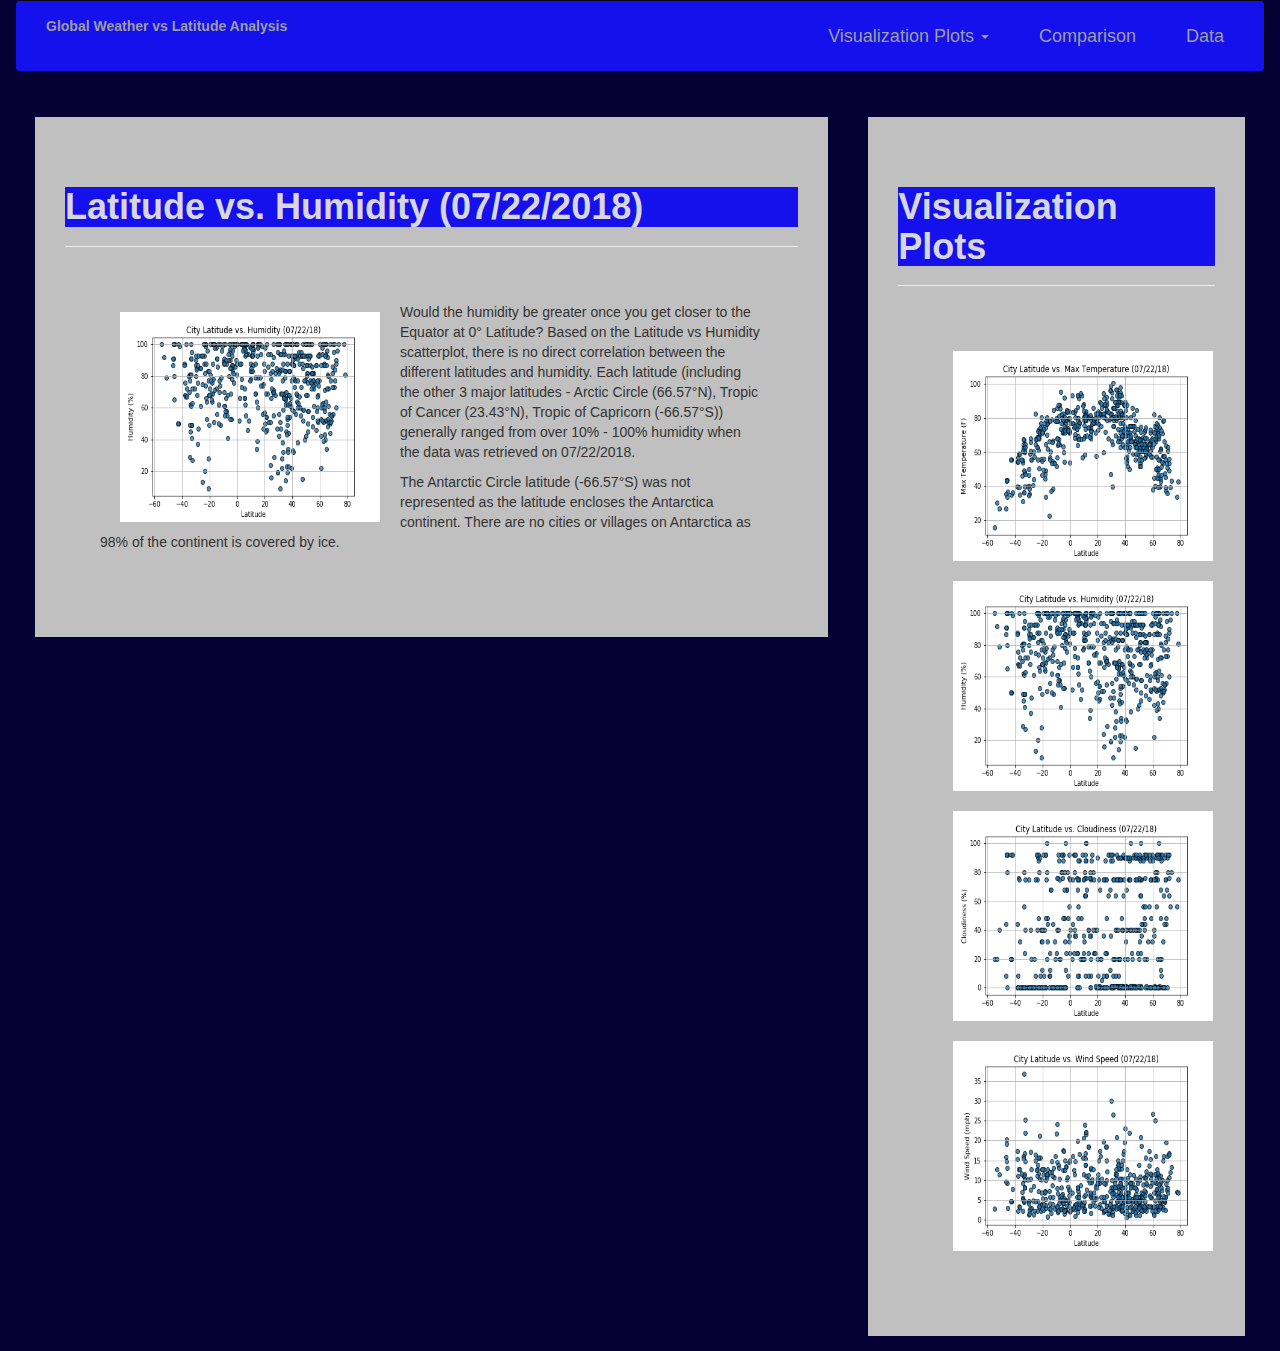
<file: humidity.html>
<!DOCTYPE html>
<html lang="en">

<head>
  <meta charset="UTF-8">
  <title>Bootstrap Visualization Dashboard - Humidity vs Latitude Visualization Plot</title>
  <link rel="stylesheet" href="https://maxcdn.bootstrapcdn.com/bootstrap/3.3.7/css/bootstrap.min.css">
  <link rel="stylesheet" href="style2.css">
</head>

<body>
        <div class="container-fluid">
            <nav class="navbar navbar-inverse">
                <div class="container-fluid">
      
          <!-- Brand and toggle get grouped for better mobile display -->
          <div class="navbar-header">
            <button type="button" class="navbar-toggle collapsed" data-toggle="collapse" data-target="#bs-example-navbar-collapse-1" aria-expanded="false">
            <span class="sr-only">Toggle navigation</span>
            <span class="icon-bar"></span>
            <span class="icon-bar"></span>
            <span class="icon-bar"></span>
          </button>
            <a class="navbar-brand" href="index.html"><p style "color=white">Global Weather vs Latitude Analysis</p></a>
          </div>
    
          <!-- Collect the nav links, forms, and other content for toggling -->
          <div class="collapse navbar-collapse" id="bs-example-navbar-collapse-1">
            <ul class="nav navbar-nav navbar-right">
              <li class="dropdown">
                <a href="#" class="dropdown-toggle" data-toggle="dropdown" role="button" aria-haspopup="true" aria-expanded="false">Visualization Plots <span class="caret"></span></a>
                <ul class="dropdown-menu">
                  <li><a href="max_temp.html">Latitude vs. Max Temperature</a></li>
                  <li><a href="humidity.html">Latitude vs. Humidity</a></li>
                  <li><a href="cloudiness.html">Latitude vs. Cloudiness</a></li>
                  <li><a href="wind_speed.html">Latitude vs. Wind Speed</a></li>              
                </ul>
              </li>
              <li><a href="comparison.html">Comparison</a></li>
              <li><a href="data.html">Data</a></li>
            </ul>
          </div>
          <!-- /.navbar-collapse -->
        </div>
        <!-- /.container-fluid -->
      </nav>
<!-- Creates the Overall Grid -->
<div class="content">
  <div class="container-fluid">
      <div class="row">
          <div class="col-sm-12 col-md-8">
              <div class="box">
                  <div class="page-header">
                      <h1 class="title">Latitude vs. Humidity (07/22/2018)</h1>
                  </div>
                  <div class="box">
                      <img src="./images/Fig2.png" alt="Latitude vs. Humidity" height="230" width="300" align="left">
                      <p class="category">Would the humidity be greater once you get closer to the Equator at 0° Latitude? Based on the Latitude vs Humidity scatterplot, there is no direct correlation between the different latitudes and humidity. Each latitude (including the other 3 major latitudes - Arctic Circle (66.57°N), Tropic of Cancer (23.43°N), Tropic of Capricorn (-66.57°S)) generally ranged from over 10% - 100% humidity when the data was retrieved on 07/22/2018.</p>
                      
                      <p class="category">The Antarctic Circle latitude (-66.57°S) was not represented as the latitude encloses the Antarctica continent. There are no cities or villages on Antarctica as 98% of the continent is covered by ice.</p>
                  </div>
              </div>
          </div>

          <div class="col-sm-12 col-md-4">
              <div class="box">
                  <div class="page-header">
                      <h1 class="title">Visualization Plots</h1>
                  </div>
                  <div class="box">
                     <a href="max_temp.html"><img src="./images/Fig1.png" alt="Latitude vs. Max Temperature" height="230" width="300" title="Latitude vs Max Temperature"></a>
                     <a href="humidity.html"><img src="./images/Fig2.png" alt="Latitude vs. Humidity" height="230" width="300" title="Latitude vs Humidity"></a>
                     <a href="cloudiness.html"><img src="./images/Fig3.png" alt="Latitude vs. Cloudiness" height="230" width="300" title="Latitude vs Cloudiness"></a>
                     <a href="wind_speed.html"><img src="./images/Fig4.png" alt="Latitude vs. Wind Speed" height="230" width="300" title="Latitude vs Wind Speed"></a>
                     
                    </div>
              </div>
          </div>
      </div>
  </div>
</div>
</div>
</body>

<!-- JQuery, Popper, and Bootstrap Javascripts to run components in Bootstrap-->

<script src="https://code.jquery.com/jquery-3.2.1.slim.min.js" integrity="sha384-KJ3o2DKtIkvYIK3UENzmM7KCkRr/rE9/Qpg6aAZGJwFDMVNA/GpGFF93hXpG5KkN" crossorigin="anonymous"></script>
<script src="https://cdnjs.cloudflare.com/ajax/libs/popper.js/1.12.9/umd/popper.min.js" integrity="sha384-ApNbgh9B+Y1QKtv3Rn7W3mgPxhU9K/ScQsAP7hUibX39j7fakFPskvXusvfa0b4Q" crossorigin="anonymous"></script>
<script src="https://maxcdn.bootstrapcdn.com/bootstrap/4.0.0/js/bootstrap.min.js" integrity="sha384-JZR6Spejh4U02d8jOt6vLEHfe/JQGiRRSQQxSfFWpi1MquVdAyjUar5+76PVCmYl" crossorigin="anonymous"></script>

</hmtl>
</file>
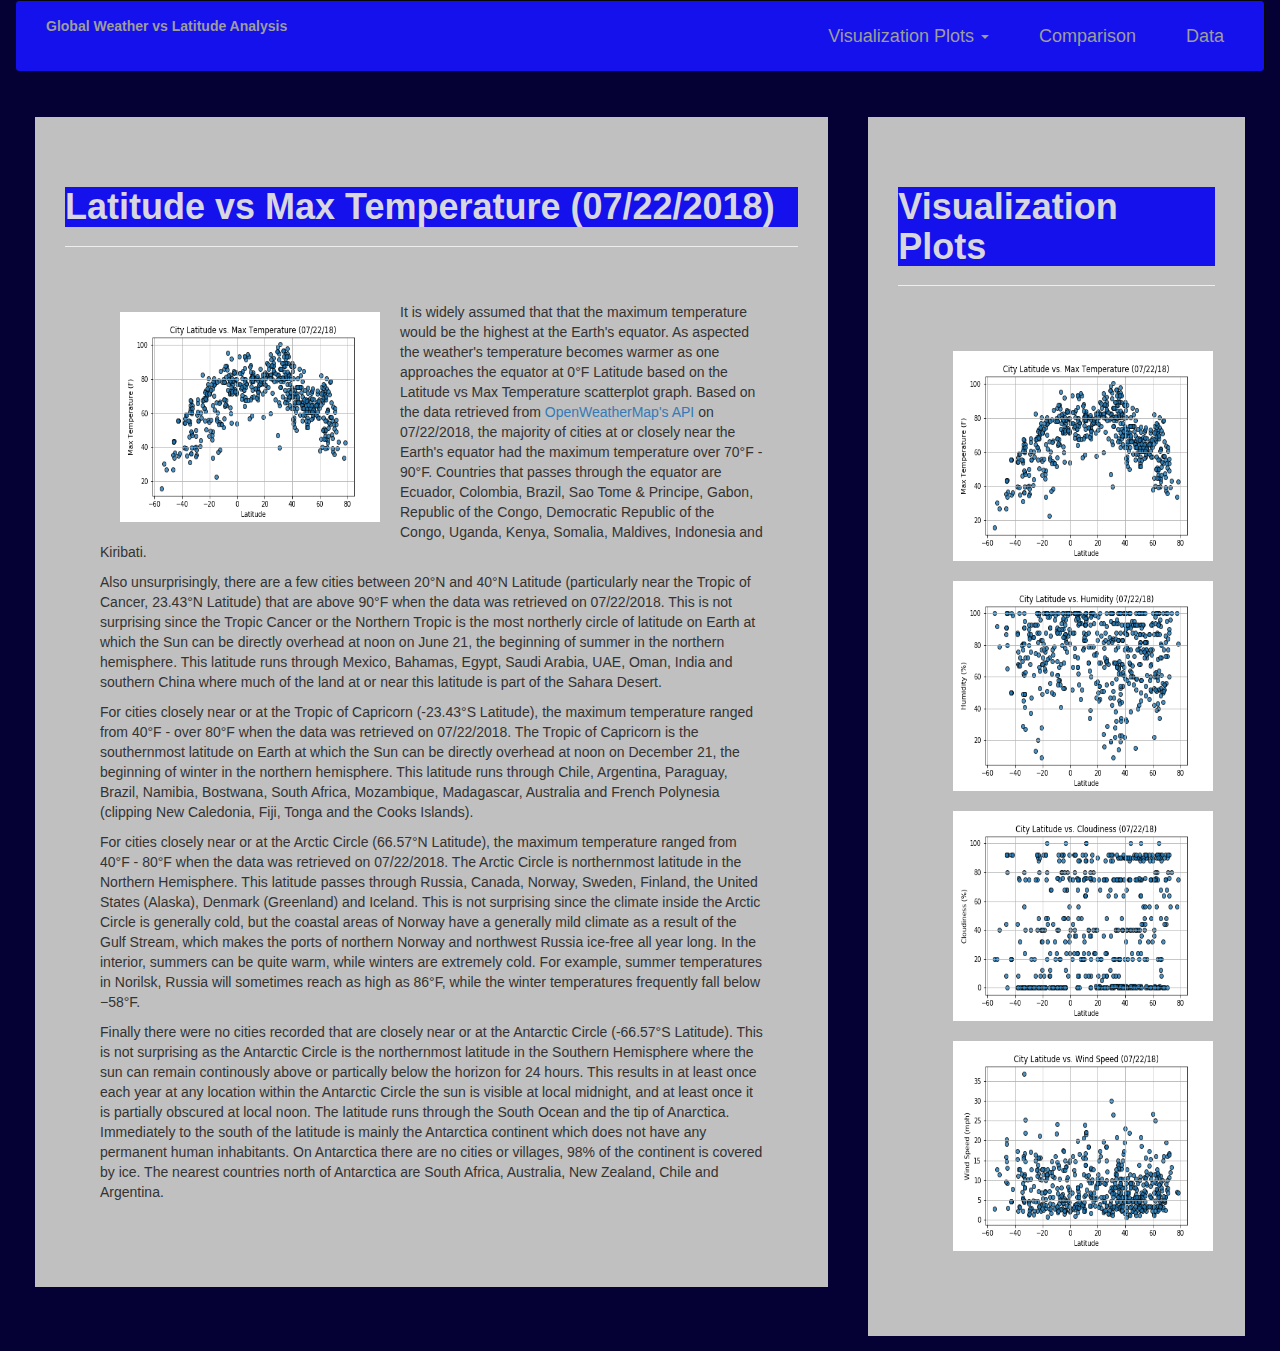
<file: max_temp.html>
<!DOCTYPE html>
<html lang="en">

<head>
  <meta charset="UTF-8">
  <title>Bootstrap Visualization Dashboard - Max Temp vs Latitude Visualization Plot</title>
  <link rel="stylesheet" href="https://maxcdn.bootstrapcdn.com/bootstrap/3.3.7/css/bootstrap.min.css">
  <link rel="stylesheet" href="style2.css">
</head>

<body>
        <div class="container-fluid">
            <nav class="navbar navbar-inverse">
                <div class="container-fluid">
      
          <!-- Brand and toggle get grouped for better mobile display -->
          <div class="navbar-header">
            <button type="button" class="navbar-toggle collapsed" data-toggle="collapse" data-target="#bs-example-navbar-collapse-1" aria-expanded="false">
            <span class="sr-only">Toggle navigation</span>
            <span class="icon-bar"></span>
            <span class="icon-bar"></span>
            <span class="icon-bar"></span>
          </button>
            <a class="navbar-brand" href="index.html"><p style "color=white">Global Weather vs Latitude Analysis</p></a>
          </div>
    
          <!-- Collect the nav links, forms, and other content for toggling -->
          <div class="collapse navbar-collapse" id="bs-example-navbar-collapse-1">
            <ul class="nav navbar-nav navbar-right">
              <li class="dropdown">
                <a href="#" class="dropdown-toggle" data-toggle="dropdown" role="button" aria-haspopup="true" aria-expanded="false">Visualization Plots <span class="caret"></span></a>
                <ul class="dropdown-menu">
                  <li><a href="max_temp.html">Latitude vs. Max Temperature</a></li>
                  <li><a href="humidity.html">Latitude vs. Humidity</a></li>
                  <li><a href="cloudiness.html">Latitude vs. Cloudiness</a></li>
                  <li><a href="wind_speed.html">Latitude vs. Wind Speed</a></li>              
                </ul>
              </li>
              <li><a href="comparison.html">Comparison</a></li>
              <li><a href="data.html">Data</a></li>
            </ul>
          </div>
          <!-- /.navbar-collapse -->
        </div>
        <!-- /.container-fluid -->
      </nav>
 <!-- Creates the Overall Grid -->
 <div class="content">
        <div class="container-fluid">
            <div class="row">
                <div class="col-sm-12 col-md-8">
                    <div class="box">
                        <div class="page-header">
                        <h1 class="title">Latitude vs Max Temperature (07/22/2018)</h1>
                        </div>
                        <div class="box">
                            <img src="./images/Fig1.png" alt="Latitude vs. Max Temperature" height="230" width="300" align="left">
                            <p class="category">It is widely assumed that that the maximum temperature would be the highest at the Earth's equator. As aspected the weather's temperature becomes warmer as one approaches the equator at 0°F Latitude based on the Latitude vs Max Temperature scatterplot graph.  Based on the data retrieved from <a href="https://openweathermap.org">OpenWeatherMap's API</a> on 07/22/2018, the majority of cities at or closely near the Earth's equator had the maximum temperature over 70°F - 90°F. Countries that passes through the equator are Ecuador, Colombia, Brazil, Sao Tome & Principe, Gabon, Republic of the Congo, Democratic Republic of the Congo, Uganda, Kenya, Somalia, Maldives, Indonesia and Kiribati.</p>

<p class="category">Also unsurprisingly, there are a few cities between 20°N and 40°N Latitude (particularly near the Tropic of Cancer, 23.43°N Latitude) that are above 90°F when the data was retrieved on 07/22/2018. This is not surprising since the Tropic Cancer or the Northern Tropic is the most northerly circle of latitude on Earth at which the Sun can be directly overhead at noon on June 21, the beginning of summer in the northern hemisphere. This latitude runs through Mexico, Bahamas, Egypt, Saudi Arabia, UAE, Oman, India and southern China where much of the land at or near this latitude is part of the Sahara Desert. </p>

<p class="category">For cities closely near or at the Tropic of Capricorn (-23.43°S Latitude), the maximum temperature ranged from 40°F - over 80°F when the data was retrieved on 07/22/2018. The Tropic of Capricorn is the southernmost latitude on Earth at which the Sun can be directly overhead at noon on December 21, the beginning of winter in the northern hemisphere. This latitude runs through Chile, Argentina, Paraguay, Brazil, Namibia, Bostwana, South Africa, Mozambique, Madagascar, Australia and French Polynesia (clipping New Caledonia, Fiji, Tonga and the Cooks Islands).</p>

<p class="category">For cities closely near or at the Arctic Circle (66.57°N Latitude), the maximum temperature ranged from 40°F - 80°F when the data was retrieved on 07/22/2018. The Arctic Circle is northernmost latitude in the Northern Hemisphere. This latitude passes through Russia, Canada, Norway, Sweden, Finland, the United States (Alaska), Denmark (Greenland) and Iceland. This is not surprising since the climate inside the Arctic Circle is generally cold, but the coastal areas of Norway have a generally mild climate as a result of the Gulf Stream, which makes the ports of northern Norway and northwest Russia ice-free all year long. In the interior, summers can be quite warm, while winters are extremely cold. For example, summer temperatures in Norilsk, Russia will sometimes reach as high as 86°F, while the winter temperatures frequently fall below −58°F.</p>

<p class="category">Finally there were no cities recorded that are closely near or at the Antarctic Circle (-66.57°S Latitude). This is not surprising as the Antarctic Circle is the northernmost latitude in the Southern Hemisphere where the sun can remain continously above or partically below the horizon for 24 hours. This results in at least once each year at any location within the Antarctic Circle the sun is visible at local midnight, and at least once it is partially obscured at local noon. The latitude runs through the South Ocean and the tip of Anarctica. Immediately to the south of the latitude is mainly the Antarctica continent which does not have any permanent human inhabitants. On Antarctica there are no cities or villages, 98% of the continent is covered by ice. The nearest countries north of Antarctica are South Africa, Australia, New Zealand, Chile and Argentina.</p>
                        </div>
                    </div>
                </div>
  
                <div class="col-sm-12 col-md-4">
                    <div class="box">
                        <div class="page-header">
                            <h1 class="title">Visualization Plots</h1>
                        </div>
                        <div class="box">
                           <a href="max_speed.html"><img src="./images/Fig1.png" alt="Latitude vs. Max Temperature" height="230" width="300" title="Latitude vs Max Temperature"></a>
                           <a href="humidity.html"><img src="./images/Fig2.png" alt="Latitude vs. Humidity" height="230" width="300" title="Latitude vs Humidity"></a>
                           <a href="cloudiness.html"><img src="./images/Fig3.png" alt="Latitude vs. Cloudiness" height="230" width="300" title="Latitude vs Cloudiness"></a>
                           <a href="wind_speed.html"><img src="./images/Fig4.png" alt="Latitude vs. Wind Speed" height="230" width="300" title="Latitude vs Wind Speed"></a>
                           
                          </div>
                    </div>
                </div>
            </div>
        </div>
    </div>
  </div>
  
</body>

<!-- JQuery, Popper, and Bootstrap Javascripts to run components in Bootstrap-->

<script src="https://code.jquery.com/jquery-3.2.1.slim.min.js" integrity="sha384-KJ3o2DKtIkvYIK3UENzmM7KCkRr/rE9/Qpg6aAZGJwFDMVNA/GpGFF93hXpG5KkN" crossorigin="anonymous"></script>
<script src="https://cdnjs.cloudflare.com/ajax/libs/popper.js/1.12.9/umd/popper.min.js" integrity="sha384-ApNbgh9B+Y1QKtv3Rn7W3mgPxhU9K/ScQsAP7hUibX39j7fakFPskvXusvfa0b4Q" crossorigin="anonymous"></script>
<script src="https://maxcdn.bootstrapcdn.com/bootstrap/4.0.0/js/bootstrap.min.js" integrity="sha384-JZR6Spejh4U02d8jOt6vLEHfe/JQGiRRSQQxSfFWpi1MquVdAyjUar5+76PVCmYl" crossorigin="anonymous"></script>

</hmtl>
</file>
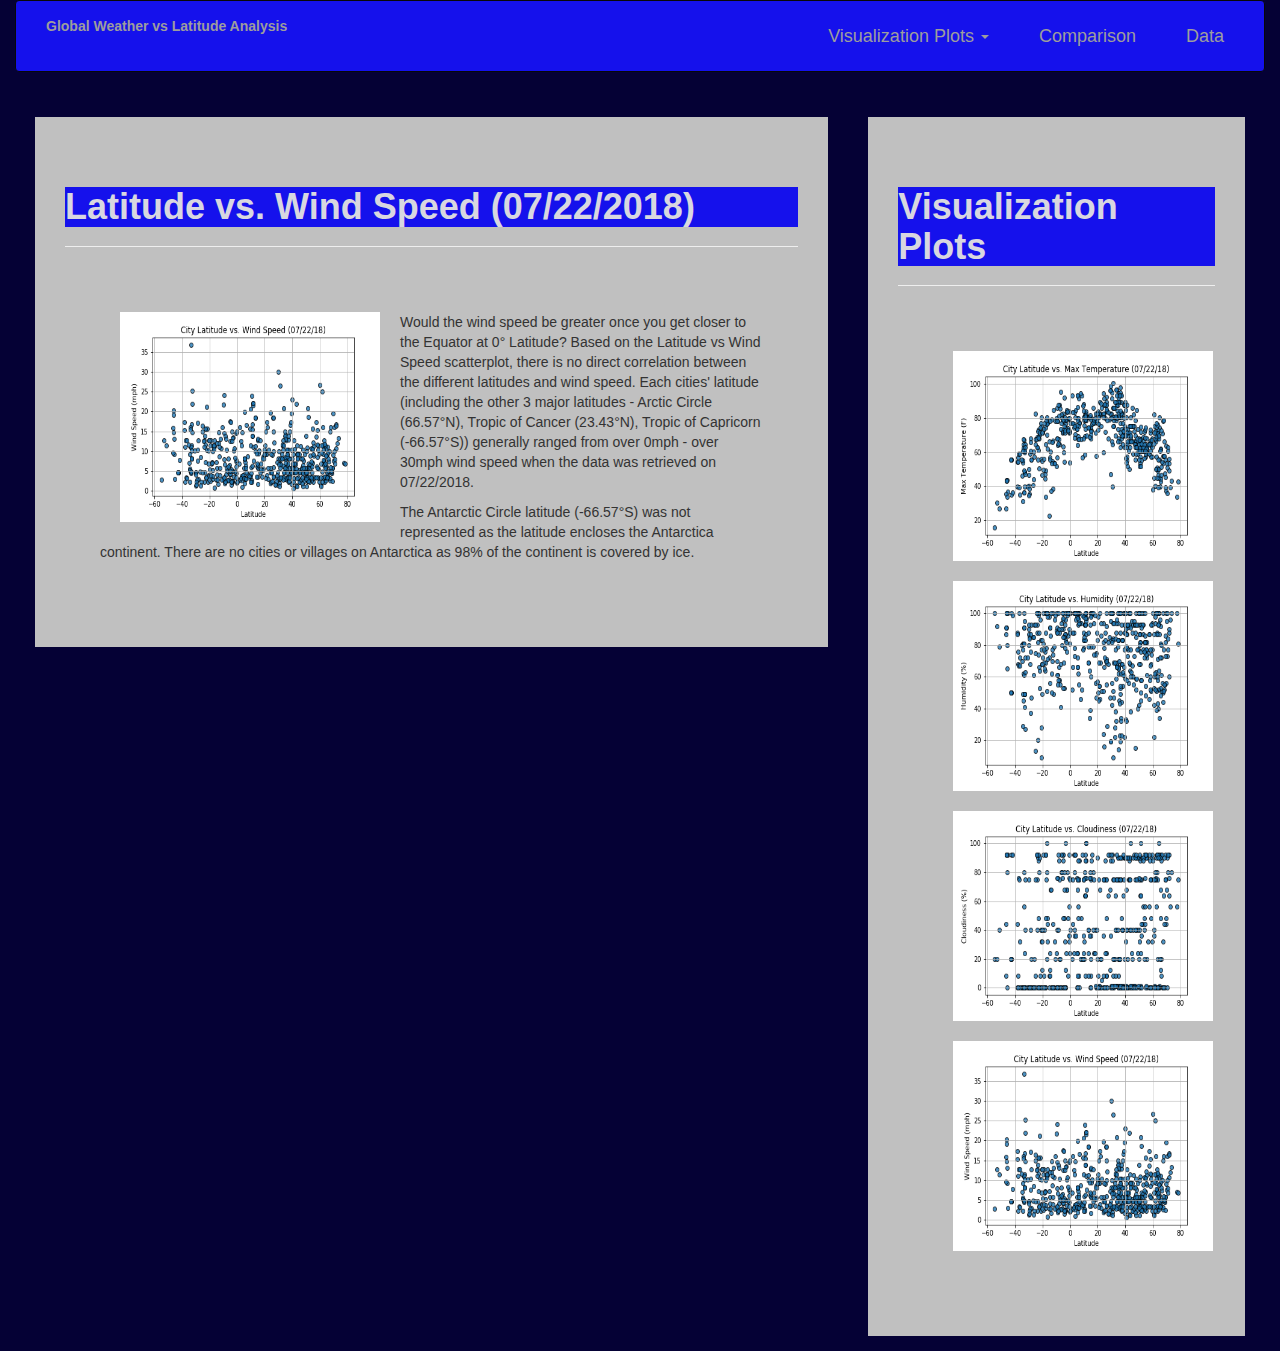
<file: wind_speed.html>
<!DOCTYPE html>
<html lang="en">

<head>
  <meta charset="UTF-8">
  <title>Bootstrap Visualization Dashboard - Wind Speed vs Latitude Visualization Plot</title>
  <link rel="stylesheet" href="https://maxcdn.bootstrapcdn.com/bootstrap/3.3.7/css/bootstrap.min.css">
  <link rel="stylesheet" href="style2.css">
</head>

<body>
        <div class="container-fluid">
            <nav class="navbar navbar-inverse">
                <div class="container-fluid">
      
          <!-- Brand and toggle get grouped for better mobile display -->
          <div class="navbar-header">
            <button type="button" class="navbar-toggle collapsed" data-toggle="collapse" data-target="#bs-example-navbar-collapse-1" aria-expanded="false">
            <span class="sr-only">Toggle navigation</span>
            <span class="icon-bar"></span>
            <span class="icon-bar"></span>
            <span class="icon-bar"></span>
          </button>
            <a class="navbar-brand" href="index.html"><p style "color=white">Global Weather vs Latitude Analysis</p></a>
          </div>
    
          <!-- Collect the nav links, forms, and other content for toggling -->
          <div class="collapse navbar-collapse" id="bs-example-navbar-collapse-1">
            <ul class="nav navbar-nav navbar-right">
              <li class="dropdown">
                <a href="#" class="dropdown-toggle" data-toggle="dropdown" role="button" aria-haspopup="true" aria-expanded="false">Visualization Plots <span class="caret"></span></a>
                <ul class="dropdown-menu">
                  <li><a href="max_temp.html">Latitude vs. Max Temperature</a></li>
                  <li><a href="humidity.html">Latitude vs. Humidity</a></li>
                  <li><a href="cloudiness.html">Latitude vs. Cloudiness</a></li>
                  <li><a href="wind_speed.html">Latitude vs. Wind Speed</a></li>              
                </ul>
              </li>
              <li><a href="comparison.html">Comparison</a></li>
              <li><a href="data.html">Data</a></li>
            </ul>
          </div>
          <!-- /.navbar-collapse -->
        </div>
        <!-- /.container-fluid -->
      </nav>
<!-- Creates the Overall Grid -->
<div class="content">
  <div class="container-fluid">
      <div class="row">
          <div class="col-sm-12 col-md-8">
              <div class="box">
                  <div class="page-header">
                      <h1 class="title">Latitude vs. Wind Speed (07/22/2018)</h1>
                  </div>
                  <div class="box">
                      <img src="./images/Fig4.png" alt="Latitude vs. Wind Speed" height="230" width="300" align="left">
                      <p class="category"><p class="category">Would the wind speed be greater once you get closer to the Equator at 0° Latitude? Based on the Latitude vs Wind Speed scatterplot, there is no direct correlation between the different latitudes and wind speed. Each cities' latitude (including the other 3 major latitudes - Arctic Circle (66.57°N), Tropic of Cancer (23.43°N), Tropic of Capricorn (-66.57°S)) generally ranged from over 0mph - over 30mph wind speed when the data was retrieved on 07/22/2018.</p>
                      <p class="category">The Antarctic Circle latitude (-66.57°S) was not represented as the latitude encloses the Antarctica continent. There are no cities or villages on Antarctica as 98% of the continent is covered by ice.</p> 
                  </div>
              </div>
          </div>

          <div class="col-sm-12 col-md-4">
              <div class="box">
                  <div class="page-header">
                      <h1 class="title">Visualization Plots</h1>
                  </div>
                  <div class="box">
                     <a href="max_temp.html"><img src="./images/Fig1.png" alt="Latitude vs. Max Temperature" height="230" width="300" title="Latitude vs Max Temperature"></a>
                     <a href="humidity.html"><img src="./images/Fig2.png" alt="Latitude vs. Humidity" height="230" width="300" title="Latitude vs Humidity"></a>
                     <a href="cloudiness.html"><img src="./images/Fig3.png" alt="Latitude vs. Cloudiness" height="230" width="300" title="Latitude vs Cloudiness"></a>
                     <a href="wind_speed.html"><img src="./images/Fig4.png" alt="Latitude vs. Wind Speed" height="230" width="300" title="Latitude vs Wind Speed"></a>
                     
                    </div>
              </div>
          </div>
      </div>
  </div>
</div>
</div>
</body>

<!-- JQuery, Popper, and Bootstrap Javascripts to run components in Bootstrap-->

<script src="https://code.jquery.com/jquery-3.2.1.slim.min.js" integrity="sha384-KJ3o2DKtIkvYIK3UENzmM7KCkRr/rE9/Qpg6aAZGJwFDMVNA/GpGFF93hXpG5KkN" crossorigin="anonymous"></script>
<script src="https://cdnjs.cloudflare.com/ajax/libs/popper.js/1.12.9/umd/popper.min.js" integrity="sha384-ApNbgh9B+Y1QKtv3Rn7W3mgPxhU9K/ScQsAP7hUibX39j7fakFPskvXusvfa0b4Q" crossorigin="anonymous"></script>
<script src="https://maxcdn.bootstrapcdn.com/bootstrap/4.0.0/js/bootstrap.min.js" integrity="sha384-JZR6Spejh4U02d8jOt6vLEHfe/JQGiRRSQQxSfFWpi1MquVdAyjUar5+76PVCmYl" crossorigin="anonymous"></script>

</hmtl>
</file>
<file: style2.css>
body {
    background-color: rgb(5, 1, 53);
}

/* Define the container box sizes */
.box{
    padding: 30px;
    background: silver;
    margin-top:25px;
    margin-left:5px;
    margin-right:5px;
    margin-bottom:15px;
    align-content: center;
  }
.caption{
    align-content: center;
}

h1 {
     color: rgb(216, 215, 224);
     background-color: rgba(21, 17, 236);
     font-family: 'Segoe UI', Tahoma, Geneva, Verdana, sans-serif;
     font-weight: bold;
     font-size: 16;
}

h2 {
     color: rgb(7, 2, 46);
     background-color: whitesmoke;
     font-family: 'Segoe UI', Tahoma, Geneva, Verdana, sans-serif;
     font-style: italic;
     font-size: 14;
     font-weight: bold;
}

img {
    padding-top: 10px;
    padding-right: 20px;
    padding-bottom: 10px;
    padding-left: 20px;
}

p {
   font-family: sans-serif;
   font-size: 14px;
}

.navbar {
    padding-left: 15px;
    background: rgb(21, 17, 236);
    font-family: 'Segoe UI', Tahoma, Geneva, Verdana, sans-serif;
}

.navbar-brand {
    font-family: 'Segoe UI', Tahoma, Geneva, Verdana, sans-serif;
    font-weight: bold;
}

.navbar li {
    display: d-block;
    padding: 10px;
    margin-right: 0px;
    margin-left: 0px;
    cursor: pointer;
    font-size: 18px;
}

/* Here we define a navbar style that will ONLY be applied at screen sizes below 480 pixels */
@media (max-width: 480px) {
    .navbar {
      background-color: silver;
    }

  .navbar-brand {
        background-color: white;
        font-family: 'Times New Roman', Times, serif;
        font-weight: bold;
    }    
}
</file>
